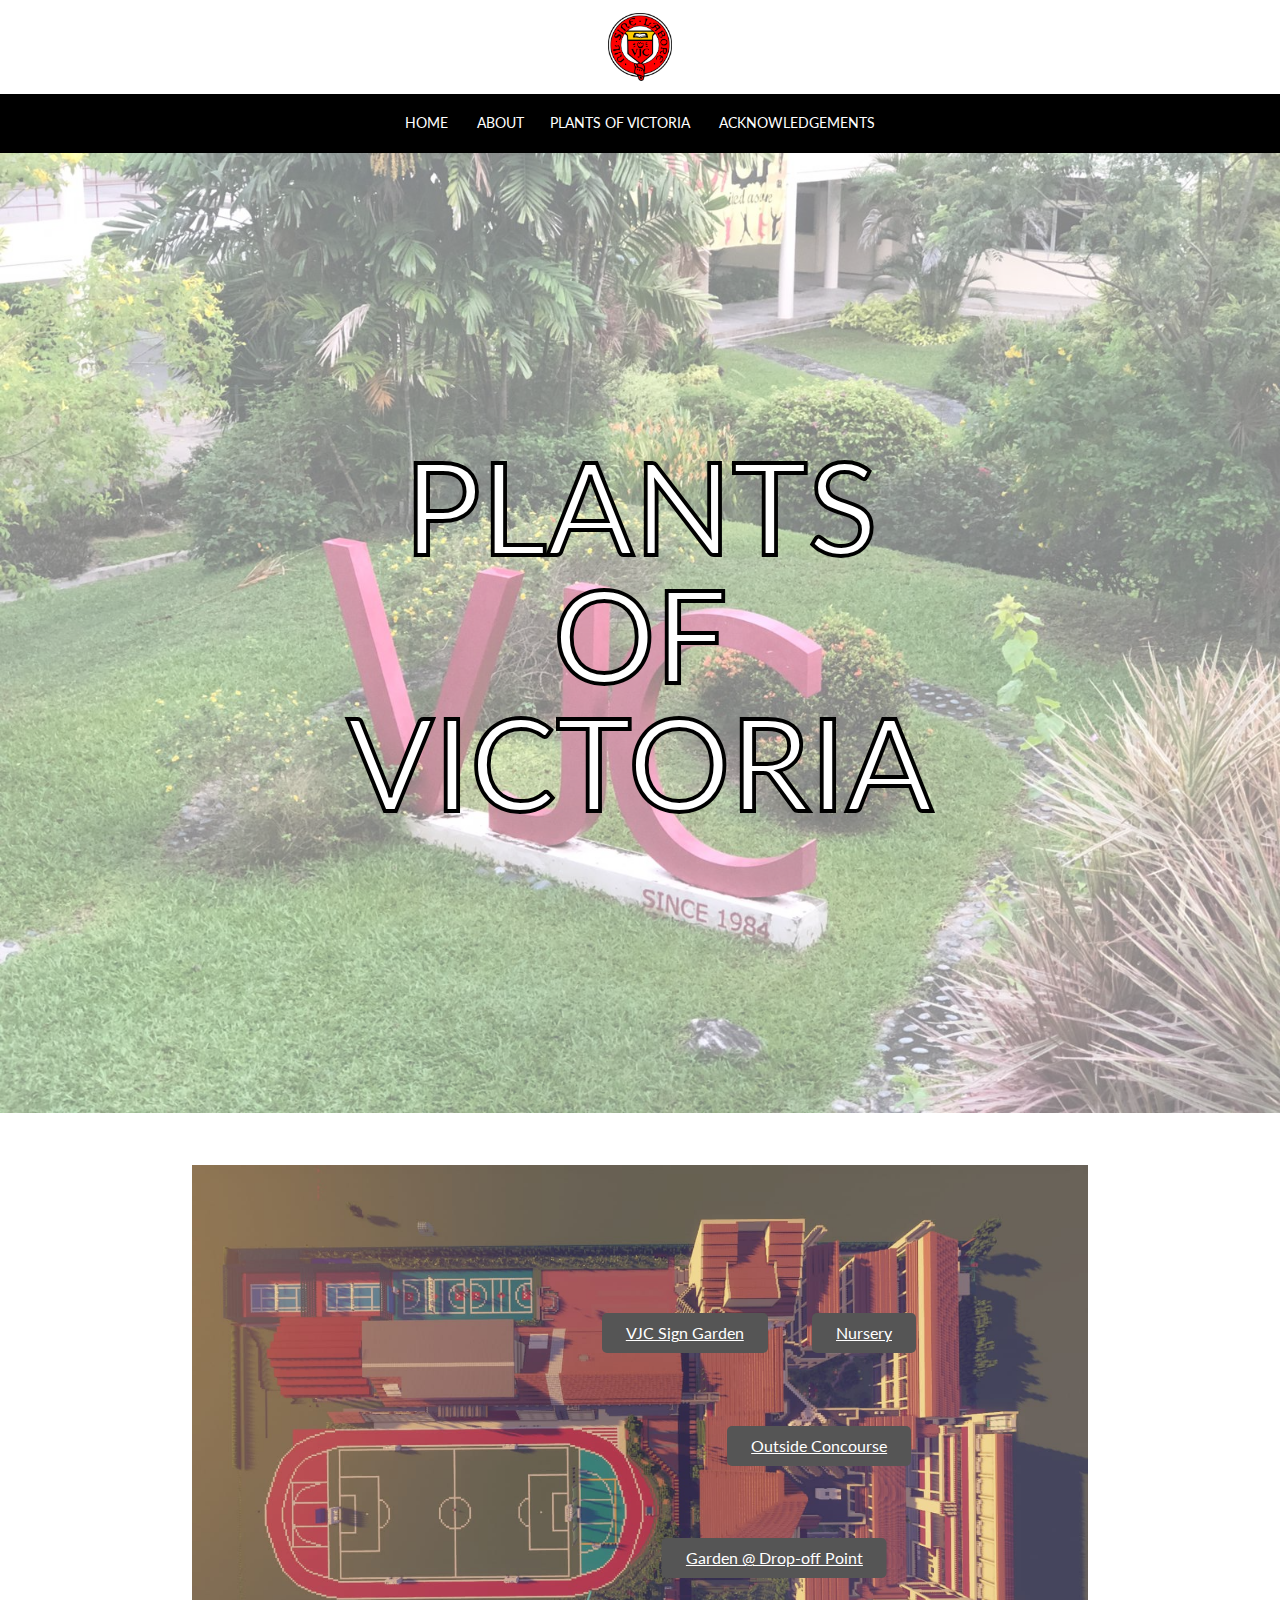
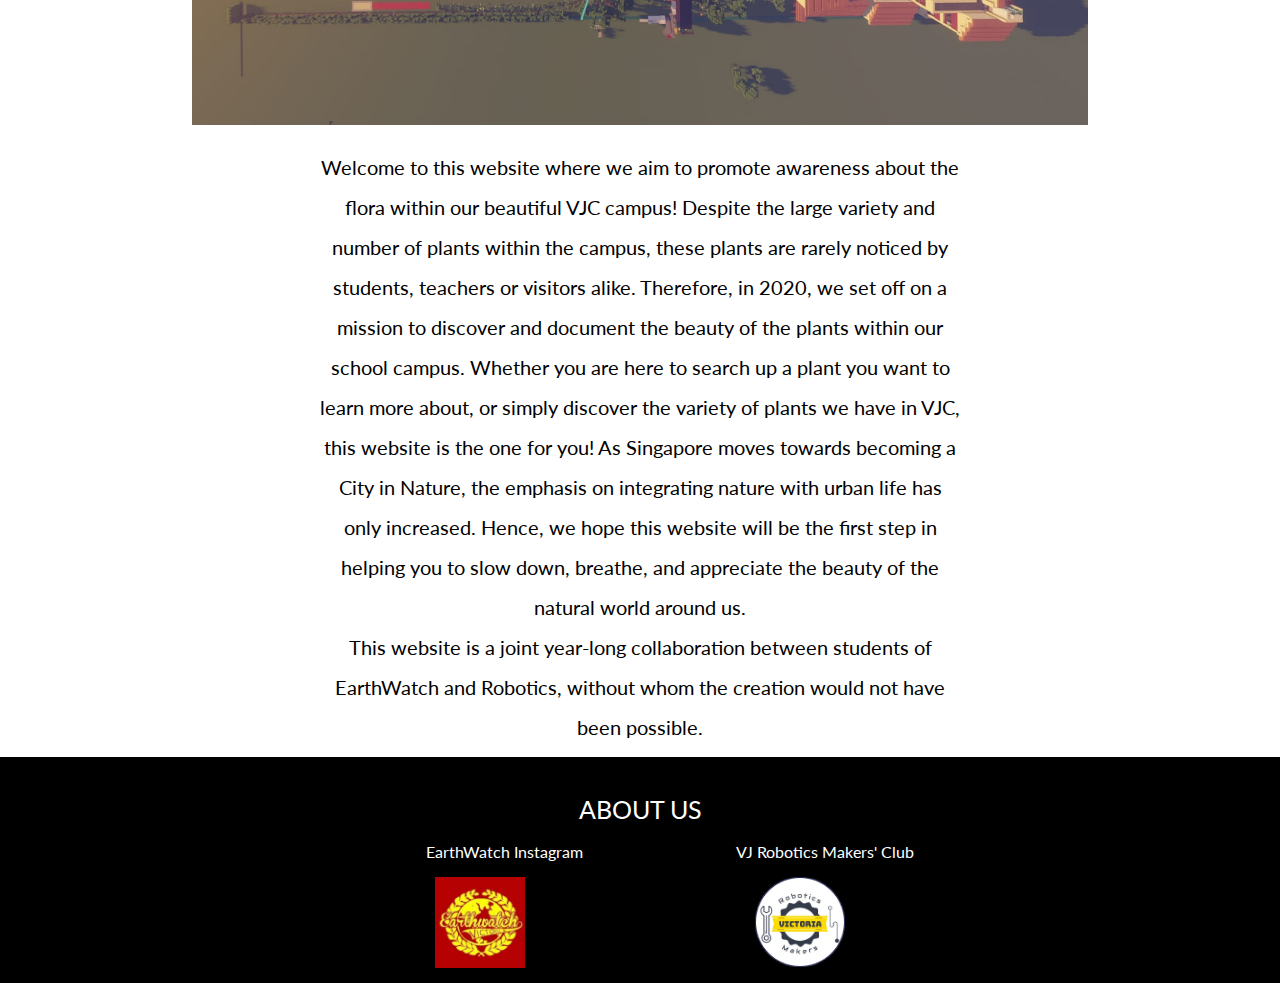
<file: index.html>
<!DOCTYPE html>
<html lang="en">
  <head>
    <meta charset="UTF-8">
    <meta name="viewport" content="width=device-width, initial-scale=1.0">
    <title>VJC EarthWatch</title>
    <script type="text/javascript" src="fullpage.js"></script>
    <link rel='stylesheet' type='text/css' href='http://fonts.googleapis.com/css?family=Lato&subset=latin,latin-ext' >
    <link rel="stylesheet" type="text/css" href="style.css">
    <link rel="stylesheet" type="text/css" href="raster.css">
    <link rel="stylesheet" type="text/css" href="fullpage.css">
 </head>

<body>
    <div id="fullpage">
        <div class="section fp-auto-height">
            <!-- Header -->
            <a href="index.html"><img src="assets/vjlogo.png" class="logo"></a>
            <!--Nav bar-->
            <nav class="navbar">
                <li><a href="index.html">HOME</a></li>
                <li><a href="about.html">ABOUT</a></il>

                <!-- The dropdown container -->
                <li><div class="dropdown">
                    <button class="dropbtn">PLANTS OF VICTORIA
                    </button>
                    <!-- Dropdown button -->
                    <div class="dropdown-content">
                        <a href="vjc_sign_garden.html">VJC Sign Garden</a>
                        <a href="nursery.html">Nursery</a>
                        <a href="garden_drop-off_point.html">Garden @ Drop-off Point</a>
                        <a href="outside_concourse.html">Outside Concourse</a>
                    </div>
                </div></li>
                <li><a href="acknowledgements.html">ACKNOWLEDGEMENTS</a></li>
            </nav>
        </div>

        <div class="section">
            <div class="headerimage">
                <img src="/assets/bannerimage.jpeg" style="width:100%">
                <div class="heading">PLANTS OF VICTORIA</div>
            </div>
        </div>

        <div class="selector"> <!-- Select location on map -->
            <img src="/assets/vj map minecraft.jpeg" class="map">
            <a href="vjc_sign_garden.html" class="btn-1">VJC Sign Garden</a>
            <a href="nursery.html" class="btn-2">Nursery</a>
            <a href="outside_concourse.html" class="btn-3">Outside Concourse</a>
            <a href="garden_drop-off_point.html" class="btn-4">Garden @ Drop-off Point</a>


        </div>

        <div class="section fp-auto-height scrollable-element">
            <div class="container">
                <p>
                  Welcome to this website where we aim to promote awareness about the flora within our beautiful VJC campus! Despite the large variety and
                  number of plants within the campus, these plants are rarely noticed by students, teachers or visitors alike. Therefore, in 2020, we set off
                  on a mission to discover and document the beauty of the plants within our school campus. Whether you are here to search up a plant you want
                  to learn more about, or simply discover the variety of plants we have in VJC, this website is the one for you! As Singapore moves towards
                  becoming a City in Nature, the emphasis on integrating nature with urban life has only increased. Hence, we hope this website will be the
                  first step in helping you to slow down, breathe, and appreciate the beauty of the natural world around us. <br>
                  This website is a joint year-long collaboration between students of EarthWatch and Robotics, without whom the creation would not have been possible.
                </p>
            </div>

            <footer>
                <p>ABOUT US</p>
                <div class="footer-container">
                    <div class="row">
                        <div class="column">
                            <img class="inlineimg" src="assets/instagram.png">
                            <a href="https://www.instagram.com/vjearthwatch/">EarthWatch Instagram</a><br>
                            <!-- Placeholder img -->
                            <img src="assets/resized_earthwatchlogo.jpg">
                        </div>

                        <div class="column">
                            <img class="inlineimg" src="assets/instagram.png">
                            <a href="https://instagram.com/vjrobotics">VJ Robotics Makers' Club</a><br>
                            <!-- Placeholder img -->
                            <img src="assets/vrmclogo.png">
                        </div>
                    </div>
                </div>
            </footer>
        </div>
    </div>
</body>
</file>
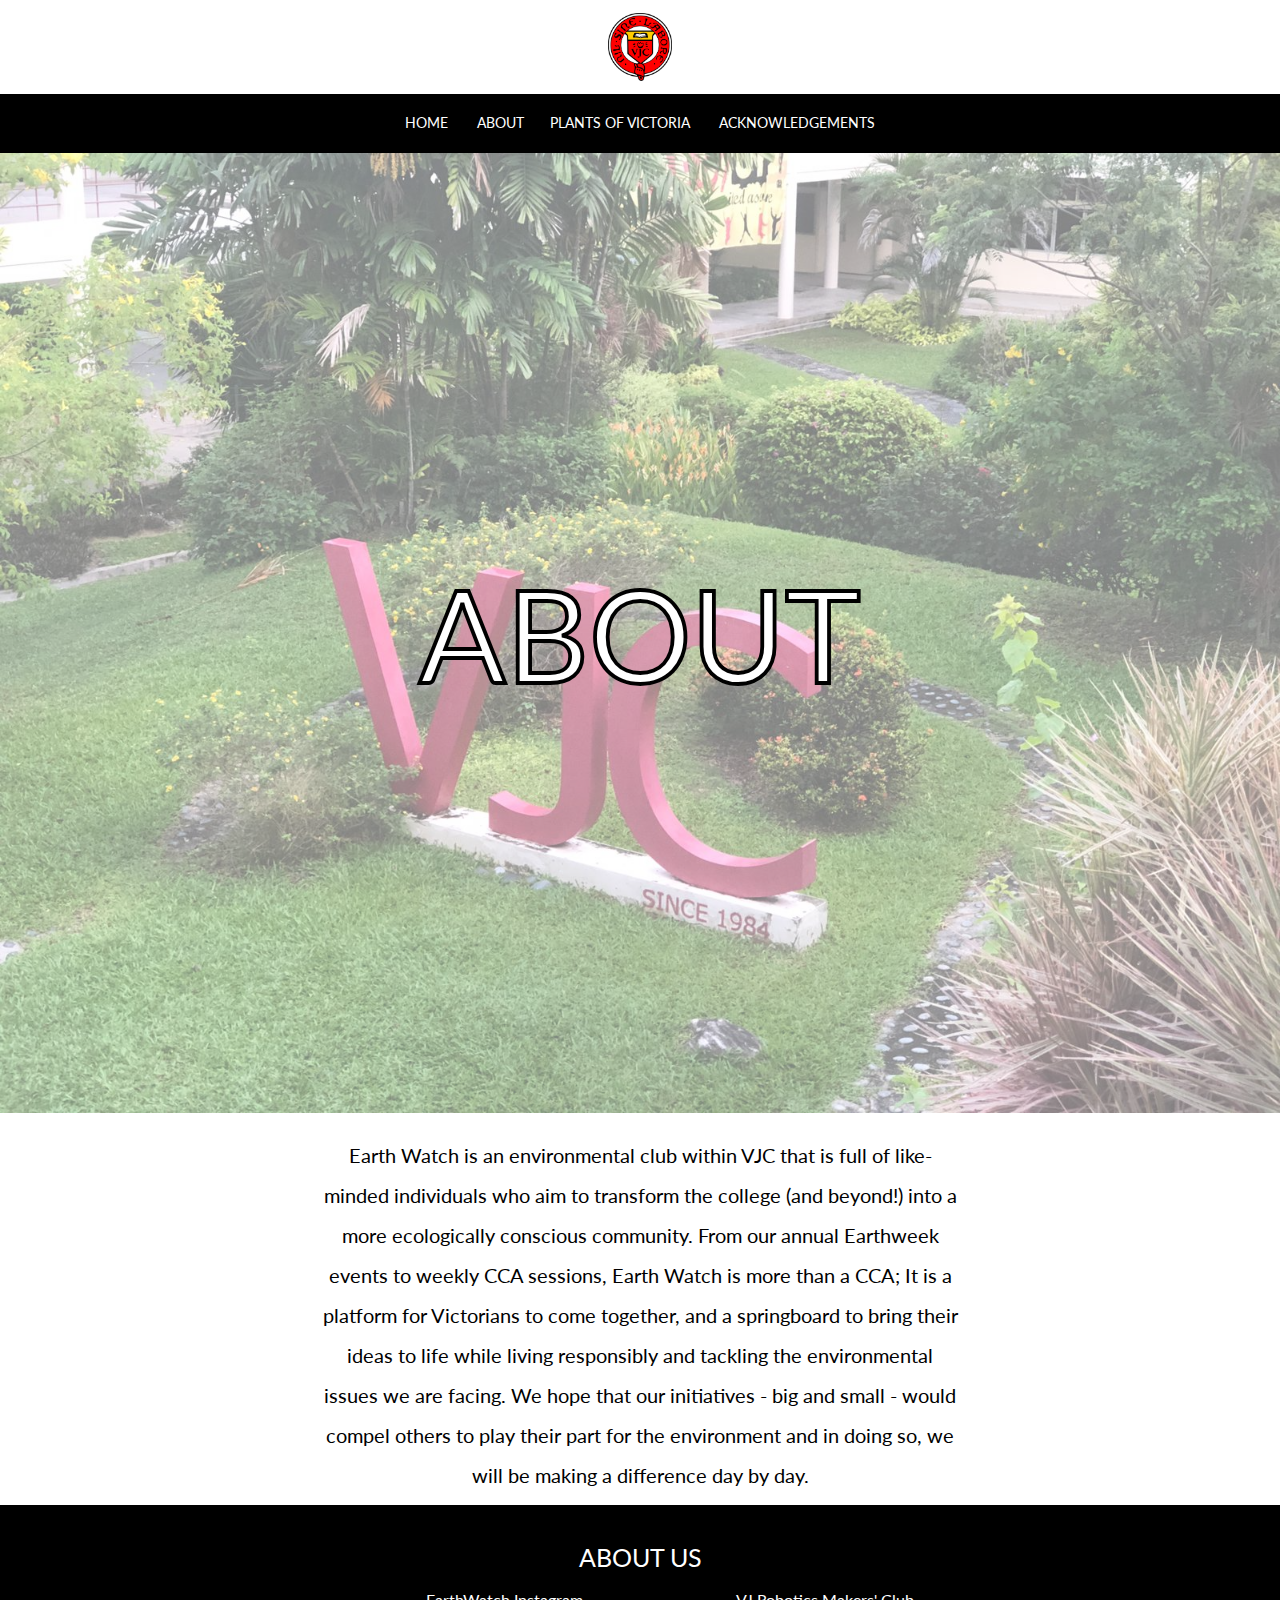
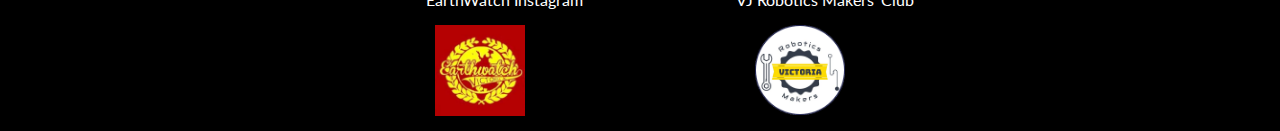
<file: about.html>
<!DOCTYPE html>
<html lang="en">
  <head>
    <meta charset="UTF-8">
    <meta name="viewport" content="width=device-width, initial-scale=1.0">
    <title>VJC EarthWatch</title>
    <script type="text/javascript" src="jquery.min.js"></script>
    <link rel='stylesheet' type='text/css' href='http://fonts.googleapis.com/css?family=Lato&subset=latin,latin-ext' >
    <link rel="stylesheet" type="text/css" href="style.css">
    <link rel="stylesheet" type="text/css" href="raster.css">
    <link rel="stylesheet" type="text/css" href="fullpage.css">
 </head>

<body>
    <!-- Header -->
    <a href="index.html"><img src="assets/vjlogo.png" class="logo"></a>
    <!--Nav bar-->
    <nav class="navbar">
        <li><a href="index.html">HOME</a></li>
        <li><a href="about.html">ABOUT</a></il>

        <!-- The dropdown container -->
        <li><div class="dropdown">
            <button class="dropbtn">PLANTS OF VICTORIA
            </button>
            <!-- Dropdown button -->
            <div class="dropdown-content">
                <a href="vjc_sign_garden.html">VJC Sign Garden</a>
                <a href="nursery.html">Nursery</a>
                <a href="garden_drop-off_point.html">Garden @ Drop-off Point</a>
                <a href="outside_concourse.html">Outside Concourse</a>
            </div>
        </div></li>
        <li><a href="acknowledgements.html">ACKNOWLEDGEMENTS</a></li>
    </nav>

    <div class="headerimage">
        <img src="/assets/bannerimage.jpeg" style="width:100%">
        <div class="heading">ABOUT</div>
    </div>

    <div class="container">
        <p>
          Earth Watch is an environmental club within VJC that is full of like-minded individuals who aim to transform the college (and beyond!) into a
          more ecologically conscious community. From our annual Earthweek events to weekly CCA sessions, Earth Watch is more than a CCA; It is a platform
          for Victorians to come together, and a springboard to bring their ideas to life while living responsibly and tackling the environmental issues we
          are facing. We hope that our initiatives - big and small - would compel others to play their part for the environment and in doing so, we will be
          making a difference day by day.
        </p>
    </div>

    <footer>
        <p>ABOUT US</p>
        <div class="footer-container">
            <div class="row">
                <div class="column">
                    <img class="inlineimg" src="assets/instagram.png">
                    <a href="https://www.instagram.com/vjearthwatch/">EarthWatch Instagram</a><br>
                    <!-- Placeholder img -->
                    <img src="assets/resized_earthwatchlogo.jpg">
                </div>

                <div class="column">
                    <img class="inlineimg" src="assets/instagram.png">
                    <a href="https://instagram.com/vjrobotics">VJ Robotics Makers' Club</a><br>
                    <!-- Placeholder img -->
                    <img src="assets/vrmclogo.png">
                </div>
            </div>
        </div>
    </footer>
</body>
</file>
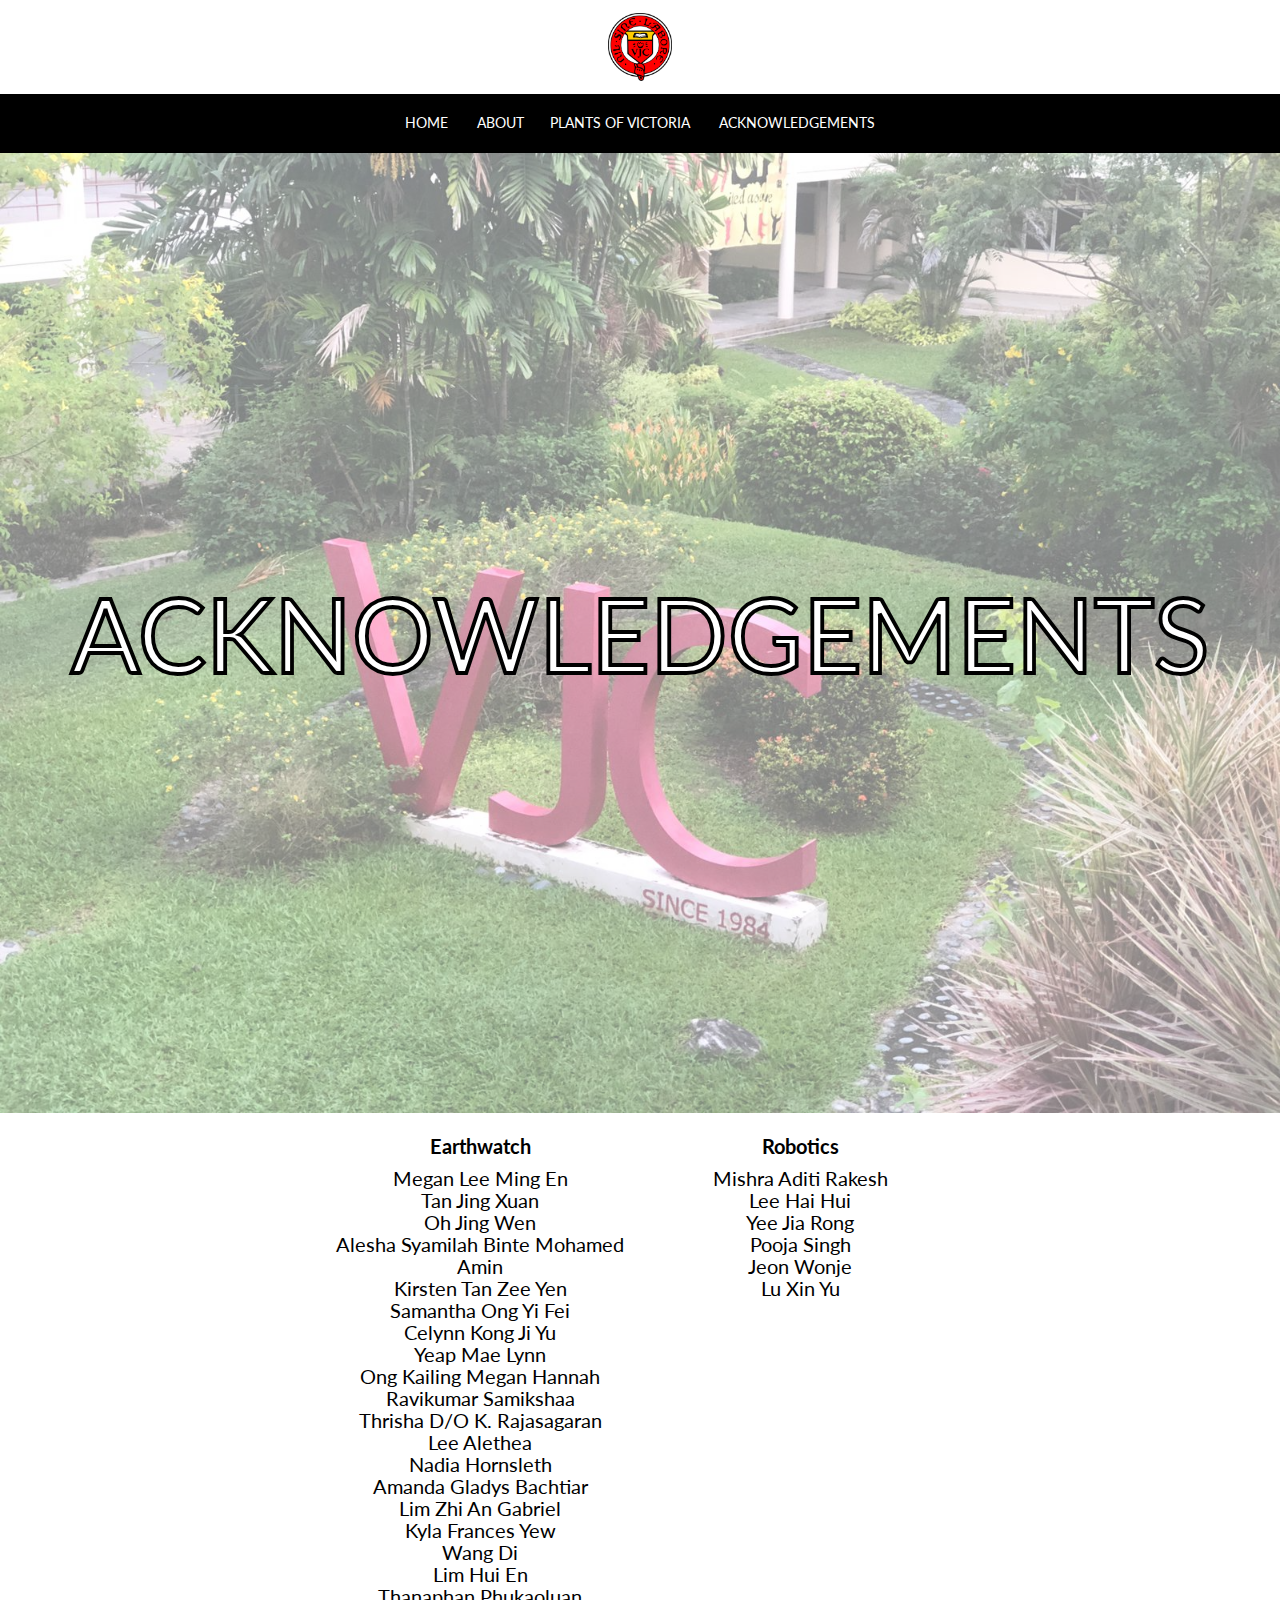
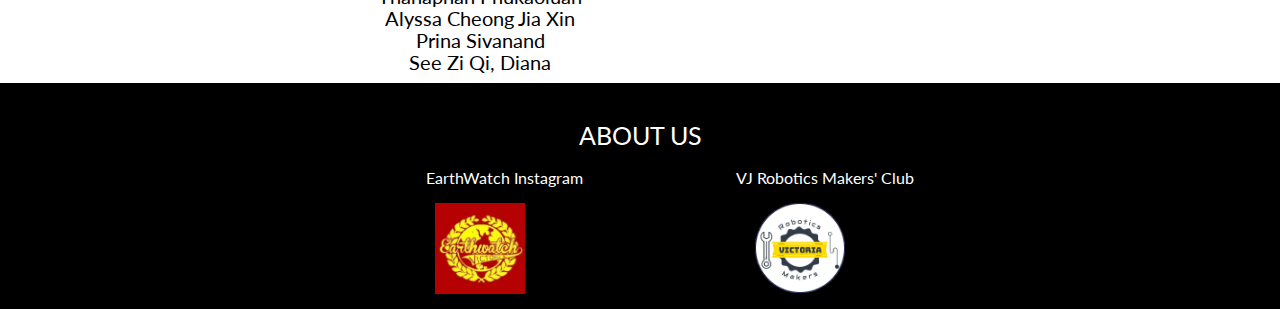
<file: acknowledgements.html>
<!DOCTYPE html>
<html lang="en">
<head>
    <meta charset="UTF-8">
    <meta name="viewport" content="width=device-width, initial-scale=1.0">
    <title>VJC EarthWatch</title>
    <link rel='stylesheet' type='text/css' href='http://fonts.googleapis.com/css?family=Lato&subset=latin,latin-ext' >
    <link rel="stylesheet" type="text/css" href="style.css">
    <link rel="stylesheet" type="text/css" href="raster.css">
</head>

<body>
    <header>
        <a href="index.html"><img src="assets/vjlogo.png" class="logo"></a>
        <!--Nav bar-->
        <nav class="navbar">
            <li><a href="index.html">HOME</a></li>
            <li><a href="about.html">ABOUT</a></il>
            
            <!-- The dropdown container -->
            <li><div class="dropdown">
                <button class="dropbtn">PLANTS OF VICTORIA
                </button>
                <!-- Dropdown button -->
                <div class="dropdown-content">
                    <a href="vjc_sign_garden.html">VJC Sign Garden</a>
                    <a href="nursery.html">Nursery</a>
                    <a href="garden_drop-off_point.html">Garden @ Drop-off Point</a>
                    <a href="outside_concourse.html">Outside Concourse</a>
                </div>
            </div></li>
            <li><a href="acknowledgements.html">ACKNOWLEDGEMENTS</a></li>
        </nav>

        <div class="headerimage">
            <img src="/assets/bannerimage.jpeg" style="width:100%">
            <div class="heading-acknowledgements">ACKNOWLEDGEMENTS</div>
        </div>
    </header>

    <div class="container-credits">
        <div class="row">
            <div class="column">
                <h2>Earthwatch</h2>
                <p>Megan Lee Ming En<br>
                    Tan Jing Xuan<br>
                    Oh Jing Wen<br>
                    Alesha Syamilah Binte Mohamed Amin<br>
                    Kirsten Tan Zee Yen<br>
                    Samantha Ong Yi Fei<br>
                    Celynn Kong Ji Yu<br>
                    Yeap Mae Lynn<br>
                    Ong Kailing Megan Hannah<br>
                    Ravikumar Samikshaa<br>
                    Thrisha D/O K. Rajasagaran<br>
                    Lee Alethea<br>
                    Nadia Hornsleth<br>
                    Amanda Gladys Bachtiar<br>
                    Lim Zhi An Gabriel<br>
                    Kyla Frances Yew<br>
                    Wang Di<br>
                    Lim Hui En<br>
                    Thanaphan Phukaoluan<br>
                    Alyssa Cheong Jia Xin<br>
                    Prina Sivanand<br>
                    See Zi Qi, Diana
                </p>
            </div>

            <div class="column">
                <h2>Robotics</h2>
                <p>Mishra Aditi Rakesh<br>
                    Lee Hai Hui<br>
                    Yee Jia Rong<br>
                    Pooja Singh<br>
                    Jeon Wonje<br>
                    Lu Xin Yu<br>
                </p>
            </div>
        </div>
    </div> 

    <footer>
        <p>ABOUT US</p>
        <div class="footer-container">
            <div class="row">
                <div class="column">
                    <img class="inlineimg" src="assets/instagram.png">
                    <a href="https://www.instagram.com/vjearthwatch/">EarthWatch Instagram</a><br>
                    <!-- Placeholder img -->
                    <img src="assets/resized_earthwatchlogo.jpg">
                </div>
                
                <div class="column">
                    <img class="inlineimg" src="assets/instagram.png">
                    <a href="https://instagram.com/vjrobotics">VJ Robotics Makers' Club</a><br>
                    <!-- Placeholder img -->
                    <img src="assets/vrmclogo.png">
                </div>
            </div>
        </div>
    </footer>
</body>
</file>
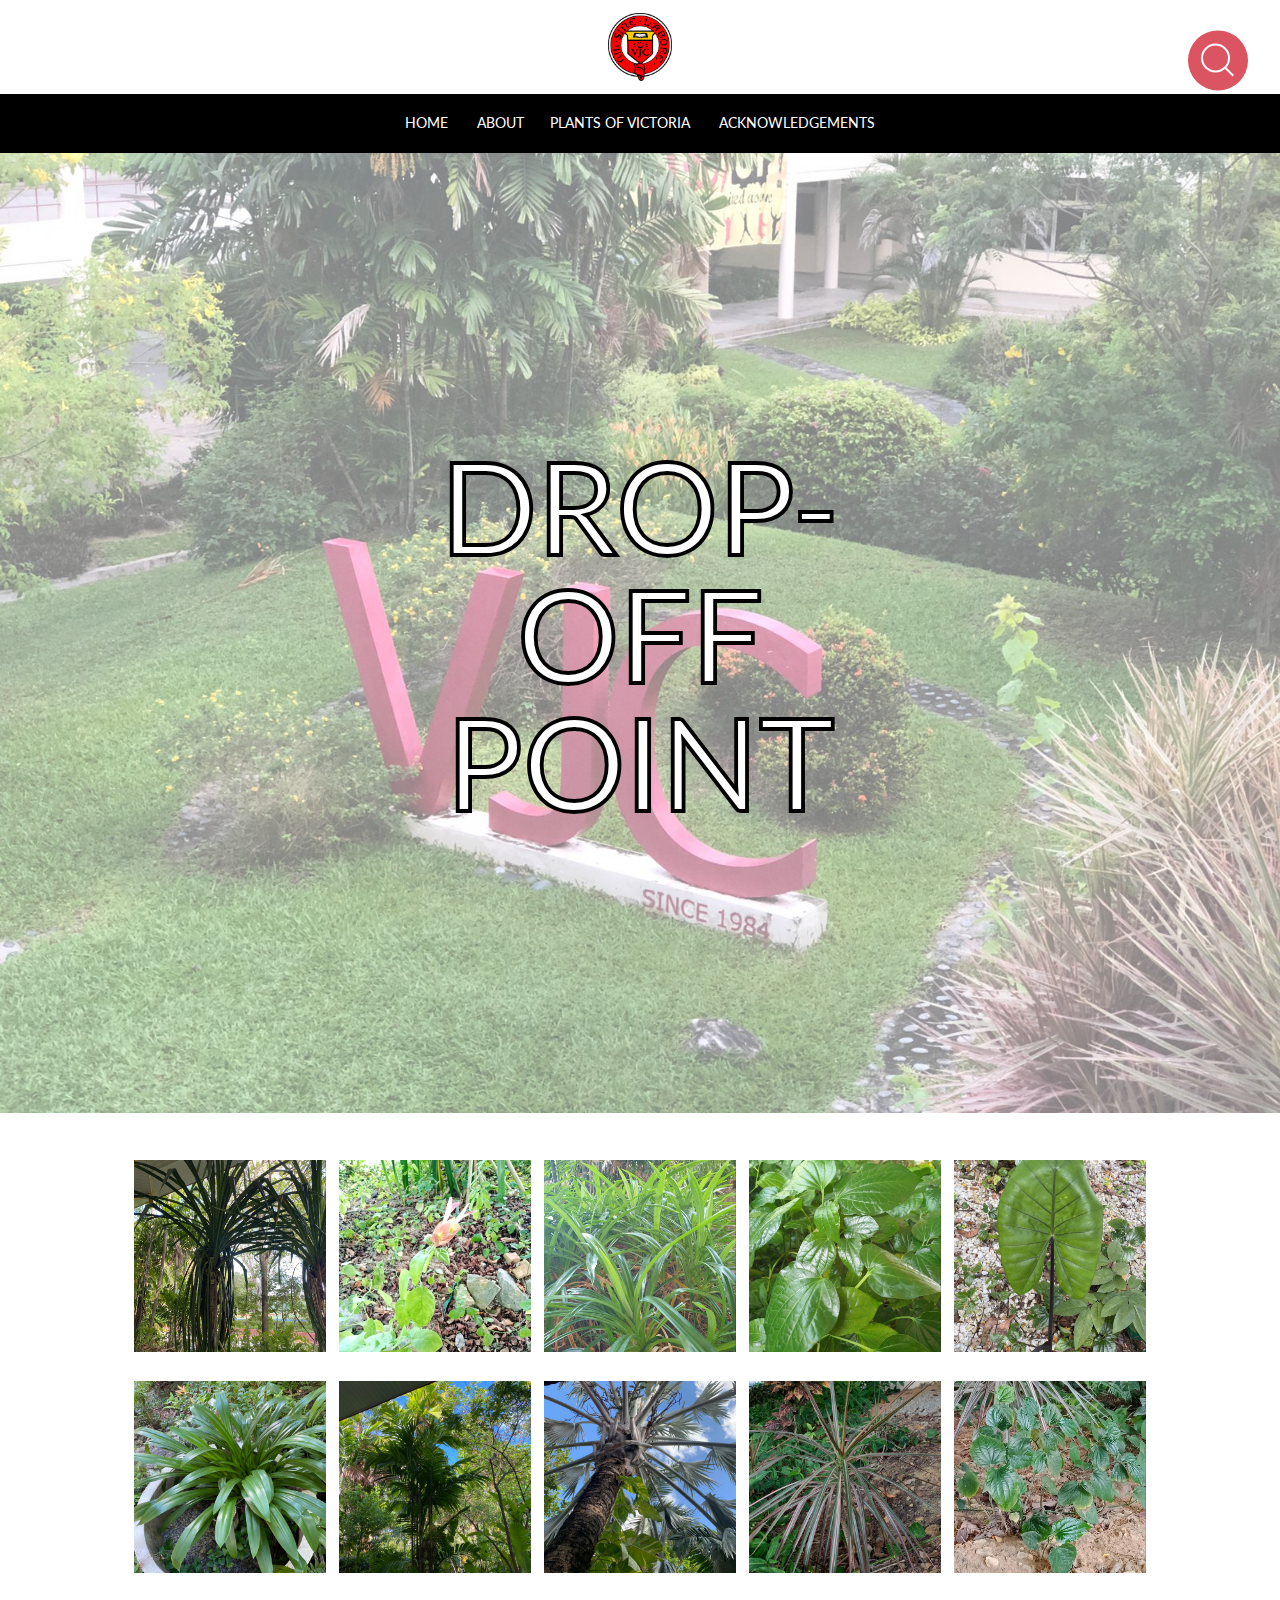
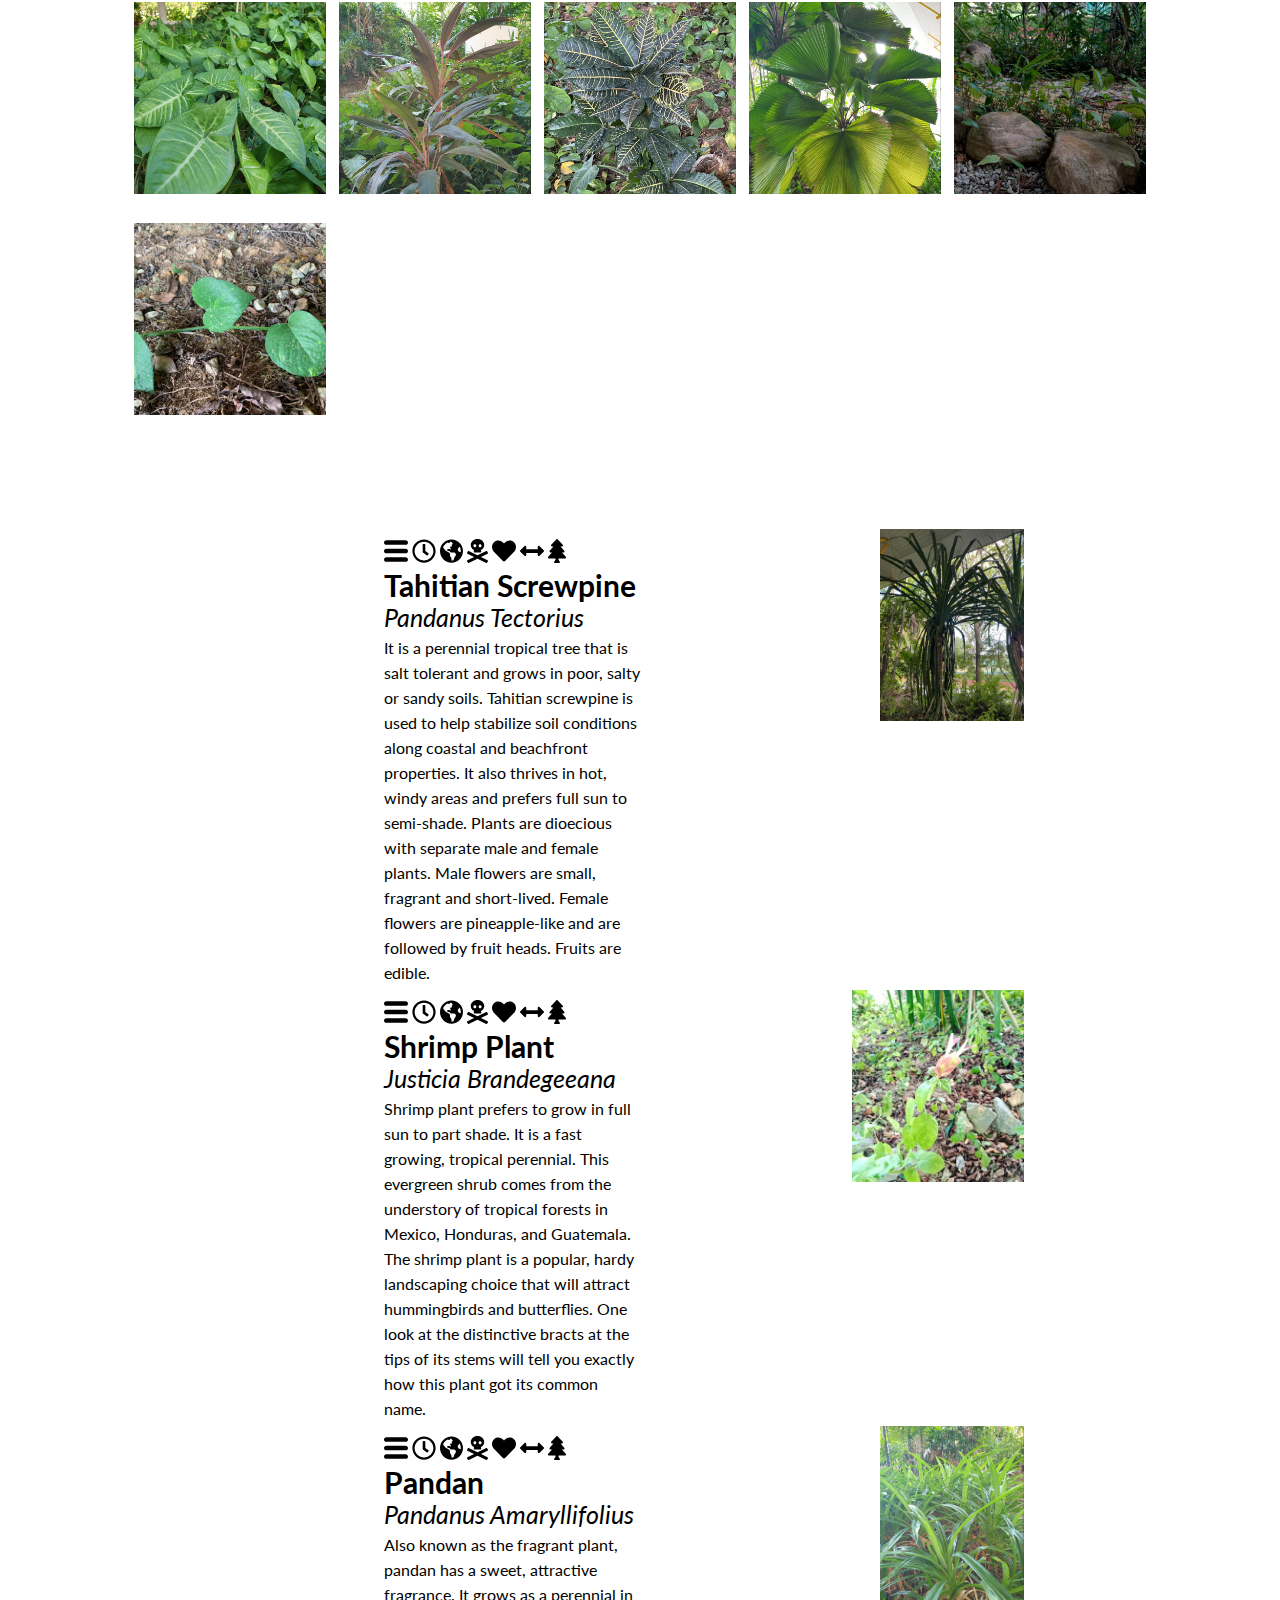
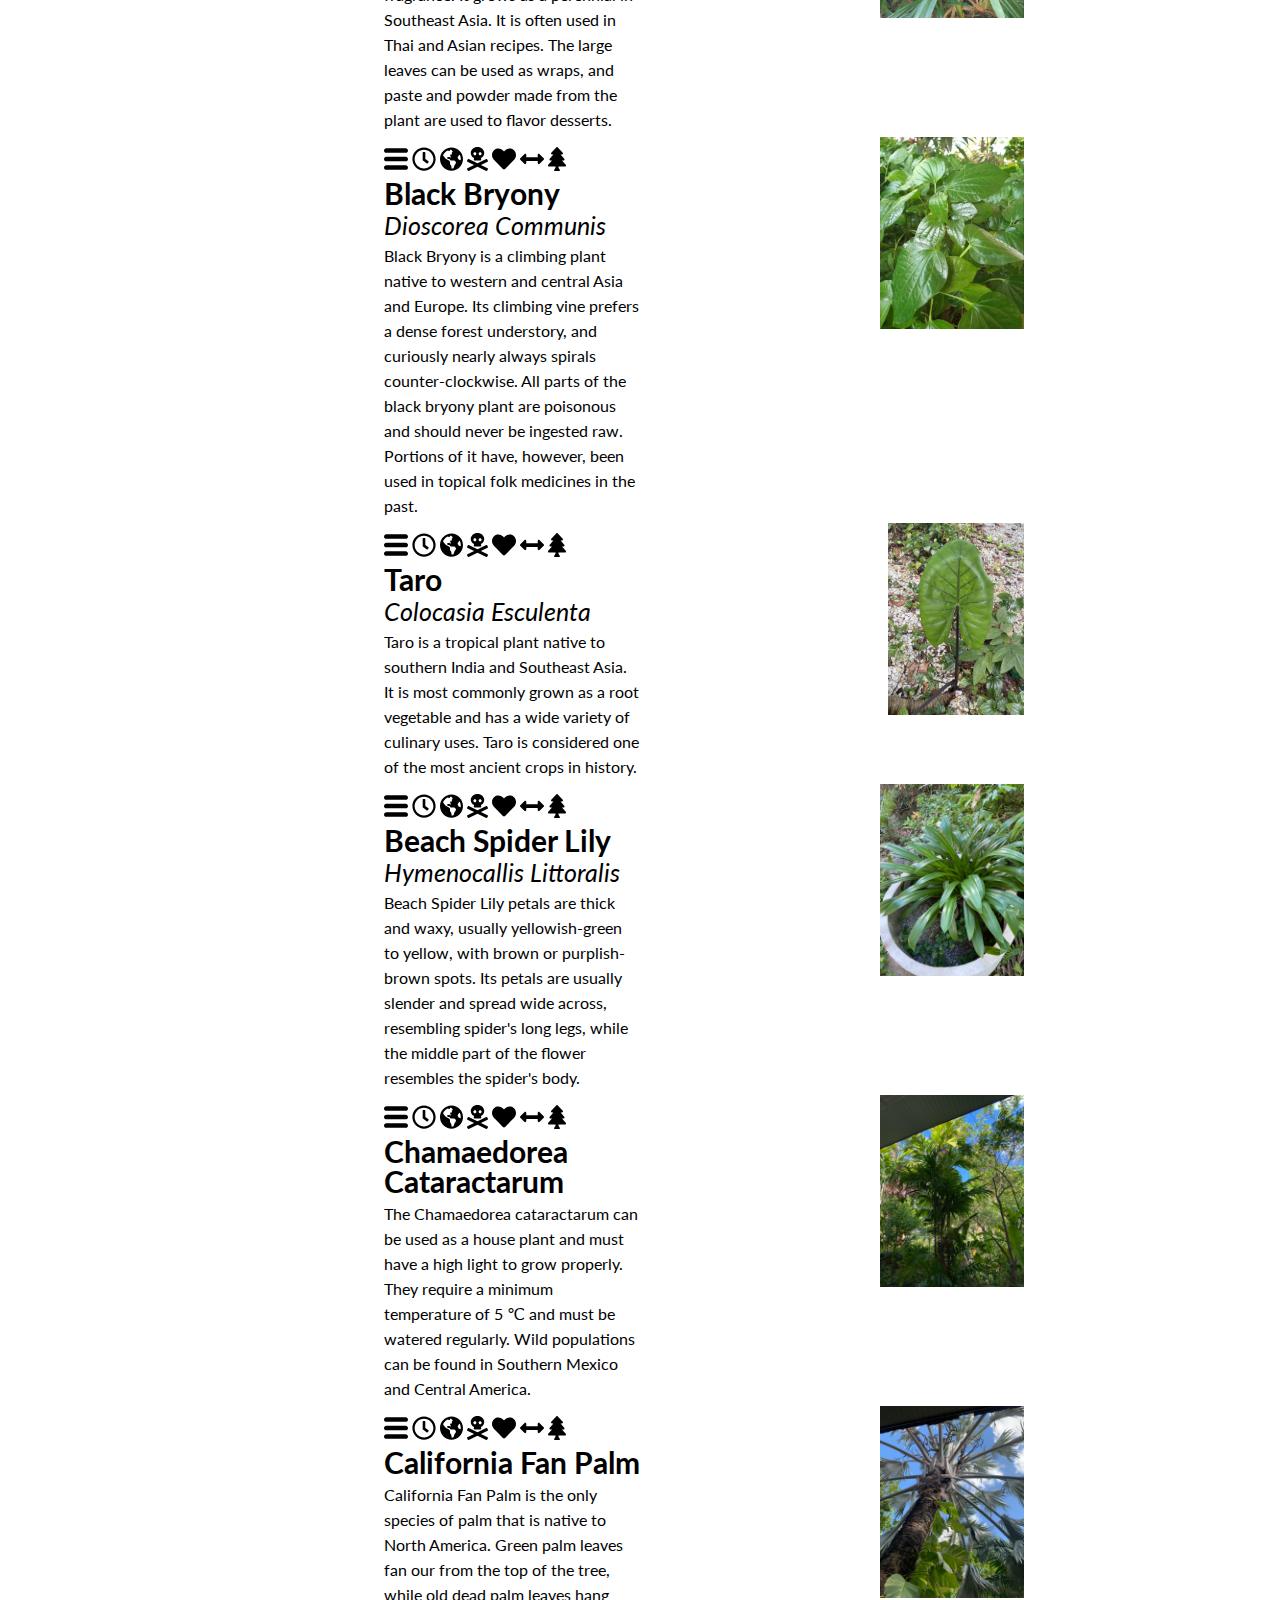
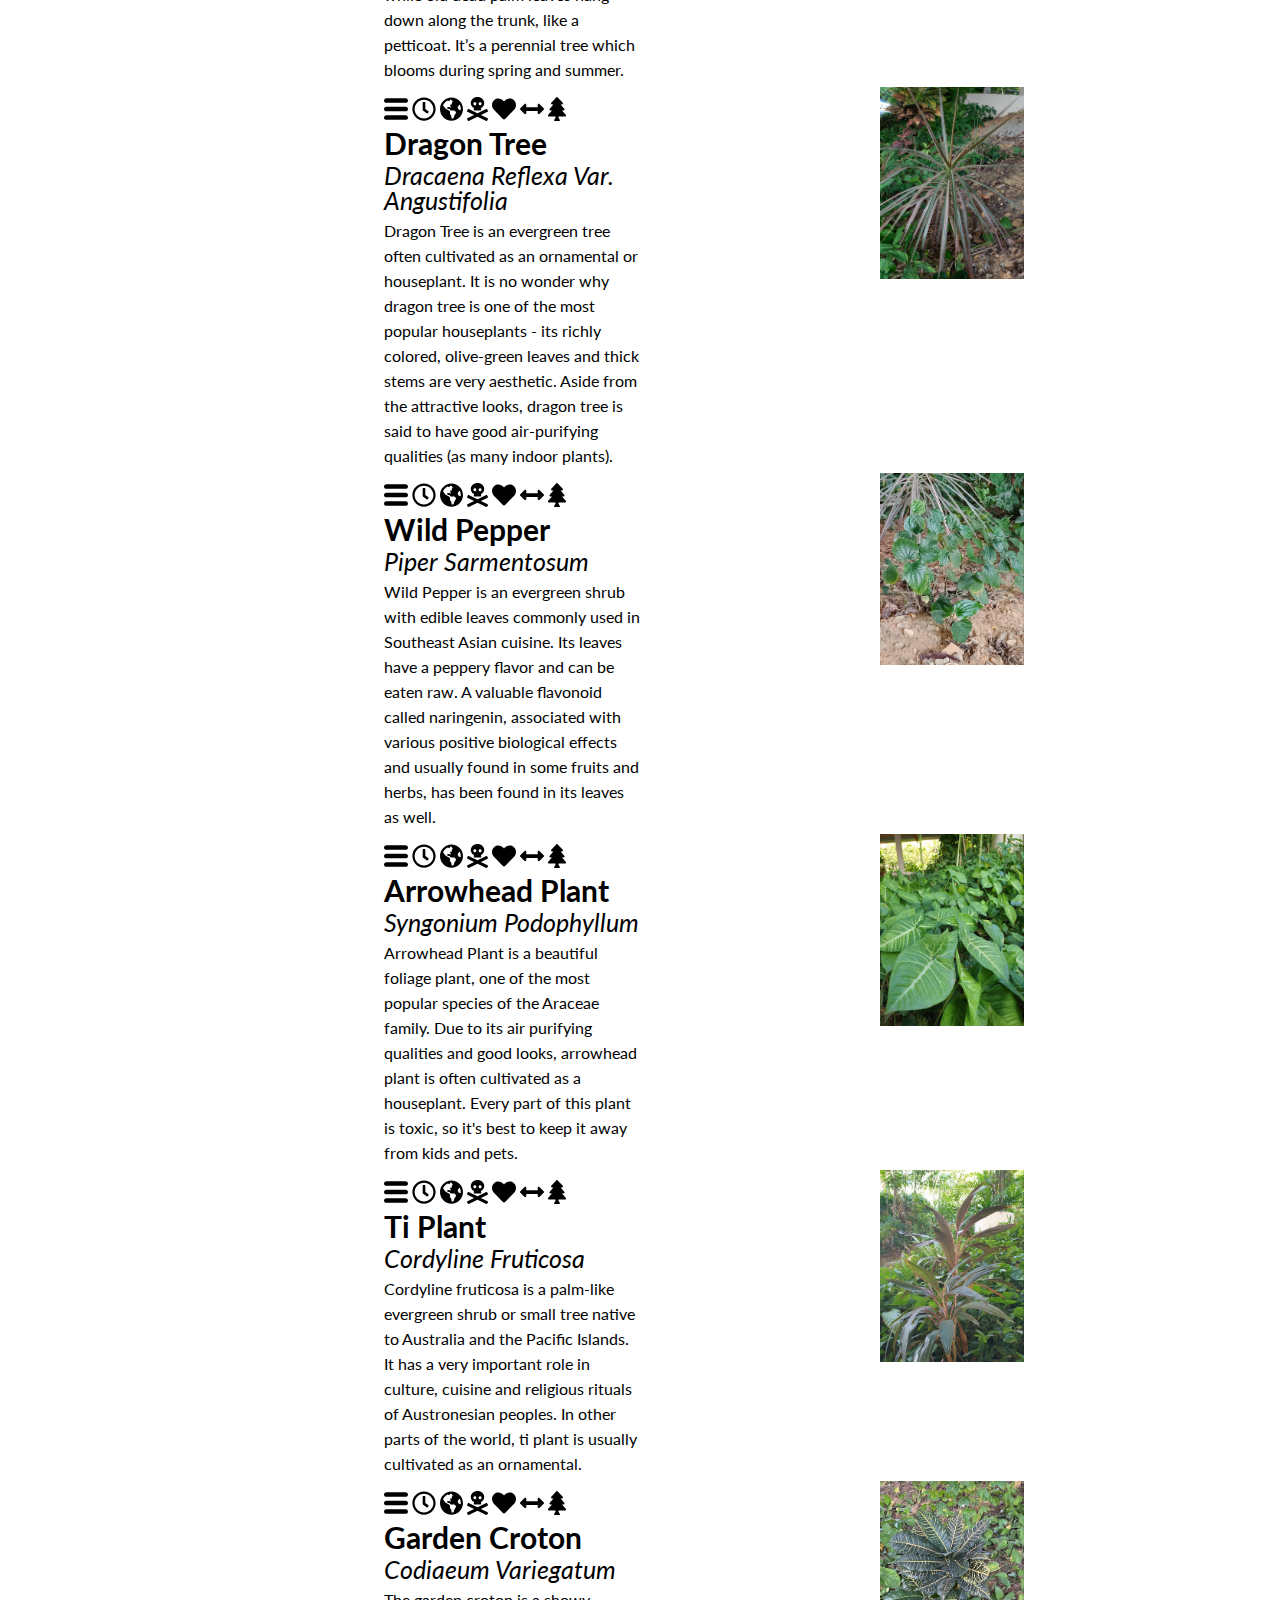
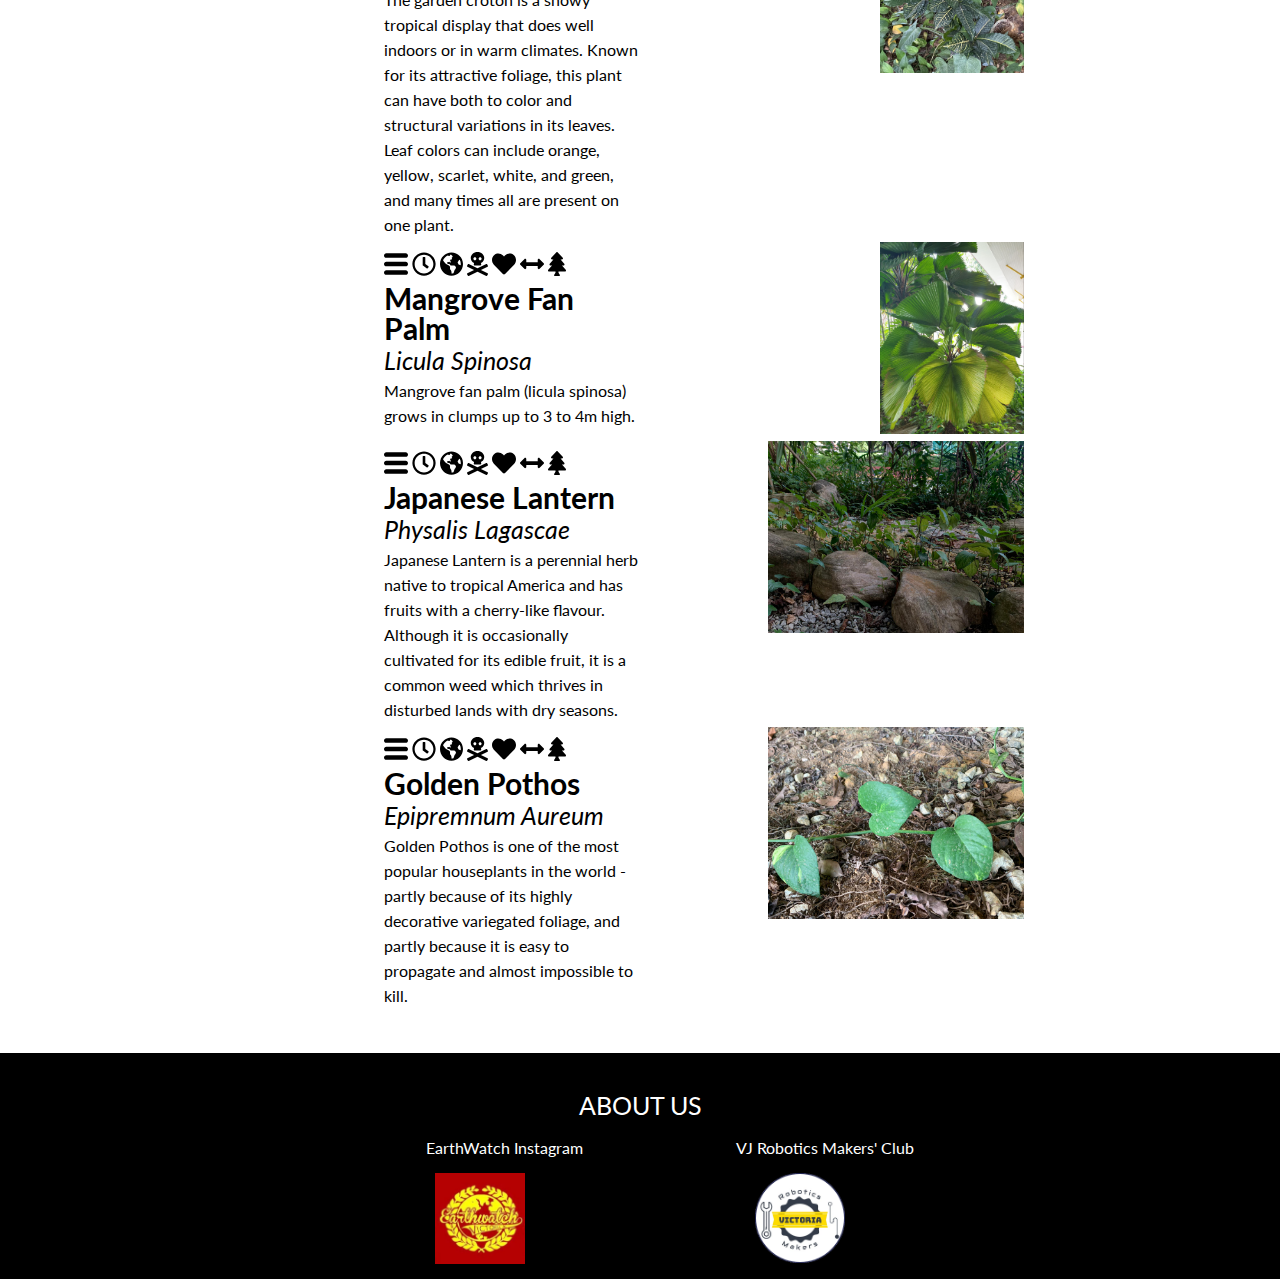
<file: garden_drop-off_point.html>
<!DOCTYPE html>
<html lang="en">
  <head>
    <meta charset="UTF-8">
    <meta name="viewport" content="width=device-width, initial-scale=1.0">
    <title>VJC EarthWatch</title>
    <script type="text/javascript" src="jquery.min.js"></script>
    <script type="text/javascript" src="script.js"></script>
    <script type="text/javascript" src="search.js"></script>
    <link rel='stylesheet' type='text/css' href='http://fonts.googleapis.com/css?family=Lato&subset=latin,latin-ext' >
    <link rel="stylesheet" type="text/css" href="style.css">
    <link rel="stylesheet" type="text/css" href="raster.css">
 </head>

<body>
    <!-- Header -->
    <a href="index.html"><img src="assets/vjlogo.png" class="logo"></a>
    <!--Nav bar-->
    <nav class="navbar">
        <li><a href="index.html">HOME</a></li>
        <li><a href="about.html">ABOUT</a></il>

        <!-- The dropdown container -->
        <li><div class="dropdown">
            <button class="dropbtn">PLANTS OF VICTORIA
            </button>
            <!-- Dropdown button -->
            <div class="dropdown-content">
                <a href="vjc_sign_garden.html">VJC Sign Garden</a>
                <a href="nursery.html">Nursery</a>
                <a href="garden_drop-off_point.html">Garden @ Drop-off Point</a>
                <a href="outside_concourse.html">Outside Concourse</a>
            </div>
        </div></li>
        <li><a href="acknowledgements.html">ACKNOWLEDGEMENTS</a></li>
    </nav>

    <div class="headerimage">
        <img src="/assets/bannerimage.jpeg" style="width:100%">
        <div class="heading">DROP-OFF POINT</div>
    </div>

    <!-- Search bar -->
    <div class="search__floater">
        <div class="search__anchor">
          <form id="search-form" onsubmit="return searchQuery()">
                <input type="text" class="search__bar" id="search__val" placeholder="Search">
                <input class="search__submit" type="submit">
            <div class="search__toggler"></div>
          </form>
        </div>
    </div>

    <!-- <<< START PLANT GRID >>> -->
<div class="plant-grid">
    <r-grid columns=5>
        <r-cell><a class="h-8" href="#plant-0"><img src="assets/garden_drop-off_point/0.jpg" class="hw-8 cover"></a></r-cell>
        <r-cell><a class="h-8" href="#plant-1"><img src="assets/garden_drop-off_point/1.jpg" class="hw-8 cover"></a></r-cell>
        <r-cell><a class="h-8" href="#plant-2"><img src="assets/garden_drop-off_point/2.jpg" class="hw-8 cover"></a></r-cell>
        <r-cell><a class="h-8" href="#plant-3"><img src="assets/garden_drop-off_point/3.jpg" class="hw-8 cover"></a></r-cell>
        <r-cell><a class="h-8" href="#plant-4"><img src="assets/garden_drop-off_point/4.jpg" class="hw-8 cover"></a></r-cell>
        <r-cell><a class="h-8" href="#plant-5"><img src="assets/garden_drop-off_point/5.jpg" class="hw-8 cover"></a></r-cell>
        <r-cell><a class="h-8" href="#plant-6"><img src="assets/garden_drop-off_point/6.jpg" class="hw-8 cover"></a></r-cell>
        <r-cell><a class="h-8" href="#plant-7"><img src="assets/garden_drop-off_point/7.jpg" class="hw-8 cover"></a></r-cell>
        <r-cell><a class="h-8" href="#plant-8"><img src="assets/garden_drop-off_point/8.jpg" class="hw-8 cover"></a></r-cell>
        <r-cell><a class="h-8" href="#plant-9"><img src="assets/garden_drop-off_point/9.jpg" class="hw-8 cover"></a></r-cell>
        <r-cell><a class="h-8" href="#plant-10"><img src="assets/garden_drop-off_point/10.jpg" class="hw-8 cover"></a></r-cell>
        <r-cell><a class="h-8" href="#plant-11"><img src="assets/garden_drop-off_point/11.jpg" class="hw-8 cover"></a></r-cell>
        <r-cell><a class="h-8" href="#plant-12"><img src="assets/garden_drop-off_point/12.jpg" class="hw-8 cover"></a></r-cell>
        <r-cell><a class="h-8" href="#plant-13"><img src="assets/garden_drop-off_point/13.jpg" class="hw-8 cover"></a></r-cell>
        <r-cell><a class="h-8" href="#plant-14"><img src="assets/garden_drop-off_point/14.jpg" class="hw-8 cover"></a></r-cell>
        <r-cell><a class="h-8" href="#plant-15"><img src="assets/garden_drop-off_point/15.jpg" class="hw-8 cover"></a></r-cell>
    </r-grid>
</div>

<div class="plant-information">
    <div class="plant-infobox" id="plant-0"> <r-grid columns="8"> <r-cell span="3-4"><div class="plant-menu-buttons"> <img class="h-1 clickable" onclick="showPlantInformation(0, 0);" src="assets/icons/description.svg"> <img class="h-1 clickable" onclick="showPlantInformation(0, 1);" src="assets/icons/bloom-time.svg"> <img class="h-1 clickable" onclick="showPlantInformation(0, 2);" src="assets/icons/country.svg"> <img class="h-1 clickable" onclick="showPlantInformation(0, 3);" src="assets/icons/toxicity.svg"> <img class="h-1 clickable" onclick="showPlantInformation(0, 4);" src="assets/icons/lifespan.svg"> <img class="h-1 clickable" onclick="showPlantInformation(0, 5);" src="assets/icons/spread.svg"> <img class="h-1 clickable" onclick="showPlantInformation(0, 6);" src="assets/icons/plant-height.svg"></div><div class="plant-menu"><p class="plant-name bold">Tahitian Screwpine</p><p class="sci-name italic">Pandanus Tectorius</p><div id="plant-menu-0-0" class="plant-description"><p>It is a perennial tropical tree that is salt tolerant and grows in poor, salty or sandy soils. Tahitian screwpine is used to help stabilize soil conditions along coastal and beachfront properties. It also thrives in hot, windy areas and prefers full sun to semi-shade. Plants are dioecious with separate male and female plants. Male flowers are small, fragrant and short-lived. Female flowers are pineapple-like and are followed by fruit heads. Fruits are edible.</p></div><div id="plant-menu-0-1" class="plant-description hidden"><p>Bloom Time: </p></div><div id="plant-menu-0-2" class="plant-description hidden"><p>Country of Origin: Malaysia, Eastern Australia, and the Pacific Islands</p></div><div id="plant-menu-0-3" class="plant-description hidden"><p>Toxicity: -</p></div><div id="plant-menu-0-4" class="plant-description hidden"><p>Lifespan: perennial</p></div><div id="plant-menu-0-5" class="plant-description hidden"><p>Spread: 0.75m</p></div><div id="plant-menu-0-6" class="plant-description hidden"><p>Height: 4-14 m</p></div></div> </r-cell> <r-cell span="5-7"><div style="text-align: right;"> <img src="assets/garden_drop-off_point/0.jpg" class="h-8 cover"><div class="plant-icons"></div></div> </r-cell> </r-grid></div>
    <div class="plant-infobox" id="plant-1"> <r-grid columns="8"> <r-cell span="3-4"><div class="plant-menu-buttons"> <img class="h-1 clickable" onclick="showPlantInformation(1, 0);" src="assets/icons/description.svg"> <img class="h-1 clickable" onclick="showPlantInformation(1, 1);" src="assets/icons/bloom-time.svg"> <img class="h-1 clickable" onclick="showPlantInformation(1, 2);" src="assets/icons/country.svg"> <img class="h-1 clickable" onclick="showPlantInformation(1, 3);" src="assets/icons/toxicity.svg"> <img class="h-1 clickable" onclick="showPlantInformation(1, 4);" src="assets/icons/lifespan.svg"> <img class="h-1 clickable" onclick="showPlantInformation(1, 5);" src="assets/icons/spread.svg"> <img class="h-1 clickable" onclick="showPlantInformation(1, 6);" src="assets/icons/plant-height.svg"></div><div class="plant-menu"><p class="plant-name bold">Shrimp Plant</p><p class="sci-name italic">Justicia Brandegeeana</p><div id="plant-menu-1-0" class="plant-description"><p>Shrimp plant prefers to grow in full sun to part shade. It is a fast growing, tropical perennial.
This evergreen shrub comes from the understory of tropical forests in Mexico, Honduras, and Guatemala. The shrimp plant is a popular, hardy landscaping choice that will attract hummingbirds and butterflies. One look at the distinctive bracts at the tips of its stems will tell you exactly how this plant got its common name.</p></div><div id="plant-menu-1-1" class="plant-description hidden"><p>Bloom Time: </p></div><div id="plant-menu-1-2" class="plant-description hidden"><p>Country of Origin: Mexico, Honduras, and Guatemala</p></div><div id="plant-menu-1-3" class="plant-description hidden"><p>Toxicity: -</p></div><div id="plant-menu-1-4" class="plant-description hidden"><p>Lifespan: perennial</p></div><div id="plant-menu-1-5" class="plant-description hidden"><p>Spread: 0.20m</p></div><div id="plant-menu-1-6" class="plant-description hidden"><p>Height: 1.5m</p></div></div> </r-cell> <r-cell span="5-7"><div style="text-align: right;"> <img src="assets/garden_drop-off_point/1.jpg" class="h-8 cover"><div class="plant-icons"></div></div> </r-cell> </r-grid></div>
    <div class="plant-infobox" id="plant-2"> <r-grid columns="8"> <r-cell span="3-4"><div class="plant-menu-buttons"> <img class="h-1 clickable" onclick="showPlantInformation(2, 0);" src="assets/icons/description.svg"> <img class="h-1 clickable" onclick="showPlantInformation(2, 1);" src="assets/icons/bloom-time.svg"> <img class="h-1 clickable" onclick="showPlantInformation(2, 2);" src="assets/icons/country.svg"> <img class="h-1 clickable" onclick="showPlantInformation(2, 3);" src="assets/icons/toxicity.svg"> <img class="h-1 clickable" onclick="showPlantInformation(2, 4);" src="assets/icons/lifespan.svg"> <img class="h-1 clickable" onclick="showPlantInformation(2, 5);" src="assets/icons/spread.svg"> <img class="h-1 clickable" onclick="showPlantInformation(2, 6);" src="assets/icons/plant-height.svg"></div><div class="plant-menu"><p class="plant-name bold">Pandan</p><p class="sci-name italic">Pandanus Amaryllifolius</p><div id="plant-menu-2-0" class="plant-description"><p>Also known as the fragrant plant, pandan has a sweet, attractive fragrance. It grows as a perennial in Southeast Asia. It is often used in Thai and Asian recipes. The large leaves can be used as wraps, and paste and powder made from the plant are used to flavor desserts.</p></div><div id="plant-menu-2-1" class="plant-description hidden"><p>Bloom Time: </p></div><div id="plant-menu-2-2" class="plant-description hidden"><p>Country of Origin: Southeast Asia</p></div><div id="plant-menu-2-3" class="plant-description hidden"><p>Toxicity: -</p></div><div id="plant-menu-2-4" class="plant-description hidden"><p>Lifespan: preennial</p></div><div id="plant-menu-2-5" class="plant-description hidden"><p>Spread: Its spread depends on species, can be as wide as 20 feet or more.</p></div><div id="plant-menu-2-6" class="plant-description hidden"><p>Height: 1-4.5m</p></div></div> </r-cell> <r-cell span="5-7"><div style="text-align: right;"> <img src="assets/garden_drop-off_point/2.jpg" class="h-8 cover"><div class="plant-icons"></div></div> </r-cell> </r-grid></div>
    <div class="plant-infobox" id="plant-3"> <r-grid columns="8"> <r-cell span="3-4"><div class="plant-menu-buttons"> <img class="h-1 clickable" onclick="showPlantInformation(3, 0);" src="assets/icons/description.svg"> <img class="h-1 clickable" onclick="showPlantInformation(3, 1);" src="assets/icons/bloom-time.svg"> <img class="h-1 clickable" onclick="showPlantInformation(3, 2);" src="assets/icons/country.svg"> <img class="h-1 clickable" onclick="showPlantInformation(3, 3);" src="assets/icons/toxicity.svg"> <img class="h-1 clickable" onclick="showPlantInformation(3, 4);" src="assets/icons/lifespan.svg"> <img class="h-1 clickable" onclick="showPlantInformation(3, 5);" src="assets/icons/spread.svg"> <img class="h-1 clickable" onclick="showPlantInformation(3, 6);" src="assets/icons/plant-height.svg"></div><div class="plant-menu"><p class="plant-name bold">Black Bryony</p><p class="sci-name italic">Dioscorea Communis</p><div id="plant-menu-3-0" class="plant-description"><p>Black Bryony is a climbing plant native to western and central Asia and Europe. Its climbing vine prefers a dense forest understory, and curiously nearly always spirals counter-clockwise. All parts of the black bryony plant are poisonous and should never be ingested raw. Portions of it have, however, been used in topical folk medicines in the past.</p></div><div id="plant-menu-3-1" class="plant-description hidden"><p>Bloom Time: autumn</p></div><div id="plant-menu-3-2" class="plant-description hidden"><p>Country of Origin: Southern and Central Europe</p></div><div id="plant-menu-3-3" class="plant-description hidden"><p>Toxicity: It is highly toxic, if ingested can cause servere irritation of the stomach and intestines, seizures, kidney failure and dangerously slow breathing.</p></div><div id="plant-menu-3-4" class="plant-description hidden"><p>Lifespan: perennial</p></div><div id="plant-menu-3-5" class="plant-description hidden"><p>Spread: 0.20m</p></div><div id="plant-menu-3-6" class="plant-description hidden"><p>Height: 2-4 m</p></div></div> </r-cell> <r-cell span="5-7"><div style="text-align: right;"> <img src="assets/garden_drop-off_point/3.jpg" class="h-8 cover"><div class="plant-icons"></div></div> </r-cell> </r-grid></div>
    <div class="plant-infobox" id="plant-4"> <r-grid columns="8"> <r-cell span="3-4"><div class="plant-menu-buttons"> <img class="h-1 clickable" onclick="showPlantInformation(4, 0);" src="assets/icons/description.svg"> <img class="h-1 clickable" onclick="showPlantInformation(4, 1);" src="assets/icons/bloom-time.svg"> <img class="h-1 clickable" onclick="showPlantInformation(4, 2);" src="assets/icons/country.svg"> <img class="h-1 clickable" onclick="showPlantInformation(4, 3);" src="assets/icons/toxicity.svg"> <img class="h-1 clickable" onclick="showPlantInformation(4, 4);" src="assets/icons/lifespan.svg"> <img class="h-1 clickable" onclick="showPlantInformation(4, 5);" src="assets/icons/spread.svg"> <img class="h-1 clickable" onclick="showPlantInformation(4, 6);" src="assets/icons/plant-height.svg"></div><div class="plant-menu"><p class="plant-name bold">Taro</p><p class="sci-name italic">Colocasia Esculenta</p><div id="plant-menu-4-0" class="plant-description"><p>Taro is a tropical plant native to southern India and Southeast Asia. It is most commonly grown as a root vegetable and has a wide variety of culinary uses. Taro is considered one of the most ancient crops in history.</p></div><div id="plant-menu-4-1" class="plant-description hidden"><p>Bloom Time: </p></div><div id="plant-menu-4-2" class="plant-description hidden"><p>Country of Origin: Southeast Asia</p></div><div id="plant-menu-4-3" class="plant-description hidden"><p>Toxicity: -</p></div><div id="plant-menu-4-4" class="plant-description hidden"><p>Lifespan: 200 days</p></div><div id="plant-menu-4-5" class="plant-description hidden"><p>Spread: 50.8m</p></div><div id="plant-menu-4-6" class="plant-description hidden"><p>Height: 1-2m</p></div></div> </r-cell> <r-cell span="5-7"><div style="text-align: right;"> <img src="assets/garden_drop-off_point/4.jpg" class="h-8 cover"><div class="plant-icons"></div></div> </r-cell> </r-grid></div>
    <div class="plant-infobox" id="plant-5"> <r-grid columns="8"> <r-cell span="3-4"><div class="plant-menu-buttons"> <img class="h-1 clickable" onclick="showPlantInformation(5, 0);" src="assets/icons/description.svg"> <img class="h-1 clickable" onclick="showPlantInformation(5, 1);" src="assets/icons/bloom-time.svg"> <img class="h-1 clickable" onclick="showPlantInformation(5, 2);" src="assets/icons/country.svg"> <img class="h-1 clickable" onclick="showPlantInformation(5, 3);" src="assets/icons/toxicity.svg"> <img class="h-1 clickable" onclick="showPlantInformation(5, 4);" src="assets/icons/lifespan.svg"> <img class="h-1 clickable" onclick="showPlantInformation(5, 5);" src="assets/icons/spread.svg"> <img class="h-1 clickable" onclick="showPlantInformation(5, 6);" src="assets/icons/plant-height.svg"></div><div class="plant-menu"><p class="plant-name bold">Beach Spider Lily</p><p class="sci-name italic">Hymenocallis Littoralis</p><div id="plant-menu-5-0" class="plant-description"><p>Beach Spider Lily petals are thick and waxy, usually yellowish-green to yellow, with brown or purplish-brown spots. Its petals are usually slender and spread wide across, resembling spider's long legs, while the middle part of the flower resembles the spider's body.</p></div><div id="plant-menu-5-1" class="plant-description hidden"><p>Bloom Time: mid summer ~ late fall</p></div><div id="plant-menu-5-2" class="plant-description hidden"><p>Country of Origin: South Mexico and Central America</p></div><div id="plant-menu-5-3" class="plant-description hidden"><p>Toxicity: Its stalk leaves and flowers of the spider lily are mildy poisonous, but the bulbs are very poisonous.</p></div><div id="plant-menu-5-4" class="plant-description hidden"><p>Lifespan: perennial</p></div><div id="plant-menu-5-5" class="plant-description hidden"><p>Spread: 0.7m</p></div><div id="plant-menu-5-6" class="plant-description hidden"><p>Height: 0.5-0.7m</p></div></div> </r-cell> <r-cell span="5-7"><div style="text-align: right;"> <img src="assets/garden_drop-off_point/5.jpg" class="h-8 cover"><div class="plant-icons"></div></div> </r-cell> </r-grid></div>
    <div class="plant-infobox" id="plant-6"> <r-grid columns="8"> <r-cell span="3-4"><div class="plant-menu-buttons"> <img class="h-1 clickable" onclick="showPlantInformation(6, 0);" src="assets/icons/description.svg"> <img class="h-1 clickable" onclick="showPlantInformation(6, 1);" src="assets/icons/bloom-time.svg"> <img class="h-1 clickable" onclick="showPlantInformation(6, 2);" src="assets/icons/country.svg"> <img class="h-1 clickable" onclick="showPlantInformation(6, 3);" src="assets/icons/toxicity.svg"> <img class="h-1 clickable" onclick="showPlantInformation(6, 4);" src="assets/icons/lifespan.svg"> <img class="h-1 clickable" onclick="showPlantInformation(6, 5);" src="assets/icons/spread.svg"> <img class="h-1 clickable" onclick="showPlantInformation(6, 6);" src="assets/icons/plant-height.svg"></div><div class="plant-menu"><p class="plant-name bold">Chamaedorea Cataractarum</p><p class="sci-name italic"></p><div id="plant-menu-6-0" class="plant-description"><p>The Chamaedorea cataractarum can be used as a house plant and must have a high light to grow properly. They require a minimum temperature of 5 ℃ and must be watered regularly. Wild populations can be found in Southern Mexico and Central America.</p></div><div id="plant-menu-6-1" class="plant-description hidden"><p>Bloom Time: </p></div><div id="plant-menu-6-2" class="plant-description hidden"><p>Country of Origin: </p></div><div id="plant-menu-6-3" class="plant-description hidden"><p>Toxicity: -</p></div><div id="plant-menu-6-4" class="plant-description hidden"><p>Lifespan: -</p></div><div id="plant-menu-6-5" class="plant-description hidden"><p>Spread: -</p></div><div id="plant-menu-6-6" class="plant-description hidden"><p>Height: -</p></div></div> </r-cell> <r-cell span="5-7"><div style="text-align: right;"> <img src="assets/garden_drop-off_point/6.jpg" class="h-8 cover"><div class="plant-icons"></div></div> </r-cell> </r-grid></div>
    <div class="plant-infobox" id="plant-7"> <r-grid columns="8"> <r-cell span="3-4"><div class="plant-menu-buttons"> <img class="h-1 clickable" onclick="showPlantInformation(7, 0);" src="assets/icons/description.svg"> <img class="h-1 clickable" onclick="showPlantInformation(7, 1);" src="assets/icons/bloom-time.svg"> <img class="h-1 clickable" onclick="showPlantInformation(7, 2);" src="assets/icons/country.svg"> <img class="h-1 clickable" onclick="showPlantInformation(7, 3);" src="assets/icons/toxicity.svg"> <img class="h-1 clickable" onclick="showPlantInformation(7, 4);" src="assets/icons/lifespan.svg"> <img class="h-1 clickable" onclick="showPlantInformation(7, 5);" src="assets/icons/spread.svg"> <img class="h-1 clickable" onclick="showPlantInformation(7, 6);" src="assets/icons/plant-height.svg"></div><div class="plant-menu"><p class="plant-name bold">California Fan Palm</p><p class="sci-name italic"></p><div id="plant-menu-7-0" class="plant-description"><p>California Fan Palm is the only species of palm that is native to North America. Green palm leaves fan our from the top of the tree, while old dead palm leaves hang down along the trunk, like a petticoat. It’s a perennial tree which blooms during spring and summer.</p></div><div id="plant-menu-7-1" class="plant-description hidden"><p>Bloom Time: </p></div><div id="plant-menu-7-2" class="plant-description hidden"><p>Country of Origin: North America</p></div><div id="plant-menu-7-3" class="plant-description hidden"><p>Toxicity: -</p></div><div id="plant-menu-7-4" class="plant-description hidden"><p>Lifespan: perennial</p></div><div id="plant-menu-7-5" class="plant-description hidden"><p>Spread: -</p></div><div id="plant-menu-7-6" class="plant-description hidden"><p>Height: -</p></div></div> </r-cell> <r-cell span="5-7"><div style="text-align: right;"> <img src="assets/garden_drop-off_point/7.jpg" class="h-8 cover"><div class="plant-icons"></div></div> </r-cell> </r-grid></div>
    <div class="plant-infobox" id="plant-8"> <r-grid columns="8"> <r-cell span="3-4"><div class="plant-menu-buttons"> <img class="h-1 clickable" onclick="showPlantInformation(8, 0);" src="assets/icons/description.svg"> <img class="h-1 clickable" onclick="showPlantInformation(8, 1);" src="assets/icons/bloom-time.svg"> <img class="h-1 clickable" onclick="showPlantInformation(8, 2);" src="assets/icons/country.svg"> <img class="h-1 clickable" onclick="showPlantInformation(8, 3);" src="assets/icons/toxicity.svg"> <img class="h-1 clickable" onclick="showPlantInformation(8, 4);" src="assets/icons/lifespan.svg"> <img class="h-1 clickable" onclick="showPlantInformation(8, 5);" src="assets/icons/spread.svg"> <img class="h-1 clickable" onclick="showPlantInformation(8, 6);" src="assets/icons/plant-height.svg"></div><div class="plant-menu"><p class="plant-name bold">Dragon Tree</p><p class="sci-name italic">Dracaena Reflexa Var. Angustifolia</p><div id="plant-menu-8-0" class="plant-description"><p>Dragon Tree is an evergreen tree often cultivated as an ornamental or houseplant. It is no wonder why dragon tree is one of the most popular houseplants - its richly colored, olive-green leaves and thick stems are very aesthetic. Aside from the attractive looks, dragon tree is said to have good air-purifying qualities (as many indoor plants).</p></div><div id="plant-menu-8-1" class="plant-description hidden"><p>Bloom Time: </p></div><div id="plant-menu-8-2" class="plant-description hidden"><p>Country of Origin: </p></div><div id="plant-menu-8-3" class="plant-description hidden"><p>Toxicity: -</p></div><div id="plant-menu-8-4" class="plant-description hidden"><p>Lifespan: -</p></div><div id="plant-menu-8-5" class="plant-description hidden"><p>Spread: -</p></div><div id="plant-menu-8-6" class="plant-description hidden"><p>Height: -</p></div></div> </r-cell> <r-cell span="5-7"><div style="text-align: right;"> <img src="assets/garden_drop-off_point/8.jpg" class="h-8 cover"><div class="plant-icons"></div></div> </r-cell> </r-grid></div>
    <div class="plant-infobox" id="plant-9"> <r-grid columns="8"> <r-cell span="3-4"><div class="plant-menu-buttons"> <img class="h-1 clickable" onclick="showPlantInformation(9, 0);" src="assets/icons/description.svg"> <img class="h-1 clickable" onclick="showPlantInformation(9, 1);" src="assets/icons/bloom-time.svg"> <img class="h-1 clickable" onclick="showPlantInformation(9, 2);" src="assets/icons/country.svg"> <img class="h-1 clickable" onclick="showPlantInformation(9, 3);" src="assets/icons/toxicity.svg"> <img class="h-1 clickable" onclick="showPlantInformation(9, 4);" src="assets/icons/lifespan.svg"> <img class="h-1 clickable" onclick="showPlantInformation(9, 5);" src="assets/icons/spread.svg"> <img class="h-1 clickable" onclick="showPlantInformation(9, 6);" src="assets/icons/plant-height.svg"></div><div class="plant-menu"><p class="plant-name bold">Wild Pepper</p><p class="sci-name italic">Piper Sarmentosum</p><div id="plant-menu-9-0" class="plant-description"><p>Wild Pepper is an evergreen shrub with edible leaves commonly used in Southeast Asian cuisine. Its leaves have a peppery flavor and can be eaten raw. A valuable flavonoid called naringenin, associated with various positive biological effects and usually found in some fruits and herbs, has been found in its leaves as well.</p></div><div id="plant-menu-9-1" class="plant-description hidden"><p>Bloom Time: </p></div><div id="plant-menu-9-2" class="plant-description hidden"><p>Country of Origin: </p></div><div id="plant-menu-9-3" class="plant-description hidden"><p>Toxicity: -</p></div><div id="plant-menu-9-4" class="plant-description hidden"><p>Lifespan: -</p></div><div id="plant-menu-9-5" class="plant-description hidden"><p>Spread: -</p></div><div id="plant-menu-9-6" class="plant-description hidden"><p>Height: -</p></div></div> </r-cell> <r-cell span="5-7"><div style="text-align: right;"> <img src="assets/garden_drop-off_point/9.jpg" class="h-8 cover"><div class="plant-icons"></div></div> </r-cell> </r-grid></div>
    <div class="plant-infobox" id="plant-10"> <r-grid columns="8"> <r-cell span="3-4"><div class="plant-menu-buttons"> <img class="h-1 clickable" onclick="showPlantInformation(10, 0);" src="assets/icons/description.svg"> <img class="h-1 clickable" onclick="showPlantInformation(10, 1);" src="assets/icons/bloom-time.svg"> <img class="h-1 clickable" onclick="showPlantInformation(10, 2);" src="assets/icons/country.svg"> <img class="h-1 clickable" onclick="showPlantInformation(10, 3);" src="assets/icons/toxicity.svg"> <img class="h-1 clickable" onclick="showPlantInformation(10, 4);" src="assets/icons/lifespan.svg"> <img class="h-1 clickable" onclick="showPlantInformation(10, 5);" src="assets/icons/spread.svg"> <img class="h-1 clickable" onclick="showPlantInformation(10, 6);" src="assets/icons/plant-height.svg"></div><div class="plant-menu"><p class="plant-name bold">Arrowhead Plant</p><p class="sci-name italic">Syngonium Podophyllum</p><div id="plant-menu-10-0" class="plant-description"><p>Arrowhead Plant is a beautiful foliage plant, one of the most popular species of the Araceae family. Due to its air purifying qualities and good looks, arrowhead plant is often cultivated as a houseplant. Every part of this plant is toxic, so it's best to keep it away from kids and pets.</p></div><div id="plant-menu-10-1" class="plant-description hidden"><p>Bloom Time: </p></div><div id="plant-menu-10-2" class="plant-description hidden"><p>Country of Origin: </p></div><div id="plant-menu-10-3" class="plant-description hidden"><p>Toxicity: -</p></div><div id="plant-menu-10-4" class="plant-description hidden"><p>Lifespan: -</p></div><div id="plant-menu-10-5" class="plant-description hidden"><p>Spread: -</p></div><div id="plant-menu-10-6" class="plant-description hidden"><p>Height: -</p></div></div> </r-cell> <r-cell span="5-7"><div style="text-align: right;"> <img src="assets/garden_drop-off_point/10.jpg" class="h-8 cover"><div class="plant-icons"></div></div> </r-cell> </r-grid></div>
    <div class="plant-infobox" id="plant-11"> <r-grid columns="8"> <r-cell span="3-4"><div class="plant-menu-buttons"> <img class="h-1 clickable" onclick="showPlantInformation(11, 0);" src="assets/icons/description.svg"> <img class="h-1 clickable" onclick="showPlantInformation(11, 1);" src="assets/icons/bloom-time.svg"> <img class="h-1 clickable" onclick="showPlantInformation(11, 2);" src="assets/icons/country.svg"> <img class="h-1 clickable" onclick="showPlantInformation(11, 3);" src="assets/icons/toxicity.svg"> <img class="h-1 clickable" onclick="showPlantInformation(11, 4);" src="assets/icons/lifespan.svg"> <img class="h-1 clickable" onclick="showPlantInformation(11, 5);" src="assets/icons/spread.svg"> <img class="h-1 clickable" onclick="showPlantInformation(11, 6);" src="assets/icons/plant-height.svg"></div><div class="plant-menu"><p class="plant-name bold">Ti Plant</p><p class="sci-name italic">Cordyline Fruticosa</p><div id="plant-menu-11-0" class="plant-description"><p>Cordyline fruticosa is a palm-like evergreen shrub or small tree native to Australia and the Pacific Islands. It has a very important role in culture, cuisine and religious rituals of Austronesian peoples. In other parts of the world, ti plant is usually cultivated as an ornamental.</p></div><div id="plant-menu-11-1" class="plant-description hidden"><p>Bloom Time: summer</p></div><div id="plant-menu-11-2" class="plant-description hidden"><p>Country of Origin: Australia and the Pacific Islands</p></div><div id="plant-menu-11-3" class="plant-description hidden"><p>Toxicity: -</p></div><div id="plant-menu-11-4" class="plant-description hidden"><p>Lifespan: perennial</p></div><div id="plant-menu-11-5" class="plant-description hidden"><p>Spread: 90-240cm</p></div><div id="plant-menu-11-6" class="plant-description hidden"><p>Height: 1-5m</p></div></div> </r-cell> <r-cell span="5-7"><div style="text-align: right;"> <img src="assets/garden_drop-off_point/11.jpg" class="h-8 cover"><div class="plant-icons"></div></div> </r-cell> </r-grid></div>
    <div class="plant-infobox" id="plant-12"> <r-grid columns="8"> <r-cell span="3-4"><div class="plant-menu-buttons"> <img class="h-1 clickable" onclick="showPlantInformation(12, 0);" src="assets/icons/description.svg"> <img class="h-1 clickable" onclick="showPlantInformation(12, 1);" src="assets/icons/bloom-time.svg"> <img class="h-1 clickable" onclick="showPlantInformation(12, 2);" src="assets/icons/country.svg"> <img class="h-1 clickable" onclick="showPlantInformation(12, 3);" src="assets/icons/toxicity.svg"> <img class="h-1 clickable" onclick="showPlantInformation(12, 4);" src="assets/icons/lifespan.svg"> <img class="h-1 clickable" onclick="showPlantInformation(12, 5);" src="assets/icons/spread.svg"> <img class="h-1 clickable" onclick="showPlantInformation(12, 6);" src="assets/icons/plant-height.svg"></div><div class="plant-menu"><p class="plant-name bold">Garden Croton</p><p class="sci-name italic">Codiaeum Variegatum</p><div id="plant-menu-12-0" class="plant-description"><p>The garden croton is a showy tropical display that does well indoors or in warm climates. Known for its attractive foliage, this plant can have both to color and structural variations in its leaves. Leaf colors can include orange, yellow, scarlet, white, and green, and many times all are present on one plant.</p></div><div id="plant-menu-12-1" class="plant-description hidden"><p>Bloom Time: autumn</p></div><div id="plant-menu-12-2" class="plant-description hidden"><p>Country of Origin: </p></div><div id="plant-menu-12-3" class="plant-description hidden"><p>Toxicity: -</p></div><div id="plant-menu-12-4" class="plant-description hidden"><p>Lifespan: perennial</p></div><div id="plant-menu-12-5" class="plant-description hidden"><p>Spread: 1m</p></div><div id="plant-menu-12-6" class="plant-description hidden"><p>Height: 1-3m</p></div></div> </r-cell> <r-cell span="5-7"><div style="text-align: right;"> <img src="assets/garden_drop-off_point/12.jpg" class="h-8 cover"><div class="plant-icons"></div></div> </r-cell> </r-grid></div>
    <div class="plant-infobox" id="plant-13"> <r-grid columns="8"> <r-cell span="3-4"><div class="plant-menu-buttons"> <img class="h-1 clickable" onclick="showPlantInformation(13, 0);" src="assets/icons/description.svg"> <img class="h-1 clickable" onclick="showPlantInformation(13, 1);" src="assets/icons/bloom-time.svg"> <img class="h-1 clickable" onclick="showPlantInformation(13, 2);" src="assets/icons/country.svg"> <img class="h-1 clickable" onclick="showPlantInformation(13, 3);" src="assets/icons/toxicity.svg"> <img class="h-1 clickable" onclick="showPlantInformation(13, 4);" src="assets/icons/lifespan.svg"> <img class="h-1 clickable" onclick="showPlantInformation(13, 5);" src="assets/icons/spread.svg"> <img class="h-1 clickable" onclick="showPlantInformation(13, 6);" src="assets/icons/plant-height.svg"></div><div class="plant-menu"><p class="plant-name bold">Mangrove Fan Palm</p><p class="sci-name italic">Licula Spinosa</p><div id="plant-menu-13-0" class="plant-description"><p>Mangrove fan palm (licula spinosa) grows in clumps up to 3 to 4m high.</p></div><div id="plant-menu-13-1" class="plant-description hidden"><p>Bloom Time: spring ~ summer</p></div><div id="plant-menu-13-2" class="plant-description hidden"><p>Country of Origin: </p></div><div id="plant-menu-13-3" class="plant-description hidden"><p>Toxicity: -</p></div><div id="plant-menu-13-4" class="plant-description hidden"><p>Lifespan: perennial</p></div><div id="plant-menu-13-5" class="plant-description hidden"><p>Spread: 1.8-3.5m</p></div><div id="plant-menu-13-6" class="plant-description hidden"><p>Height: 1.8-2.5m</p></div></div> </r-cell> <r-cell span="5-7"><div style="text-align: right;"> <img src="assets/garden_drop-off_point/13.jpg" class="h-8 cover"><div class="plant-icons"></div></div> </r-cell> </r-grid></div>
    <div class="plant-infobox" id="plant-14"> <r-grid columns="8"> <r-cell span="3-4"><div class="plant-menu-buttons"> <img class="h-1 clickable" onclick="showPlantInformation(14, 0);" src="assets/icons/description.svg"> <img class="h-1 clickable" onclick="showPlantInformation(14, 1);" src="assets/icons/bloom-time.svg"> <img class="h-1 clickable" onclick="showPlantInformation(14, 2);" src="assets/icons/country.svg"> <img class="h-1 clickable" onclick="showPlantInformation(14, 3);" src="assets/icons/toxicity.svg"> <img class="h-1 clickable" onclick="showPlantInformation(14, 4);" src="assets/icons/lifespan.svg"> <img class="h-1 clickable" onclick="showPlantInformation(14, 5);" src="assets/icons/spread.svg"> <img class="h-1 clickable" onclick="showPlantInformation(14, 6);" src="assets/icons/plant-height.svg"></div><div class="plant-menu"><p class="plant-name bold">Japanese Lantern</p><p class="sci-name italic">Physalis Lagascae</p><div id="plant-menu-14-0" class="plant-description"><p>Japanese Lantern is a perennial herb native to tropical America and has fruits with a cherry-like flavour. Although it is occasionally cultivated for its edible fruit, it is a common weed which thrives in disturbed lands with dry seasons.</p></div><div id="plant-menu-14-1" class="plant-description hidden"><p>Bloom Time: spring</p></div><div id="plant-menu-14-2" class="plant-description hidden"><p>Country of Origin: </p></div><div id="plant-menu-14-3" class="plant-description hidden"><p>Toxicity: -</p></div><div id="plant-menu-14-4" class="plant-description hidden"><p>Lifespan: perennial</p></div><div id="plant-menu-14-5" class="plant-description hidden"><p>Spread: -</p></div><div id="plant-menu-14-6" class="plant-description hidden"><p>Height: 1m</p></div></div> </r-cell> <r-cell span="5-7"><div style="text-align: right;"> <img src="assets/garden_drop-off_point/14.jpg" class="h-8 cover"><div class="plant-icons"></div></div> </r-cell> </r-grid></div>
    <div class="plant-infobox" id="plant-15"> <r-grid columns="8"> <r-cell span="3-4"><div class="plant-menu-buttons"> <img class="h-1 clickable" onclick="showPlantInformation(15, 0);" src="assets/icons/description.svg"> <img class="h-1 clickable" onclick="showPlantInformation(15, 1);" src="assets/icons/bloom-time.svg"> <img class="h-1 clickable" onclick="showPlantInformation(15, 2);" src="assets/icons/country.svg"> <img class="h-1 clickable" onclick="showPlantInformation(15, 3);" src="assets/icons/toxicity.svg"> <img class="h-1 clickable" onclick="showPlantInformation(15, 4);" src="assets/icons/lifespan.svg"> <img class="h-1 clickable" onclick="showPlantInformation(15, 5);" src="assets/icons/spread.svg"> <img class="h-1 clickable" onclick="showPlantInformation(15, 6);" src="assets/icons/plant-height.svg"></div><div class="plant-menu"><p class="plant-name bold">Golden Pothos</p><p class="sci-name italic">Epipremnum Aureum</p><div id="plant-menu-15-0" class="plant-description"><p>Golden Pothos is one of the most popular houseplants in the world - partly because of its highly decorative variegated foliage, and partly because it is easy to propagate and almost impossible to kill.</p></div><div id="plant-menu-15-1" class="plant-description hidden"><p>Bloom Time: </p></div><div id="plant-menu-15-2" class="plant-description hidden"><p>Country of Origin: Moorea Island of French Polynesia</p></div><div id="plant-menu-15-3" class="plant-description hidden"><p>Toxicity: It is toxic to dogs and cats. Ingestion of any part of the plant may cause vomiting, oral irritation and difficulty swallowing.</p></div><div id="plant-menu-15-4" class="plant-description hidden"><p>Lifespan: 5-10years</p></div><div id="plant-menu-15-5" class="plant-description hidden"><p>Spread: -</p></div><div id="plant-menu-15-6" class="plant-description hidden"><p>Height: 20m</p></div></div> </r-cell> <r-cell span="5-7"><div style="text-align: right;"> <img src="assets/garden_drop-off_point/15.jpg" class="h-8 cover"><div class="plant-icons"></div></div> </r-cell> </r-grid></div>
</div>
    <!-- <<< END PLANT GRID >>> -->
    <footer>
        <p>ABOUT US</p>
        <div class="footer-container">
            <div class="row">
                <div class="column">
                    <img class="inlineimg" src="assets/instagram.png">
                    <a href="https://www.instagram.com/vjearthwatch/">EarthWatch Instagram</a><br>
                    <!-- Placeholder img -->
                    <img src="assets/resized_earthwatchlogo.jpg">
                </div>

                <div class="column">
                    <img class="inlineimg" src="assets/instagram.png">
                    <a href="https://instagram.com/vjrobotics">VJ Robotics Makers' Club</a><br>
                    <!-- Placeholder img -->
                    <img src="assets/vrmclogo.png">
                </div>
            </div>
        </div>
    </footer>
</file>
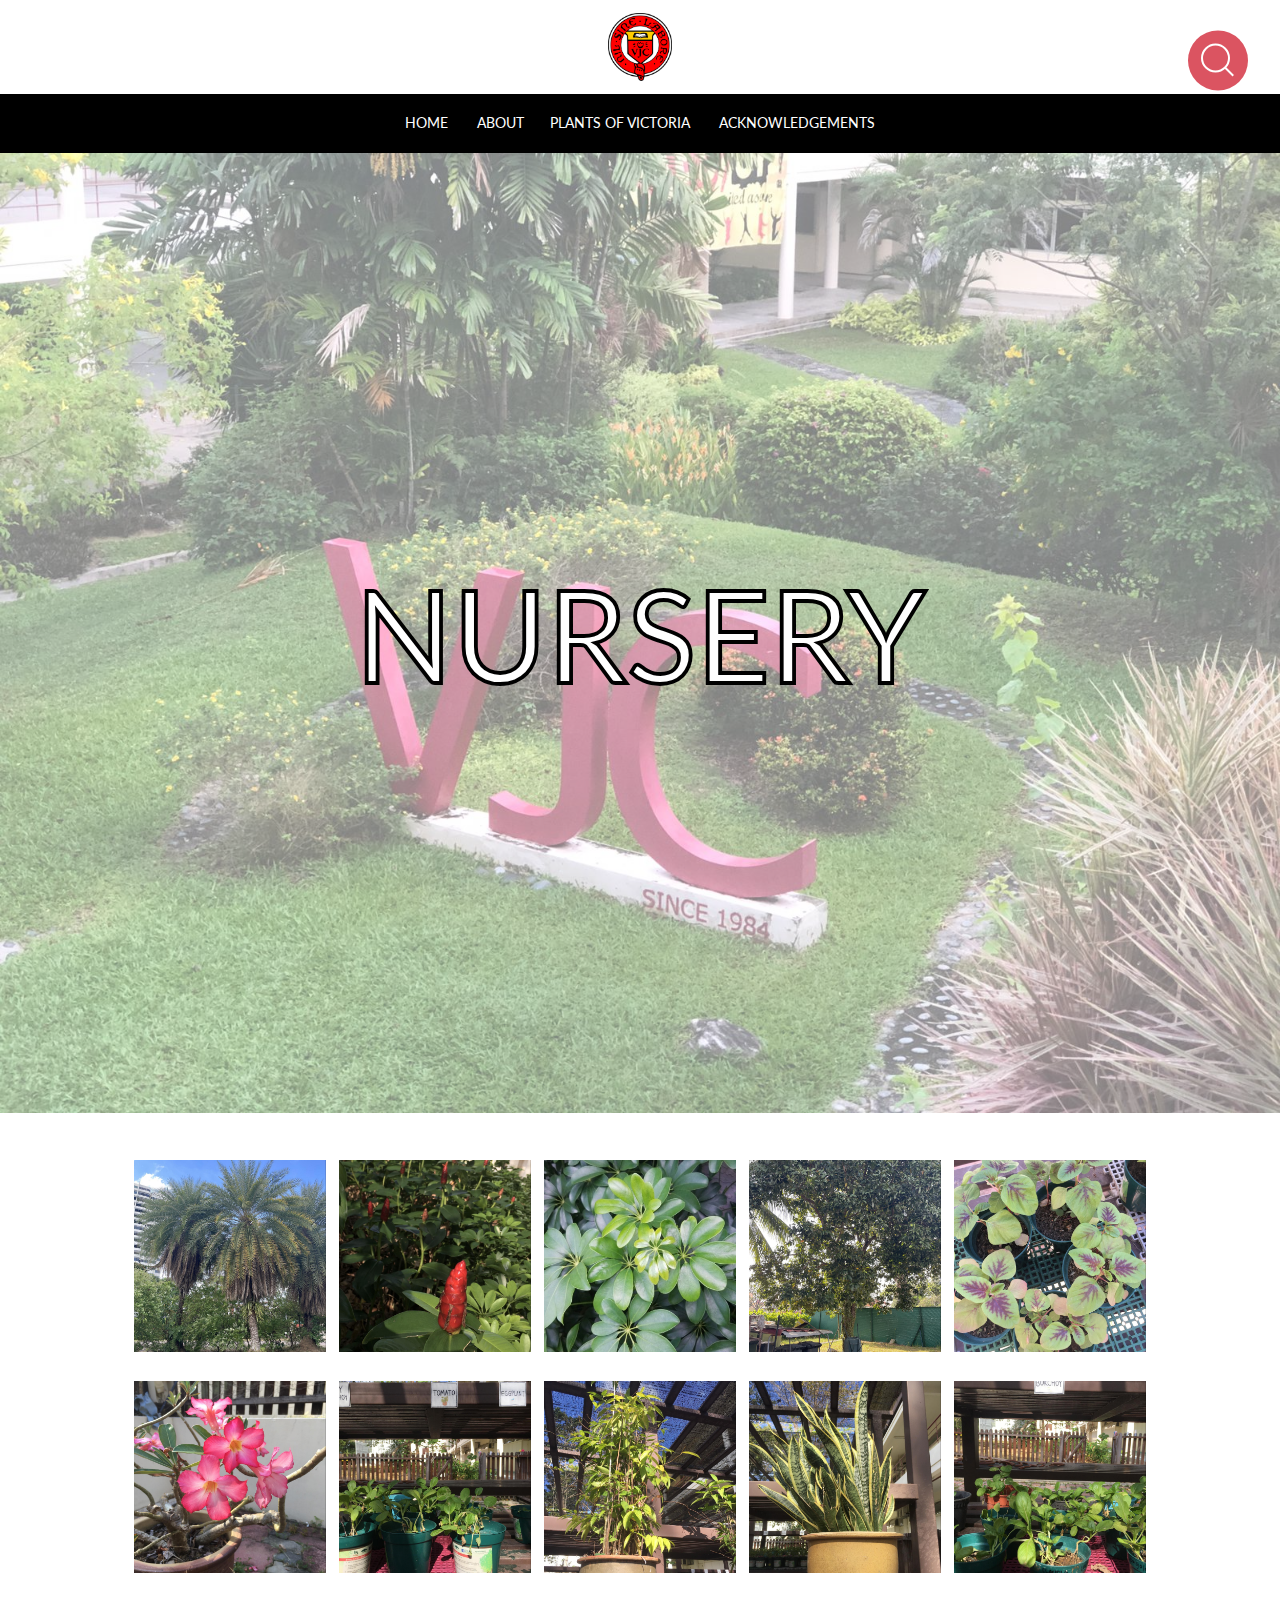
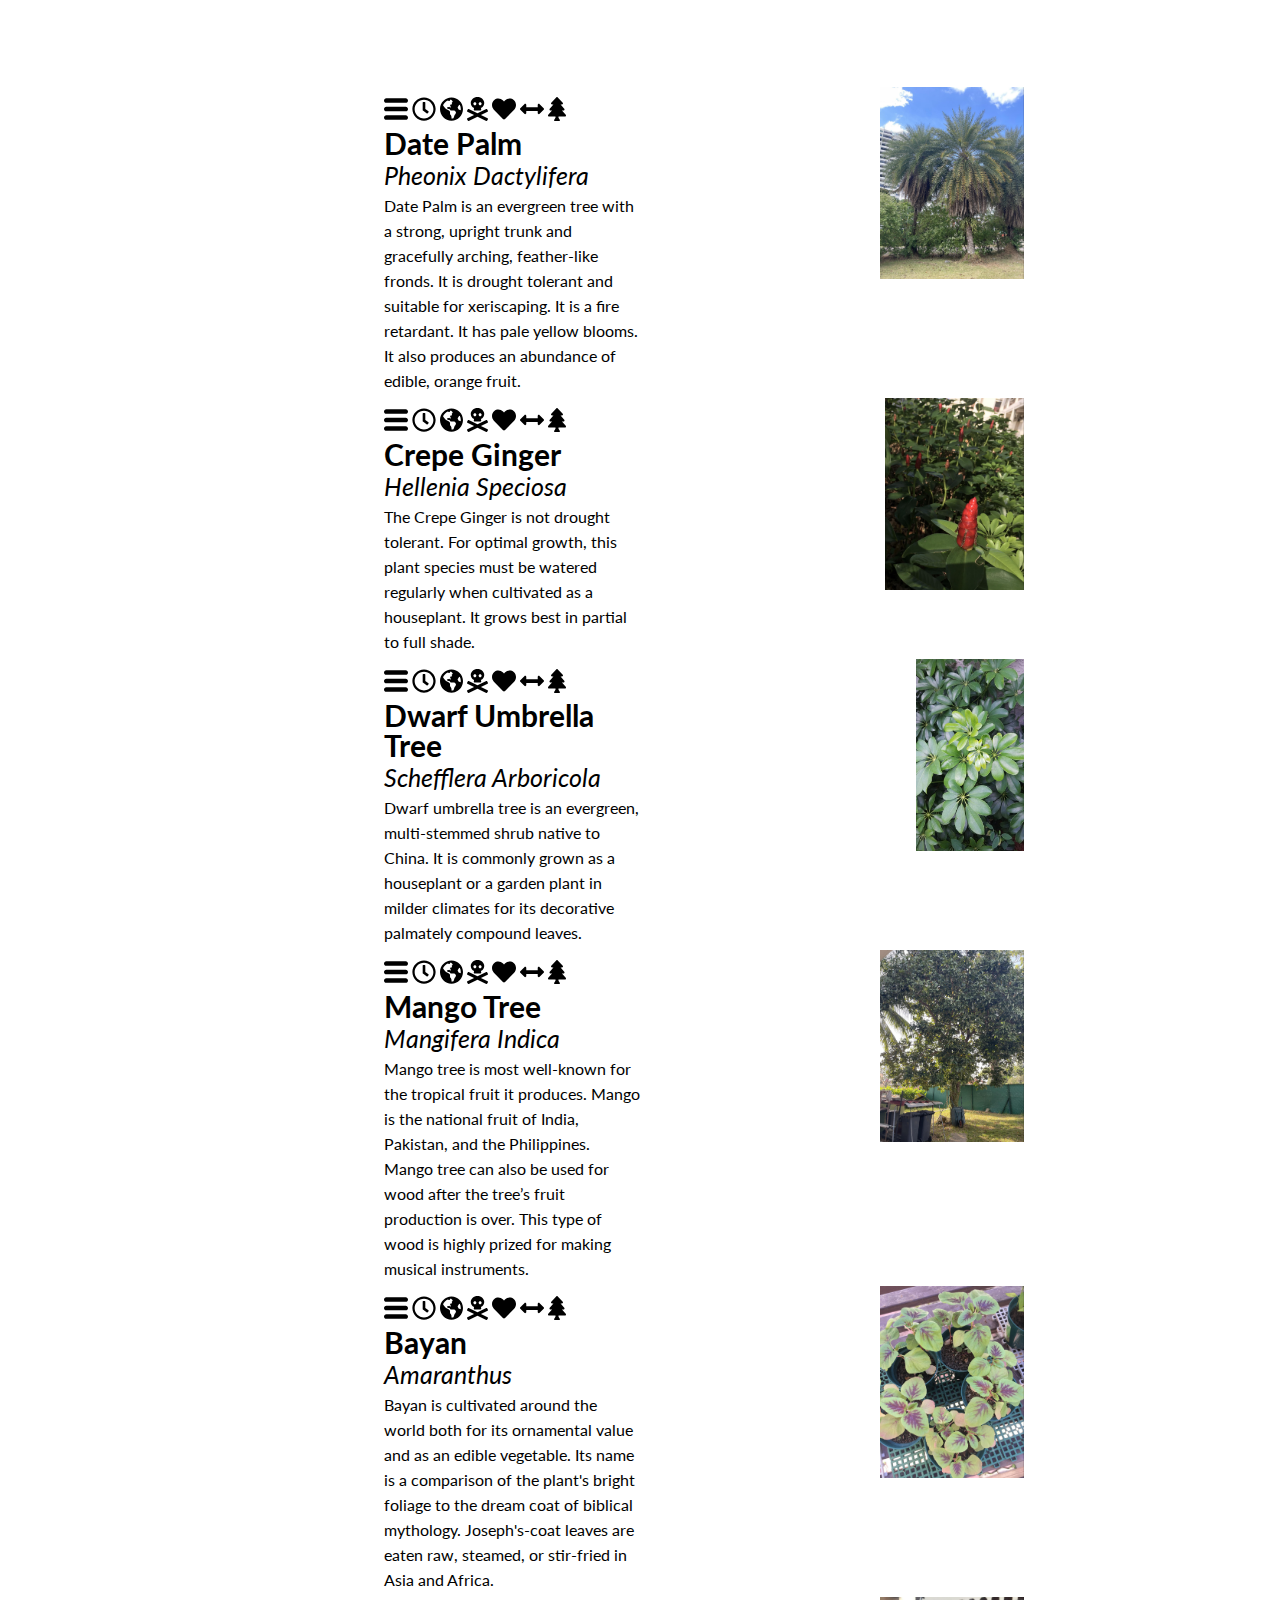
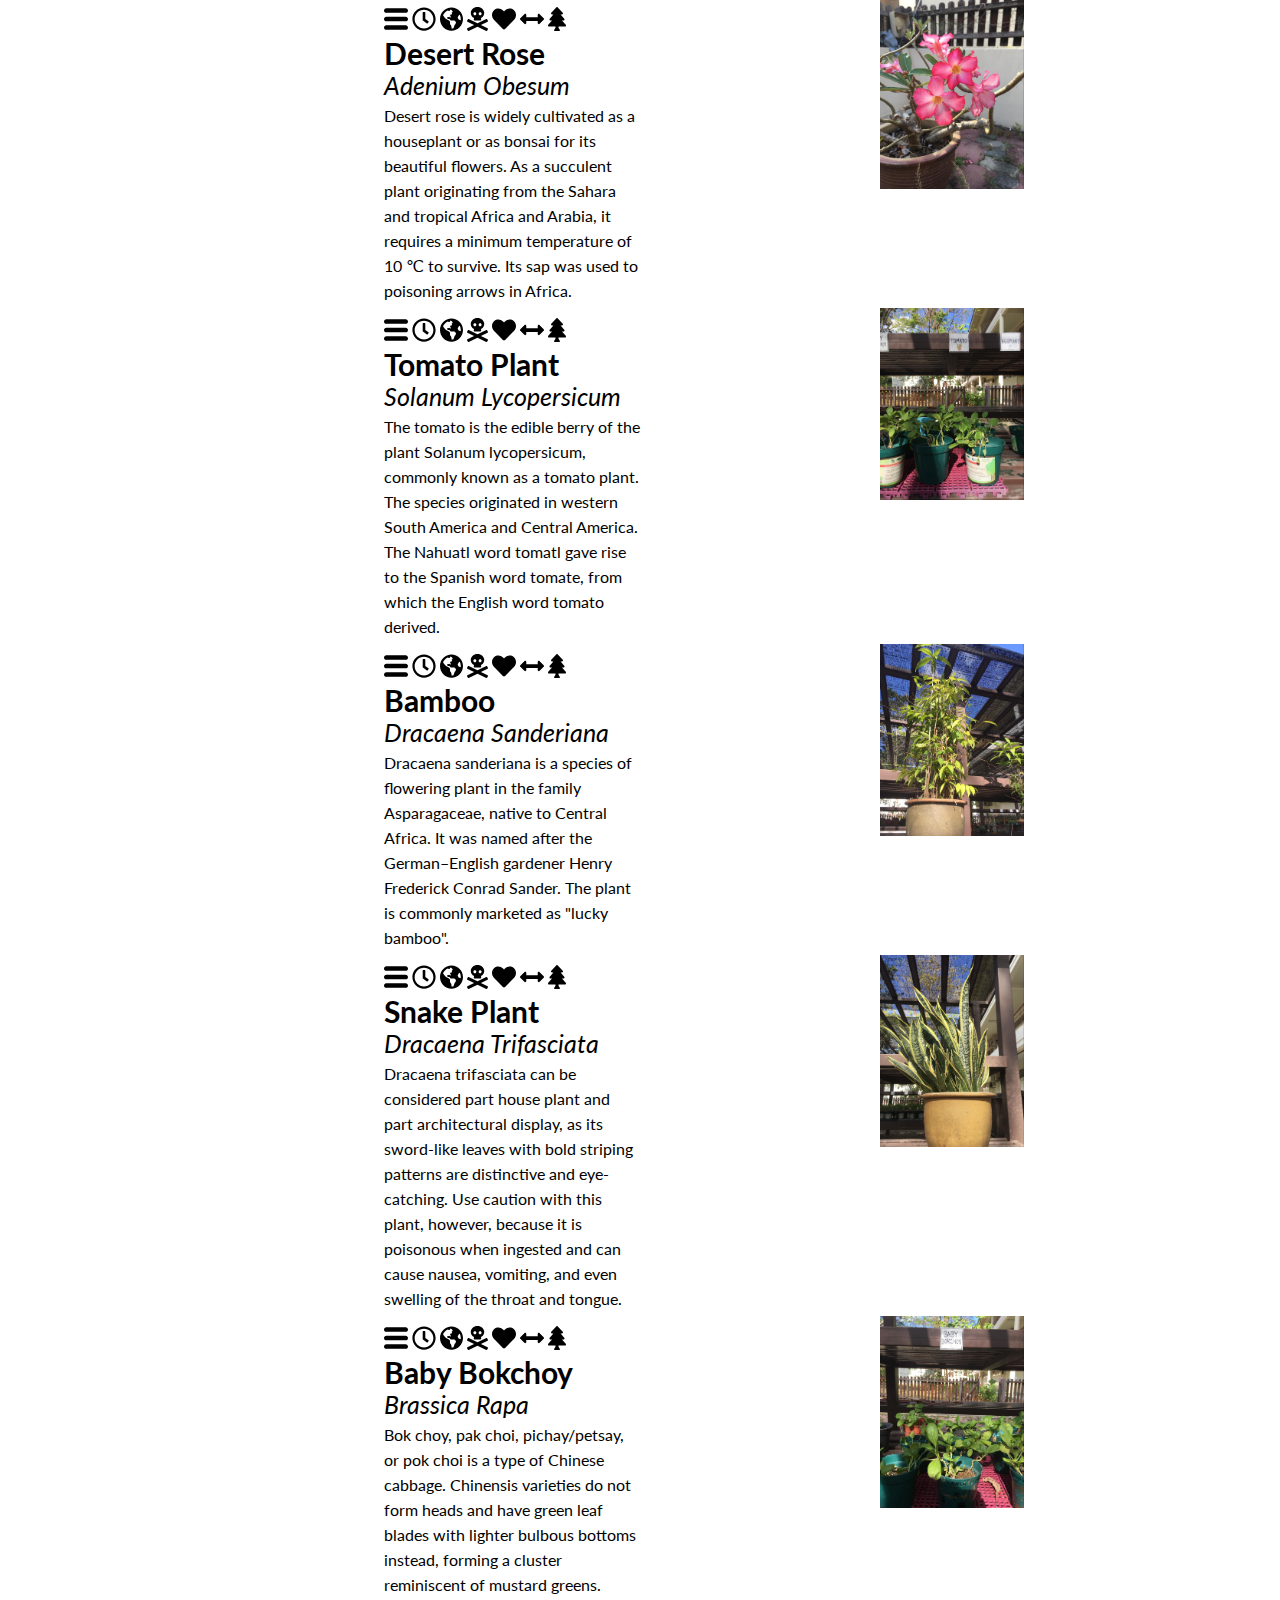
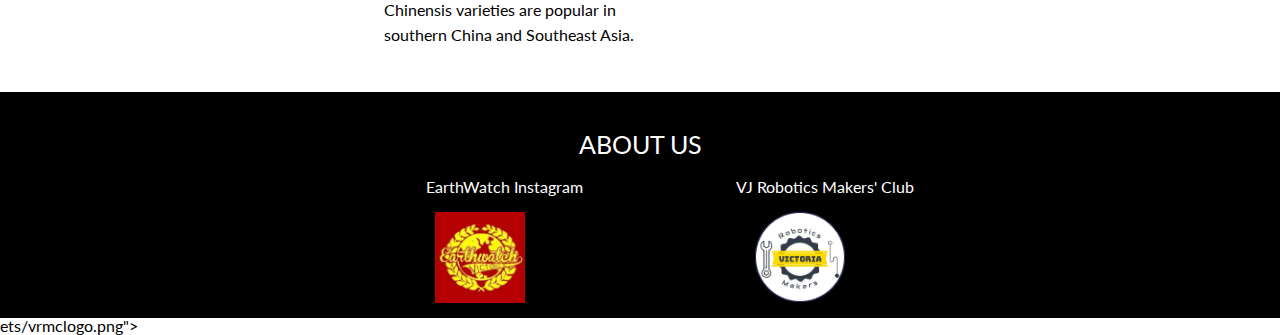
<file: nursery.html>
<!DOCTYPE html>
<html lang="en">
<head>
    <meta charset="UTF-8">
    <meta name="viewport" content="width=device-width, initial-scale=1.0">
    <title>VJC EarthWatch</title>
    <script type="text/javascript" src="jquery.min.js"></script>
    <script type="text/javascript" src="script.js"></script>
    <script type="text/javascript" src="search.js"></script>
    <link rel='stylesheet' type='text/css' href='http://fonts.googleapis.com/css?family=Lato&subset=latin,latin-ext' >
    <link rel="stylesheet" type="text/css" href="style.css">
    <link rel="stylesheet" type="text/css" href="raster.css">
</head>

<body>
    <!-- Header -->
    <a href="index.html"><img src="assets/vjlogo.png" class="logo"></a>
    <!--Nav bar-->
    <nav class="navbar"">
        <li><a href="index.html">HOME</a></li>
        <li><a href="about.html">ABOUT</a></il>

        <!-- The dropdown container -->
        <li><div class="dropdown">
            <button class="dropbtn">PLANTS OF VICTORIA
            </button>
            <!-- Dropdown button -->
            <div class="dropdown-content">
                <a href="vjc_sign_garden.html">VJC Sign Garden</a>
                <a href="nursery.html">Nursery</a>
                <a href="garden_drop-off_point.html">Garden @ Drop-off Point</a>
                <a href="outside_concourse.html">Outside Concourse</a>
            </div>
        </div></li>
        <li><a href="acknowledgements.html">ACKNOWLEDGEMENTS</a></li>
    </nav>

    <div class="headerimage">
        <img src="/assets/bannerimage.jpeg" style="width:100%">
        <div class="heading">NURSERY</div>
    </div>

    <!-- Search bar -->
    <div class="search__floater">
        <div class="search__anchor">
          <form id="search-form" onsubmit="return searchQuery()">
                <input type="text" class="search__bar" id="search__val" placeholder="Search">
                <input class="search__submit" type="submit">
            <div class="search__toggler"></div>
          </form>
        </div>
    </div>

    <!-- Gallery -->
    <!-- <<< START PLANT GRID >>> -->
<div class="plant-grid">
    <r-grid columns=5>
        <r-cell><a class="h-8" href="#plant-0"><img src="assets/nursery/0.jpg" class="hw-8 cover"></a></r-cell>
        <r-cell><a class="h-8" href="#plant-1"><img src="assets/nursery/1.jpg" class="hw-8 cover"></a></r-cell>
        <r-cell><a class="h-8" href="#plant-2"><img src="assets/nursery/2.jpg" class="hw-8 cover"></a></r-cell>
        <r-cell><a class="h-8" href="#plant-3"><img src="assets/nursery/3.jpg" class="hw-8 cover"></a></r-cell>
        <r-cell><a class="h-8" href="#plant-4"><img src="assets/nursery/4.jpg" class="hw-8 cover"></a></r-cell>
        <r-cell><a class="h-8" href="#plant-5"><img src="assets/nursery/5.jpg" class="hw-8 cover"></a></r-cell>
        <r-cell><a class="h-8" href="#plant-6"><img src="assets/nursery/6.jpg" class="hw-8 cover"></a></r-cell>
        <r-cell><a class="h-8" href="#plant-7"><img src="assets/nursery/7.jpg" class="hw-8 cover"></a></r-cell>
        <r-cell><a class="h-8" href="#plant-8"><img src="assets/nursery/8.jpg" class="hw-8 cover"></a></r-cell>
        <r-cell><a class="h-8" href="#plant-9"><img src="assets/nursery/9.jpg" class="hw-8 cover"></a></r-cell>
    </r-grid>
</div>

<div class="plant-information">
    <div class="plant-infobox" id="plant-0"> <r-grid columns="8"> <r-cell span="3-4"><div class="plant-menu-buttons"> <img class="h-1 clickable" onclick="showPlantInformation(0, 0);" src="assets/icons/description.svg"> <img class="h-1 clickable" onclick="showPlantInformation(0, 1);" src="assets/icons/bloom-time.svg"> <img class="h-1 clickable" onclick="showPlantInformation(0, 2);" src="assets/icons/country.svg"> <img class="h-1 clickable" onclick="showPlantInformation(0, 3);" src="assets/icons/toxicity.svg"> <img class="h-1 clickable" onclick="showPlantInformation(0, 4);" src="assets/icons/lifespan.svg"> <img class="h-1 clickable" onclick="showPlantInformation(0, 5);" src="assets/icons/spread.svg"> <img class="h-1 clickable" onclick="showPlantInformation(0, 6);" src="assets/icons/plant-height.svg"></div><div class="plant-menu"><p class="plant-name bold">Date Palm</p><p class="sci-name italic">Pheonix Dactylifera</p><div id="plant-menu-0-0" class="plant-description"><p>Date Palm is an evergreen tree with a strong, upright trunk and gracefully arching, feather-like fronds. It is drought tolerant and suitable for xeriscaping. It is a fire retardant. It has pale yellow blooms. It also produces an abundance of edible, orange fruit.</p></div><div id="plant-menu-0-1" class="plant-description hidden"><p>Bloom Time: It initiates after a cold period, when temperatures become high enough to reach flowering zero.</p></div><div id="plant-menu-0-2" class="plant-description hidden"><p>Country of Origin: Southern Iraq</p></div><div id="plant-menu-0-3" class="plant-description hidden"><p>Toxicity: It is extremely toxic</p></div><div id="plant-menu-0-4" class="plant-description hidden"><p>Lifespan: 75 years</p></div><div id="plant-menu-0-5" class="plant-description hidden"><p>Spread: 5 m</p></div><div id="plant-menu-0-6" class="plant-description hidden"><p>Height: 24m</p></div></div> </r-cell> <r-cell span="5-7"><div style="text-align: right;"> <img src="assets/nursery/0.jpg" class="h-8 cover"><div class="plant-icons"></div></div> </r-cell> </r-grid></div>
    <div class="plant-infobox" id="plant-1"> <r-grid columns="8"> <r-cell span="3-4"><div class="plant-menu-buttons"> <img class="h-1 clickable" onclick="showPlantInformation(1, 0);" src="assets/icons/description.svg"> <img class="h-1 clickable" onclick="showPlantInformation(1, 1);" src="assets/icons/bloom-time.svg"> <img class="h-1 clickable" onclick="showPlantInformation(1, 2);" src="assets/icons/country.svg"> <img class="h-1 clickable" onclick="showPlantInformation(1, 3);" src="assets/icons/toxicity.svg"> <img class="h-1 clickable" onclick="showPlantInformation(1, 4);" src="assets/icons/lifespan.svg"> <img class="h-1 clickable" onclick="showPlantInformation(1, 5);" src="assets/icons/spread.svg"> <img class="h-1 clickable" onclick="showPlantInformation(1, 6);" src="assets/icons/plant-height.svg"></div><div class="plant-menu"><p class="plant-name bold">Crepe Ginger</p><p class="sci-name italic">Hellenia Speciosa</p><div id="plant-menu-1-0" class="plant-description"><p>The Crepe Ginger is not drought tolerant. For optimal growth, this plant species must be watered regularly when cultivated as a houseplant. It grows best in partial to full shade.</p></div><div id="plant-menu-1-1" class="plant-description hidden"><p>Bloom Time: late winter ~ early spring</p></div><div id="plant-menu-1-2" class="plant-description hidden"><p>Country of Origin: Southeast Asia and surrounding regions, from India to China to Queensland</p></div><div id="plant-menu-1-3" class="plant-description hidden"><p>Toxicity: Overdose of the rhizome or consuming fresh rhizome can lead to toxic symptoms of the gastrointestinal tract namely vomiting, diarrhea and giddiness</p></div><div id="plant-menu-1-4" class="plant-description hidden"><p>Lifespan: -</p></div><div id="plant-menu-1-5" class="plant-description hidden"><p>Spread: -</p></div><div id="plant-menu-1-6" class="plant-description hidden"><p>Height: 2m</p></div></div> </r-cell> <r-cell span="5-7"><div style="text-align: right;"> <img src="assets/nursery/1.jpg" class="h-8 cover"><div class="plant-icons"></div></div> </r-cell> </r-grid></div>
    <div class="plant-infobox" id="plant-2"> <r-grid columns="8"> <r-cell span="3-4"><div class="plant-menu-buttons"> <img class="h-1 clickable" onclick="showPlantInformation(2, 0);" src="assets/icons/description.svg"> <img class="h-1 clickable" onclick="showPlantInformation(2, 1);" src="assets/icons/bloom-time.svg"> <img class="h-1 clickable" onclick="showPlantInformation(2, 2);" src="assets/icons/country.svg"> <img class="h-1 clickable" onclick="showPlantInformation(2, 3);" src="assets/icons/toxicity.svg"> <img class="h-1 clickable" onclick="showPlantInformation(2, 4);" src="assets/icons/lifespan.svg"> <img class="h-1 clickable" onclick="showPlantInformation(2, 5);" src="assets/icons/spread.svg"> <img class="h-1 clickable" onclick="showPlantInformation(2, 6);" src="assets/icons/plant-height.svg"></div><div class="plant-menu"><p class="plant-name bold">Dwarf Umbrella Tree</p><p class="sci-name italic">Schefflera Arboricola</p><div id="plant-menu-2-0" class="plant-description"><p>Dwarf umbrella tree is an evergreen, multi-stemmed shrub native to China. It is commonly grown as a houseplant or a garden plant in milder climates for its decorative palmately compound leaves.</p></div><div id="plant-menu-2-1" class="plant-description hidden"><p>Bloom Time: Warmer climates</p></div><div id="plant-menu-2-2" class="plant-description hidden"><p>Country of Origin: China</p></div><div id="plant-menu-2-3" class="plant-description hidden"><p>Toxicity: It is mildly toxic when ingested by cats and dogs</p></div><div id="plant-menu-2-4" class="plant-description hidden"><p>Lifespan: -</p></div><div id="plant-menu-2-5" class="plant-description hidden"><p>Spread: 75 cm</p></div><div id="plant-menu-2-6" class="plant-description hidden"><p>Height: >15m</p></div></div> </r-cell> <r-cell span="5-7"><div style="text-align: right;"> <img src="assets/nursery/2.jpg" class="h-8 cover"><div class="plant-icons"></div></div> </r-cell> </r-grid></div>
    <div class="plant-infobox" id="plant-3"> <r-grid columns="8"> <r-cell span="3-4"><div class="plant-menu-buttons"> <img class="h-1 clickable" onclick="showPlantInformation(3, 0);" src="assets/icons/description.svg"> <img class="h-1 clickable" onclick="showPlantInformation(3, 1);" src="assets/icons/bloom-time.svg"> <img class="h-1 clickable" onclick="showPlantInformation(3, 2);" src="assets/icons/country.svg"> <img class="h-1 clickable" onclick="showPlantInformation(3, 3);" src="assets/icons/toxicity.svg"> <img class="h-1 clickable" onclick="showPlantInformation(3, 4);" src="assets/icons/lifespan.svg"> <img class="h-1 clickable" onclick="showPlantInformation(3, 5);" src="assets/icons/spread.svg"> <img class="h-1 clickable" onclick="showPlantInformation(3, 6);" src="assets/icons/plant-height.svg"></div><div class="plant-menu"><p class="plant-name bold">Mango Tree</p><p class="sci-name italic">Mangifera Indica</p><div id="plant-menu-3-0" class="plant-description"><p>Mango tree is most well-known for the tropical fruit it produces. Mango is the national fruit of India, Pakistan, and the Philippines. Mango tree can also be used for wood after the tree’s fruit production is over. This type of wood is highly prized for making musical instruments.</p></div><div id="plant-menu-3-1" class="plant-description hidden"><p>Bloom Time: Warmer climates</p></div><div id="plant-menu-3-2" class="plant-description hidden"><p>Country of Origin: India, Indochina</p></div><div id="plant-menu-3-3" class="plant-description hidden"><p>Toxicity: Its toxicity level varies between different individuals. Sap of mango's stems, leaves and fruit skins contain a toxic irritant that causes dermatitis.</p></div><div id="plant-menu-3-4" class="plant-description hidden"><p>Lifespan: 100-200 years</p></div><div id="plant-menu-3-5" class="plant-description hidden"><p>Spread: 10 m</p></div><div id="plant-menu-3-6" class="plant-description hidden"><p>Height: 30-35m</p></div></div> </r-cell> <r-cell span="5-7"><div style="text-align: right;"> <img src="assets/nursery/3.jpg" class="h-8 cover"><div class="plant-icons"></div></div> </r-cell> </r-grid></div>
    <div class="plant-infobox" id="plant-4"> <r-grid columns="8"> <r-cell span="3-4"><div class="plant-menu-buttons"> <img class="h-1 clickable" onclick="showPlantInformation(4, 0);" src="assets/icons/description.svg"> <img class="h-1 clickable" onclick="showPlantInformation(4, 1);" src="assets/icons/bloom-time.svg"> <img class="h-1 clickable" onclick="showPlantInformation(4, 2);" src="assets/icons/country.svg"> <img class="h-1 clickable" onclick="showPlantInformation(4, 3);" src="assets/icons/toxicity.svg"> <img class="h-1 clickable" onclick="showPlantInformation(4, 4);" src="assets/icons/lifespan.svg"> <img class="h-1 clickable" onclick="showPlantInformation(4, 5);" src="assets/icons/spread.svg"> <img class="h-1 clickable" onclick="showPlantInformation(4, 6);" src="assets/icons/plant-height.svg"></div><div class="plant-menu"><p class="plant-name bold">Bayan</p><p class="sci-name italic">Amaranthus</p><div id="plant-menu-4-0" class="plant-description"><p>Bayan is cultivated around the world both for its ornamental value and as an edible vegetable. Its name is a comparison of the plant's bright foliage to the dream coat of biblical mythology. Joseph's-coat leaves are eaten raw, steamed, or stir-fried in Asia and Africa.</p></div><div id="plant-menu-4-1" class="plant-description hidden"><p>Bloom Time: summer ~ autumn</p></div><div id="plant-menu-4-2" class="plant-description hidden"><p>Country of Origin: North America</p></div><div id="plant-menu-4-3" class="plant-description hidden"><p>Toxicity: -</p></div><div id="plant-menu-4-4" class="plant-description hidden"><p>Lifespan: perennial</p></div><div id="plant-menu-4-5" class="plant-description hidden"><p>Spread: 3-6 cm</p></div><div id="plant-menu-4-6" class="plant-description hidden"><p>Height: 0.5-1m</p></div></div> </r-cell> <r-cell span="5-7"><div style="text-align: right;"> <img src="assets/nursery/4.jpg" class="h-8 cover"><div class="plant-icons"></div></div> </r-cell> </r-grid></div>
    <div class="plant-infobox" id="plant-5"> <r-grid columns="8"> <r-cell span="3-4"><div class="plant-menu-buttons"> <img class="h-1 clickable" onclick="showPlantInformation(5, 0);" src="assets/icons/description.svg"> <img class="h-1 clickable" onclick="showPlantInformation(5, 1);" src="assets/icons/bloom-time.svg"> <img class="h-1 clickable" onclick="showPlantInformation(5, 2);" src="assets/icons/country.svg"> <img class="h-1 clickable" onclick="showPlantInformation(5, 3);" src="assets/icons/toxicity.svg"> <img class="h-1 clickable" onclick="showPlantInformation(5, 4);" src="assets/icons/lifespan.svg"> <img class="h-1 clickable" onclick="showPlantInformation(5, 5);" src="assets/icons/spread.svg"> <img class="h-1 clickable" onclick="showPlantInformation(5, 6);" src="assets/icons/plant-height.svg"></div><div class="plant-menu"><p class="plant-name bold">Desert Rose</p><p class="sci-name italic">Adenium Obesum</p><div id="plant-menu-5-0" class="plant-description"><p>Desert rose is widely cultivated as a houseplant or as bonsai for its beautiful flowers. As a succulent plant originating from the Sahara and tropical Africa and Arabia, it requires a minimum temperature of 10 ℃ to survive. Its sap was used to poisoning arrows in Africa.</p></div><div id="plant-menu-5-1" class="plant-description hidden"><p>Bloom Time: spring ~ summer</p></div><div id="plant-menu-5-2" class="plant-description hidden"><p>Country of Origin: South America</p></div><div id="plant-menu-5-3" class="plant-description hidden"><p>Toxicity: -</p></div><div id="plant-menu-5-4" class="plant-description hidden"><p>Lifespan: perennial</p></div><div id="plant-menu-5-5" class="plant-description hidden"><p>Spread: 5-15 cm</p></div><div id="plant-menu-5-6" class="plant-description hidden"><p>Height: 1-3m</p></div></div> </r-cell> <r-cell span="5-7"><div style="text-align: right;"> <img src="assets/nursery/5.jpg" class="h-8 cover"><div class="plant-icons"></div></div> </r-cell> </r-grid></div>
    <div class="plant-infobox" id="plant-6"> <r-grid columns="8"> <r-cell span="3-4"><div class="plant-menu-buttons"> <img class="h-1 clickable" onclick="showPlantInformation(6, 0);" src="assets/icons/description.svg"> <img class="h-1 clickable" onclick="showPlantInformation(6, 1);" src="assets/icons/bloom-time.svg"> <img class="h-1 clickable" onclick="showPlantInformation(6, 2);" src="assets/icons/country.svg"> <img class="h-1 clickable" onclick="showPlantInformation(6, 3);" src="assets/icons/toxicity.svg"> <img class="h-1 clickable" onclick="showPlantInformation(6, 4);" src="assets/icons/lifespan.svg"> <img class="h-1 clickable" onclick="showPlantInformation(6, 5);" src="assets/icons/spread.svg"> <img class="h-1 clickable" onclick="showPlantInformation(6, 6);" src="assets/icons/plant-height.svg"></div><div class="plant-menu"><p class="plant-name bold">Tomato Plant</p><p class="sci-name italic">Solanum Lycopersicum</p><div id="plant-menu-6-0" class="plant-description"><p>The tomato is the edible berry of the plant Solanum lycopersicum, commonly known as a tomato plant. The species originated in western South America and Central America. The Nahuatl word tomatl gave rise to the Spanish word tomate, from which the English word tomato derived.</p></div><div id="plant-menu-6-1" class="plant-description hidden"><p>Bloom Time: Warm climates</p></div><div id="plant-menu-6-2" class="plant-description hidden"><p>Country of Origin: </p></div><div id="plant-menu-6-3" class="plant-description hidden"><p>Toxicity: -</p></div><div id="plant-menu-6-4" class="plant-description hidden"><p>Lifespan: 6 months</p></div><div id="plant-menu-6-5" class="plant-description hidden"><p>Spread: 60-180 cm</p></div><div id="plant-menu-6-6" class="plant-description hidden"><p>Height: 1-3m</p></div></div> </r-cell> <r-cell span="5-7"><div style="text-align: right;"> <img src="assets/nursery/6.jpg" class="h-8 cover"><div class="plant-icons"></div></div> </r-cell> </r-grid></div>
    <div class="plant-infobox" id="plant-7"> <r-grid columns="8"> <r-cell span="3-4"><div class="plant-menu-buttons"> <img class="h-1 clickable" onclick="showPlantInformation(7, 0);" src="assets/icons/description.svg"> <img class="h-1 clickable" onclick="showPlantInformation(7, 1);" src="assets/icons/bloom-time.svg"> <img class="h-1 clickable" onclick="showPlantInformation(7, 2);" src="assets/icons/country.svg"> <img class="h-1 clickable" onclick="showPlantInformation(7, 3);" src="assets/icons/toxicity.svg"> <img class="h-1 clickable" onclick="showPlantInformation(7, 4);" src="assets/icons/lifespan.svg"> <img class="h-1 clickable" onclick="showPlantInformation(7, 5);" src="assets/icons/spread.svg"> <img class="h-1 clickable" onclick="showPlantInformation(7, 6);" src="assets/icons/plant-height.svg"></div><div class="plant-menu"><p class="plant-name bold">Bamboo</p><p class="sci-name italic">Dracaena Sanderiana</p><div id="plant-menu-7-0" class="plant-description"><p>Dracaena sanderiana is a species of flowering plant in the family Asparagaceae, native to Central Africa. It was named after the German–English gardener Henry Frederick Conrad Sander. The plant is commonly marketed as "lucky bamboo".</p></div><div id="plant-menu-7-1" class="plant-description hidden"><p>Bloom Time: Warm/cool climates</p></div><div id="plant-menu-7-2" class="plant-description hidden"><p>Country of Origin: West Africa</p></div><div id="plant-menu-7-3" class="plant-description hidden"><p>Toxicity: -</p></div><div id="plant-menu-7-4" class="plant-description hidden"><p>Lifespan: 1-2 years</p></div><div id="plant-menu-7-5" class="plant-description hidden"><p>Spread: 1.5-4 cm</p></div><div id="plant-menu-7-6" class="plant-description hidden"><p>Height: ≤ 45m</p></div></div> </r-cell> <r-cell span="5-7"><div style="text-align: right;"> <img src="assets/nursery/7.jpg" class="h-8 cover"><div class="plant-icons"></div></div> </r-cell> </r-grid></div>
    <div class="plant-infobox" id="plant-8"> <r-grid columns="8"> <r-cell span="3-4"><div class="plant-menu-buttons"> <img class="h-1 clickable" onclick="showPlantInformation(8, 0);" src="assets/icons/description.svg"> <img class="h-1 clickable" onclick="showPlantInformation(8, 1);" src="assets/icons/bloom-time.svg"> <img class="h-1 clickable" onclick="showPlantInformation(8, 2);" src="assets/icons/country.svg"> <img class="h-1 clickable" onclick="showPlantInformation(8, 3);" src="assets/icons/toxicity.svg"> <img class="h-1 clickable" onclick="showPlantInformation(8, 4);" src="assets/icons/lifespan.svg"> <img class="h-1 clickable" onclick="showPlantInformation(8, 5);" src="assets/icons/spread.svg"> <img class="h-1 clickable" onclick="showPlantInformation(8, 6);" src="assets/icons/plant-height.svg"></div><div class="plant-menu"><p class="plant-name bold">Snake Plant</p><p class="sci-name italic">Dracaena Trifasciata</p><div id="plant-menu-8-0" class="plant-description"><p>Dracaena trifasciata can be considered part house plant and part architectural display, as its sword-like leaves with bold striping patterns are distinctive and eye-catching. Use caution with this plant, however, because it is poisonous when ingested and can cause nausea, vomiting, and even swelling of the throat and tongue.</p></div><div id="plant-menu-8-1" class="plant-description hidden"><p>Bloom Time: </p></div><div id="plant-menu-8-2" class="plant-description hidden"><p>Country of Origin: West Africa</p></div><div id="plant-menu-8-3" class="plant-description hidden"><p>Toxicity: It contains poison that can cause swelling in mouth, nausea and vomiting</p></div><div id="plant-menu-8-4" class="plant-description hidden"><p>Lifespan: perennial</p></div><div id="plant-menu-8-5" class="plant-description hidden"><p>Spread: 15-90 cm</p></div><div id="plant-menu-8-6" class="plant-description hidden"><p>Height: ≤ 2m</p></div></div> </r-cell> <r-cell span="5-7"><div style="text-align: right;"> <img src="assets/nursery/8.jpg" class="h-8 cover"><div class="plant-icons"></div></div> </r-cell> </r-grid></div>
    <div class="plant-infobox" id="plant-9"> <r-grid columns="8"> <r-cell span="3-4"><div class="plant-menu-buttons"> <img class="h-1 clickable" onclick="showPlantInformation(9, 0);" src="assets/icons/description.svg"> <img class="h-1 clickable" onclick="showPlantInformation(9, 1);" src="assets/icons/bloom-time.svg"> <img class="h-1 clickable" onclick="showPlantInformation(9, 2);" src="assets/icons/country.svg"> <img class="h-1 clickable" onclick="showPlantInformation(9, 3);" src="assets/icons/toxicity.svg"> <img class="h-1 clickable" onclick="showPlantInformation(9, 4);" src="assets/icons/lifespan.svg"> <img class="h-1 clickable" onclick="showPlantInformation(9, 5);" src="assets/icons/spread.svg"> <img class="h-1 clickable" onclick="showPlantInformation(9, 6);" src="assets/icons/plant-height.svg"></div><div class="plant-menu"><p class="plant-name bold">Baby Bokchoy</p><p class="sci-name italic">Brassica Rapa</p><div id="plant-menu-9-0" class="plant-description"><p>Bok choy, pak choi, pichay/petsay, or pok choi is a type of Chinese cabbage. Chinensis varieties do not form heads and have green leaf blades with lighter bulbous bottoms instead, forming a cluster reminiscent of mustard greens. Chinensis varieties are popular in southern China and Southeast Asia.</p></div><div id="plant-menu-9-1" class="plant-description hidden"><p>Bloom Time: spring</p></div><div id="plant-menu-9-2" class="plant-description hidden"><p>Country of Origin: China</p></div><div id="plant-menu-9-3" class="plant-description hidden"><p>Toxicity: -</p></div><div id="plant-menu-9-4" class="plant-description hidden"><p>Lifespan: perennial</p></div><div id="plant-menu-9-5" class="plant-description hidden"><p>Spread: 5 cm</p></div><div id="plant-menu-9-6" class="plant-description hidden"><p>Height: 10-12cm</p></div></div> </r-cell> <r-cell span="5-7"><div style="text-align: right;"> <img src="assets/nursery/9.jpg" class="h-8 cover"><div class="plant-icons"></div></div> </r-cell> </r-grid></div>
</div>
    <!-- <<< END PLANT GRID >>> -->
    <footer>
        <p>ABOUT US</p>
        <div class="footer-container">
            <div class="row">
                <div class="column">
                    <img class="inlineimg" src="assets/instagram.png">
                    <a href="https://www.instagram.com/vjearthwatch/">EarthWatch Instagram</a><br>
                    <!-- Placeholder img -->
                    <img src="assets/resized_earthwatchlogo.jpg">
                </div>

                <div class="column">
                    <img class="inlineimg" src="assets/instagram.png">
                    <a href="https://instagram.com/vjrobotics">VJ Robotics Makers' Club</a><br>
                    <!-- Placeholder img -->
                    <img src="assets/vrmclogo.png">
                </div>
            </div>
        </div>
    </footer>
</body>ets/vrmclogo.png">
                </div>
            </div>
        </div>
    </footer>
</body>
</file>
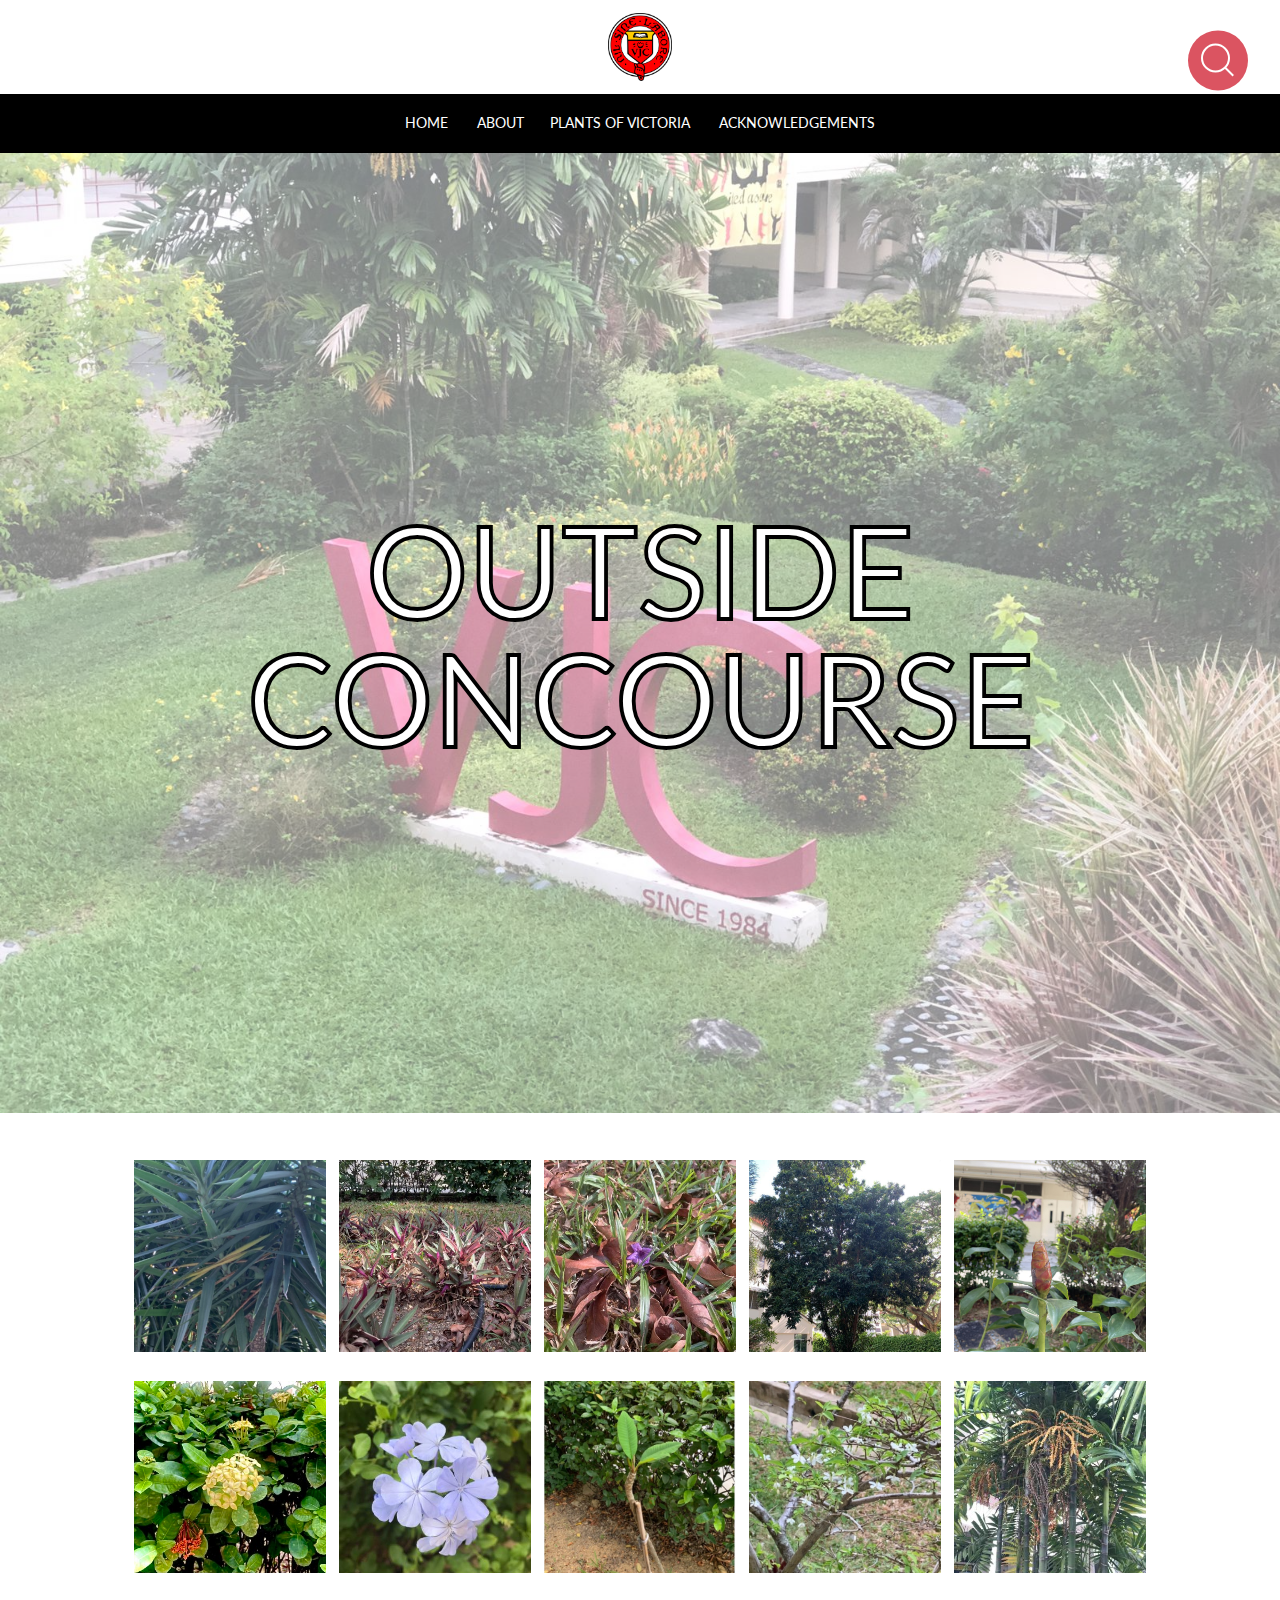
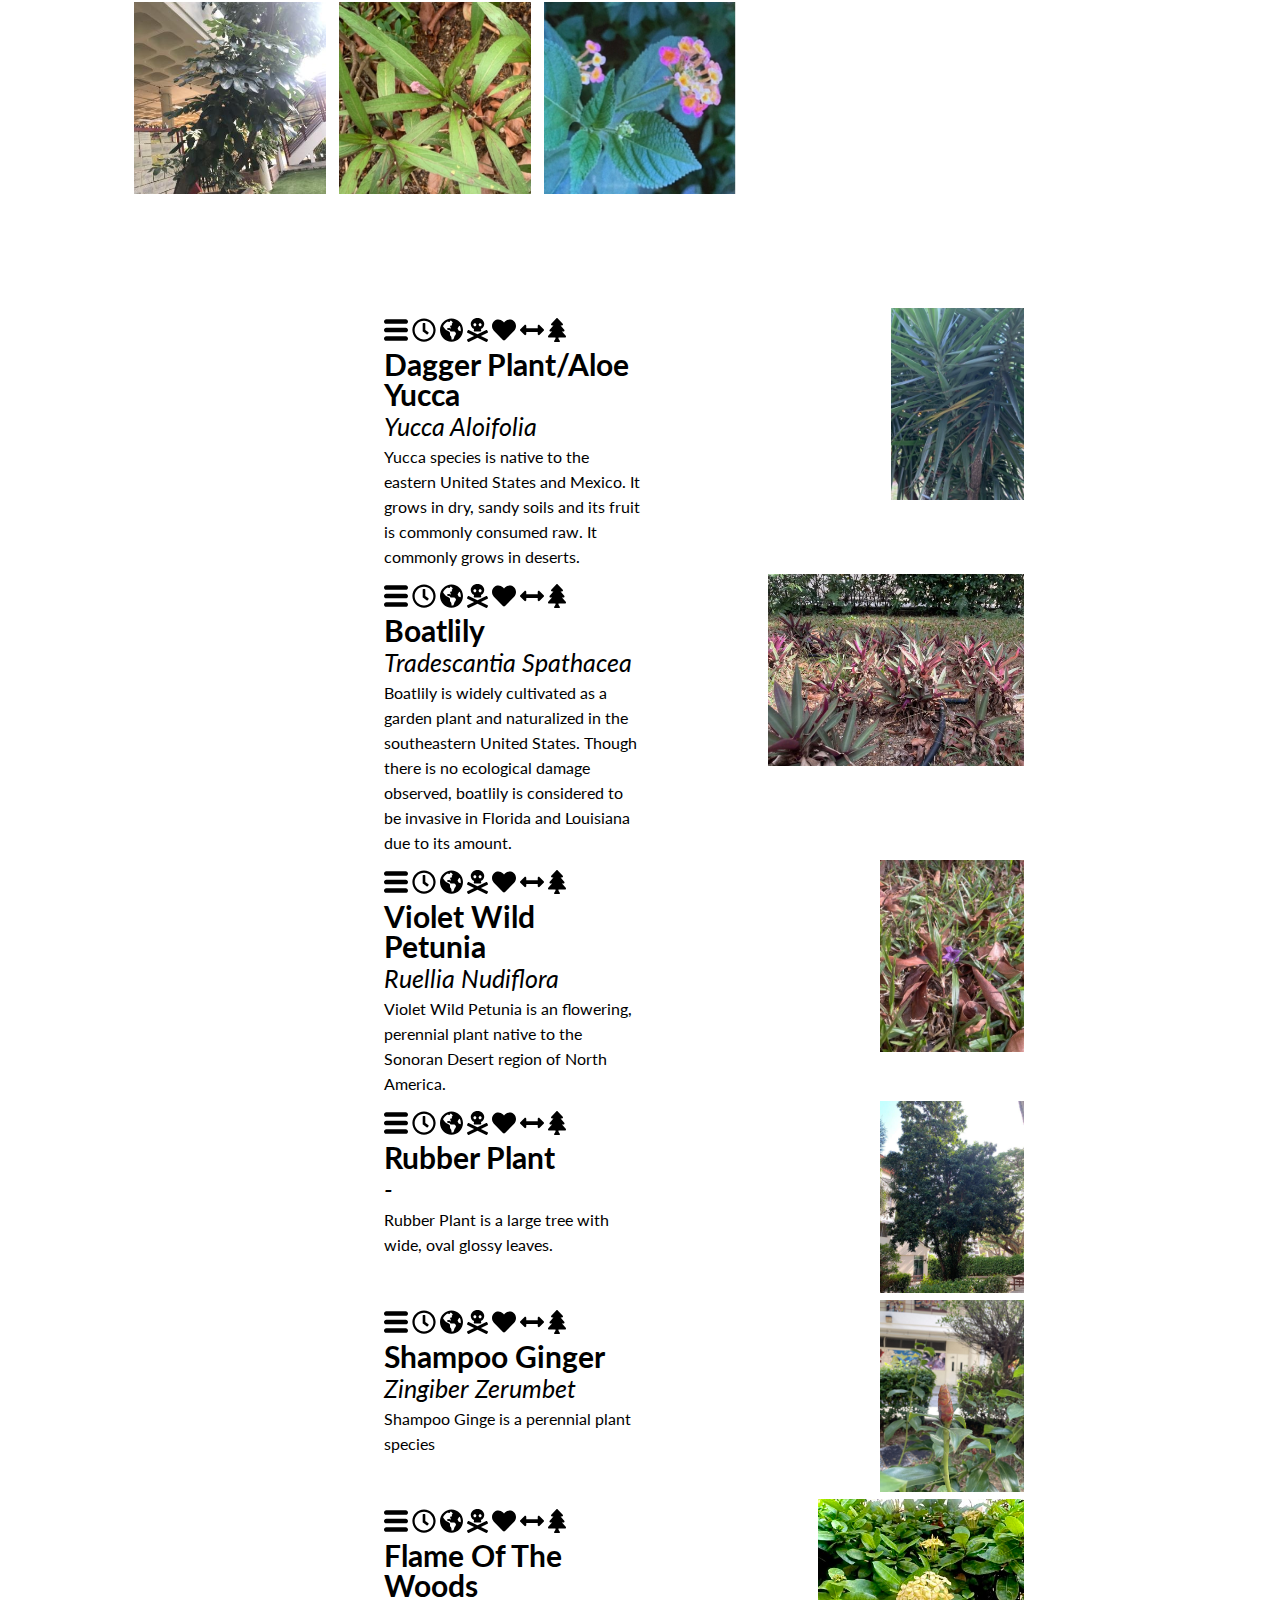
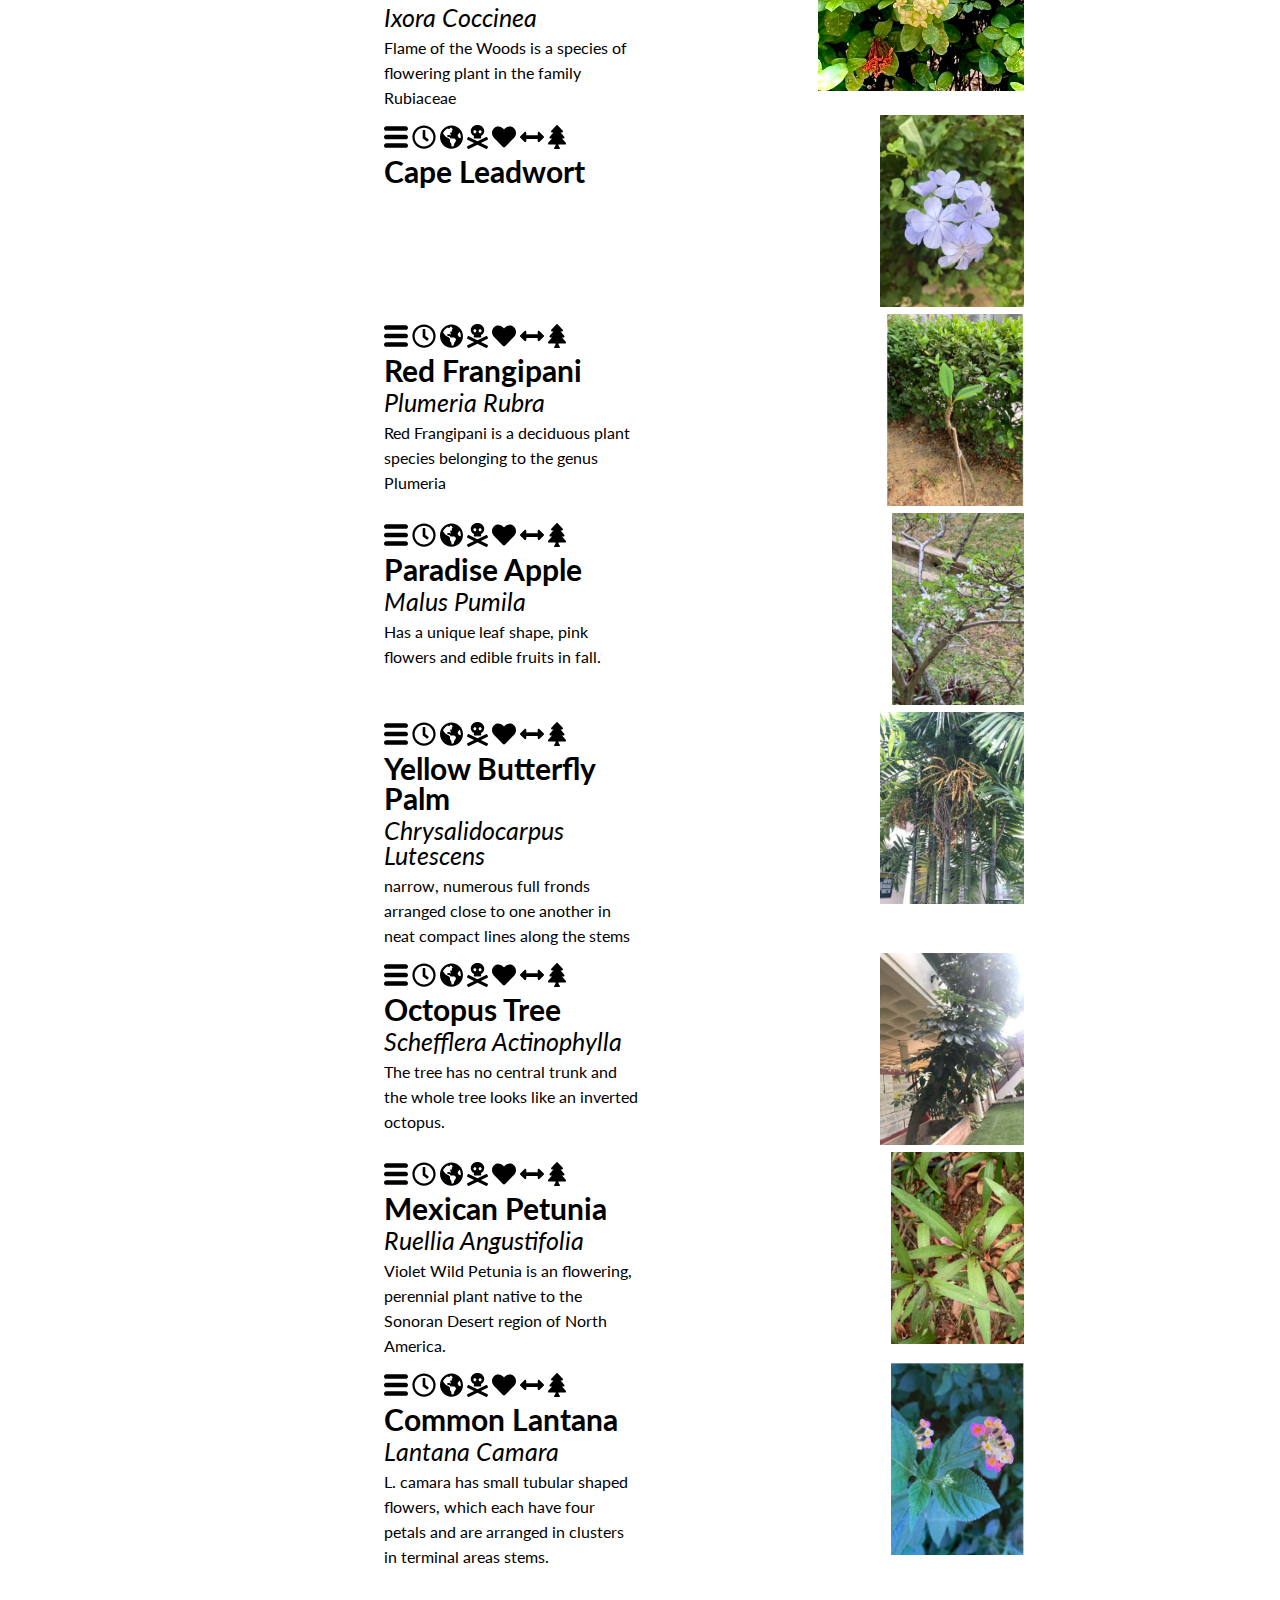
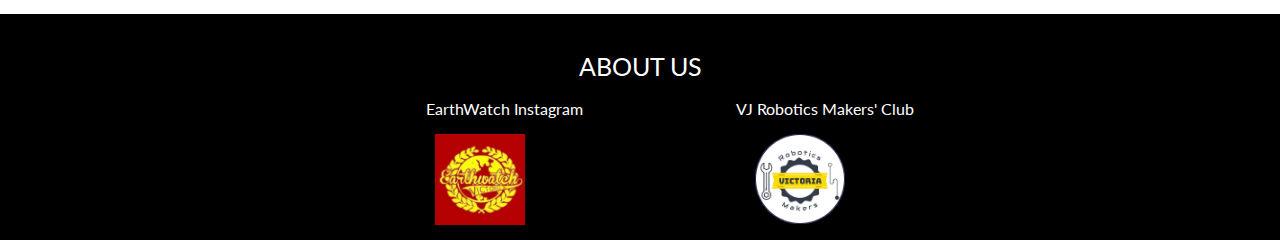
<file: outside_concourse.html>
<!DOCTYPE html>
<html lang="en">
<head>
    <meta charset="UTF-8">
    <meta name="viewport" content="width=device-width, initial-scale=1.0">
    <title>VJC EarthWatch</title>
    <script type="text/javascript" src="jquery.min.js"></script>
    <script type="text/javascript" src="script.js"></script>
    <script type="text/javascript" src="search.js"></script>
    <link rel='stylesheet' type='text/css' href='http://fonts.googleapis.com/css?family=Lato&subset=latin,latin-ext' >
    <link rel="stylesheet" type="text/css" href="style.css">
    <link rel="stylesheet" type="text/css" href="raster.css">
</head>

<body>
    <!-- Header -->
    <a href="index.html"><img src="assets/vjlogo.png" class="logo"></a>
    <!--Nav bar-->
    <nav class="navbar">
        <li><a href="/">HOME</a></li>
        <li><a href="/about">ABOUT</a></il>

        <!-- The dropdown container -->
        <li><div class="dropdown">
            <button class="dropbtn">PLANTS OF VICTORIA
            </button>
            <!-- Dropdown button -->
            <div class="dropdown-content">
                <a href="vjc_sign_garden.html">VJC Sign Garden</a>
                <a href="nursery.html">Nursery</a>
                <a href="garden_drop-off_points.html">Garden @ Drop-off Point</a>
                <a href="outside_concourse.html">Outside Concourse</a>
            </div>
        </div></li>
        <li><a href="/acknowledgements">ACKNOWLEDGEMENTS</a></li>
    </nav>

    <div class="headerimage">
        <img src="/assets/bannerimage.jpeg" style="width:100%">
        <div class="heading">OUTSIDE CONCOURSE</div>
    </div>

    <!-- Search bar -->
    <div class="search__floater">
        <div class="search__anchor">
          <form id="search-form" onsubmit="return searchQuery()">
                <input type="text" class="search__bar" id="search__val" placeholder="Search">
                <input class="search__submit" type="submit">
            <div class="search__toggler"></div>
          </form>
        </div>
    </div>

    <!-- <<< START PLANT GRID >>> -->
<div class="plant-grid">
    <r-grid columns=5>
        <r-cell><a class="h-8" href="#plant-0"><img src="assets/outside_concourse/0.jpg" class="hw-8 cover"></a></r-cell>
        <r-cell><a class="h-8" href="#plant-1"><img src="assets/outside_concourse/1.jpg" class="hw-8 cover"></a></r-cell>
        <r-cell><a class="h-8" href="#plant-2"><img src="assets/outside_concourse/2.jpg" class="hw-8 cover"></a></r-cell>
        <r-cell><a class="h-8" href="#plant-3"><img src="assets/outside_concourse/3.jpg" class="hw-8 cover"></a></r-cell>
        <r-cell><a class="h-8" href="#plant-4"><img src="assets/outside_concourse/4.jpg" class="hw-8 cover"></a></r-cell>
        <r-cell><a class="h-8" href="#plant-5"><img src="assets/outside_concourse/5.jpg" class="hw-8 cover"></a></r-cell>
        <r-cell><a class="h-8" href="#plant-6"><img src="assets/outside_concourse/6.jpg" class="hw-8 cover"></a></r-cell>
        <r-cell><a class="h-8" href="#plant-7"><img src="assets/outside_concourse/7.jpg" class="hw-8 cover"></a></r-cell>
        <r-cell><a class="h-8" href="#plant-8"><img src="assets/outside_concourse/8.jpg" class="hw-8 cover"></a></r-cell>
        <r-cell><a class="h-8" href="#plant-9"><img src="assets/outside_concourse/9.jpg" class="hw-8 cover"></a></r-cell>
        <r-cell><a class="h-8" href="#plant-10"><img src="assets/outside_concourse/10.jpg" class="hw-8 cover"></a></r-cell>
        <r-cell><a class="h-8" href="#plant-11"><img src="assets/outside_concourse/11.jpg" class="hw-8 cover"></a></r-cell>
        <r-cell><a class="h-8" href="#plant-12"><img src="assets/outside_concourse/12.jpg" class="hw-8 cover"></a></r-cell>
    </r-grid>
</div>

<div class="plant-information">
    <div class="plant-infobox" id="plant-0"> <r-grid columns="8"> <r-cell span="3-4"><div class="plant-menu-buttons"> <img class="h-1 clickable" onclick="showPlantInformation(0, 0);" src="assets/icons/description.svg"> <img class="h-1 clickable" onclick="showPlantInformation(0, 1);" src="assets/icons/bloom-time.svg"> <img class="h-1 clickable" onclick="showPlantInformation(0, 2);" src="assets/icons/country.svg"> <img class="h-1 clickable" onclick="showPlantInformation(0, 3);" src="assets/icons/toxicity.svg"> <img class="h-1 clickable" onclick="showPlantInformation(0, 4);" src="assets/icons/lifespan.svg"> <img class="h-1 clickable" onclick="showPlantInformation(0, 5);" src="assets/icons/spread.svg"> <img class="h-1 clickable" onclick="showPlantInformation(0, 6);" src="assets/icons/plant-height.svg"></div><div class="plant-menu"><p class="plant-name bold">Dagger Plant/Aloe Yucca</p><p class="sci-name italic">Yucca Aloifolia</p><div id="plant-menu-0-0" class="plant-description"><p>Yucca species is native to the eastern United States and Mexico. It grows in dry, sandy soils and its fruit is commonly consumed raw. It commonly grows in deserts.</p></div><div id="plant-menu-0-1" class="plant-description hidden"><p>Bloom Time: summer ~ autumn (June to July)</p></div><div id="plant-menu-0-2" class="plant-description hidden"><p>Country of Origin: Southwestern USA and Mexico</p></div><div id="plant-menu-0-3" class="plant-description hidden"><p>Toxicity: It contains steroidal saponins. When ingested by animals, clinical signs of drooling, vomiting, weakness, incoordination and dilated pupils (cats) may be seen. This plant is more dangerous to large animals that are chronically grazing (eating) on this plant. Typically, when dogs and cats ingest yucca, it results in mild vomiting and diarrhea.</p></div><div id="plant-menu-0-4" class="plant-description hidden"><p>Lifespan: ≥ 5 years</p></div><div id="plant-menu-0-5" class="plant-description hidden"><p>Spread: </p></div><div id="plant-menu-0-6" class="plant-description hidden"><p>Height: 3-4.6m</p></div></div> </r-cell> <r-cell span="5-7"><div style="text-align: right;"> <img src="assets/outside_concourse/0.jpg" class="h-8 cover"><div class="plant-icons"></div></div> </r-cell> </r-grid></div>
    <div class="plant-infobox" id="plant-1"> <r-grid columns="8"> <r-cell span="3-4"><div class="plant-menu-buttons"> <img class="h-1 clickable" onclick="showPlantInformation(1, 0);" src="assets/icons/description.svg"> <img class="h-1 clickable" onclick="showPlantInformation(1, 1);" src="assets/icons/bloom-time.svg"> <img class="h-1 clickable" onclick="showPlantInformation(1, 2);" src="assets/icons/country.svg"> <img class="h-1 clickable" onclick="showPlantInformation(1, 3);" src="assets/icons/toxicity.svg"> <img class="h-1 clickable" onclick="showPlantInformation(1, 4);" src="assets/icons/lifespan.svg"> <img class="h-1 clickable" onclick="showPlantInformation(1, 5);" src="assets/icons/spread.svg"> <img class="h-1 clickable" onclick="showPlantInformation(1, 6);" src="assets/icons/plant-height.svg"></div><div class="plant-menu"><p class="plant-name bold">Boatlily</p><p class="sci-name italic">Tradescantia Spathacea</p><div id="plant-menu-1-0" class="plant-description"><p>Boatlily is widely cultivated as a garden plant and naturalized in the southeastern United States. Though there is no ecological damage observed, boatlily is considered to be invasive in Florida and Louisiana due to its amount.</p></div><div id="plant-menu-1-1" class="plant-description hidden"><p>Bloom Time: All year</p></div><div id="plant-menu-1-2" class="plant-description hidden"><p>Country of Origin: Belize, Guatemala, and Mexico</p></div><div id="plant-menu-1-3" class="plant-description hidden"><p>Toxicity: Touching the plant can cause contact dermatitis, itching and stinging sensations. Symptoms include abdominal pain and irritation of the mouth, tongue and throat, and pain can become severe if enough of the plant is eaten.</p></div><div id="plant-menu-1-4" class="plant-description hidden"><p>Lifespan: perennial</p></div><div id="plant-menu-1-5" class="plant-description hidden"><p>Spread: 8cm</p></div><div id="plant-menu-1-6" class="plant-description hidden"><p>Height: 20-40cm</p></div></div> </r-cell> <r-cell span="5-7"><div style="text-align: right;"> <img src="assets/outside_concourse/1.jpg" class="h-8 cover"><div class="plant-icons"></div></div> </r-cell> </r-grid></div>
    <div class="plant-infobox" id="plant-2"> <r-grid columns="8"> <r-cell span="3-4"><div class="plant-menu-buttons"> <img class="h-1 clickable" onclick="showPlantInformation(2, 0);" src="assets/icons/description.svg"> <img class="h-1 clickable" onclick="showPlantInformation(2, 1);" src="assets/icons/bloom-time.svg"> <img class="h-1 clickable" onclick="showPlantInformation(2, 2);" src="assets/icons/country.svg"> <img class="h-1 clickable" onclick="showPlantInformation(2, 3);" src="assets/icons/toxicity.svg"> <img class="h-1 clickable" onclick="showPlantInformation(2, 4);" src="assets/icons/lifespan.svg"> <img class="h-1 clickable" onclick="showPlantInformation(2, 5);" src="assets/icons/spread.svg"> <img class="h-1 clickable" onclick="showPlantInformation(2, 6);" src="assets/icons/plant-height.svg"></div><div class="plant-menu"><p class="plant-name bold">Violet Wild Petunia</p><p class="sci-name italic">Ruellia Nudiflora</p><div id="plant-menu-2-0" class="plant-description"><p>Violet Wild Petunia is an flowering, perennial plant native to the Sonoran Desert region of North America.</p></div><div id="plant-menu-2-1" class="plant-description hidden"><p>Bloom Time: spring ~ summer</p></div><div id="plant-menu-2-2" class="plant-description hidden"><p>Country of Origin: Sonoran desert region of North America</p></div><div id="plant-menu-2-3" class="plant-description hidden"><p>Toxicity: NIL</p></div><div id="plant-menu-2-4" class="plant-description hidden"><p>Lifespan: perennial</p></div><div id="plant-menu-2-5" class="plant-description hidden"><p>Spread: 5cm</p></div><div id="plant-menu-2-6" class="plant-description hidden"><p>Height: 30-61cm</p></div></div> </r-cell> <r-cell span="5-7"><div style="text-align: right;"> <img src="assets/outside_concourse/2.jpg" class="h-8 cover"><div class="plant-icons"></div></div> </r-cell> </r-grid></div>
    <div class="plant-infobox" id="plant-3"> <r-grid columns="8"> <r-cell span="3-4"><div class="plant-menu-buttons"> <img class="h-1 clickable" onclick="showPlantInformation(3, 0);" src="assets/icons/description.svg"> <img class="h-1 clickable" onclick="showPlantInformation(3, 1);" src="assets/icons/bloom-time.svg"> <img class="h-1 clickable" onclick="showPlantInformation(3, 2);" src="assets/icons/country.svg"> <img class="h-1 clickable" onclick="showPlantInformation(3, 3);" src="assets/icons/toxicity.svg"> <img class="h-1 clickable" onclick="showPlantInformation(3, 4);" src="assets/icons/lifespan.svg"> <img class="h-1 clickable" onclick="showPlantInformation(3, 5);" src="assets/icons/spread.svg"> <img class="h-1 clickable" onclick="showPlantInformation(3, 6);" src="assets/icons/plant-height.svg"></div><div class="plant-menu"><p class="plant-name bold">Rubber Plant</p><p class="sci-name italic">-</p><div id="plant-menu-3-0" class="plant-description"><p>Rubber Plant is a large tree with wide, oval glossy leaves.</p></div><div id="plant-menu-3-1" class="plant-description hidden"><p>Bloom Time: spring ~ summer</p></div><div id="plant-menu-3-2" class="plant-description hidden"><p>Country of Origin: South America (the Brazilian and Bolivian region covering Amazon and Orinoco river basins)</p></div><div id="plant-menu-3-3" class="plant-description hidden"><p>Toxicity: It is harmful to cats and dogs</p></div><div id="plant-menu-3-4" class="plant-description hidden"><p>Lifespan: ≤ 100 years</p></div><div id="plant-menu-3-5" class="plant-description hidden"><p>Spread: 3.2m</p></div><div id="plant-menu-3-6" class="plant-description hidden"><p>Height: 10m</p></div></div> </r-cell> <r-cell span="5-7"><div style="text-align: right;"> <img src="assets/outside_concourse/3.jpg" class="h-8 cover"><div class="plant-icons"></div></div> </r-cell> </r-grid></div>
    <div class="plant-infobox" id="plant-4"> <r-grid columns="8"> <r-cell span="3-4"><div class="plant-menu-buttons"> <img class="h-1 clickable" onclick="showPlantInformation(4, 0);" src="assets/icons/description.svg"> <img class="h-1 clickable" onclick="showPlantInformation(4, 1);" src="assets/icons/bloom-time.svg"> <img class="h-1 clickable" onclick="showPlantInformation(4, 2);" src="assets/icons/country.svg"> <img class="h-1 clickable" onclick="showPlantInformation(4, 3);" src="assets/icons/toxicity.svg"> <img class="h-1 clickable" onclick="showPlantInformation(4, 4);" src="assets/icons/lifespan.svg"> <img class="h-1 clickable" onclick="showPlantInformation(4, 5);" src="assets/icons/spread.svg"> <img class="h-1 clickable" onclick="showPlantInformation(4, 6);" src="assets/icons/plant-height.svg"></div><div class="plant-menu"><p class="plant-name bold">Shampoo Ginger</p><p class="sci-name italic">Zingiber Zerumbet</p><div id="plant-menu-4-0" class="plant-description"><p>Shampoo Ginge is a perennial plant species</p></div><div id="plant-menu-4-1" class="plant-description hidden"><p>Bloom Time: summer ~ autumn</p></div><div id="plant-menu-4-2" class="plant-description hidden"><p>Country of Origin: India and the Malay penisula</p></div><div id="plant-menu-4-3" class="plant-description hidden"><p>Toxicity: NIL</p></div><div id="plant-menu-4-4" class="plant-description hidden"><p>Lifespan: perennial</p></div><div id="plant-menu-4-5" class="plant-description hidden"><p>Spread: 1.8m</p></div><div id="plant-menu-4-6" class="plant-description hidden"><p>Height: 1.2m</p></div></div> </r-cell> <r-cell span="5-7"><div style="text-align: right;"> <img src="assets/outside_concourse/4.jpg" class="h-8 cover"><div class="plant-icons"></div></div> </r-cell> </r-grid></div>
    <div class="plant-infobox" id="plant-5"> <r-grid columns="8"> <r-cell span="3-4"><div class="plant-menu-buttons"> <img class="h-1 clickable" onclick="showPlantInformation(5, 0);" src="assets/icons/description.svg"> <img class="h-1 clickable" onclick="showPlantInformation(5, 1);" src="assets/icons/bloom-time.svg"> <img class="h-1 clickable" onclick="showPlantInformation(5, 2);" src="assets/icons/country.svg"> <img class="h-1 clickable" onclick="showPlantInformation(5, 3);" src="assets/icons/toxicity.svg"> <img class="h-1 clickable" onclick="showPlantInformation(5, 4);" src="assets/icons/lifespan.svg"> <img class="h-1 clickable" onclick="showPlantInformation(5, 5);" src="assets/icons/spread.svg"> <img class="h-1 clickable" onclick="showPlantInformation(5, 6);" src="assets/icons/plant-height.svg"></div><div class="plant-menu"><p class="plant-name bold">Flame Of The Woods</p><p class="sci-name italic">Ixora Coccinea</p><div id="plant-menu-5-0" class="plant-description"><p>Flame of the Woods is a species of flowering plant in the family Rubiaceae</p></div><div id="plant-menu-5-1" class="plant-description hidden"><p>Bloom Time: spring ~ summer</p></div><div id="plant-menu-5-2" class="plant-description hidden"><p>Country of Origin: Southern India, Bangladesh, and Sri Lanka.</p></div><div id="plant-menu-5-3" class="plant-description hidden"><p>Toxicity: NIL</p></div><div id="plant-menu-5-4" class="plant-description hidden"><p>Lifespan: perennial</p></div><div id="plant-menu-5-5" class="plant-description hidden"><p>Spread: 91-152cm</p></div><div id="plant-menu-5-6" class="plant-description hidden"><p>Height: 1.2-3.5m</p></div></div> </r-cell> <r-cell span="5-7"><div style="text-align: right;"> <img src="assets/outside_concourse/5.jpg" class="h-8 cover"><div class="plant-icons"></div></div> </r-cell> </r-grid></div>
    <div class="plant-infobox" id="plant-6"> <r-grid columns="8"> <r-cell span="3-4"><div class="plant-menu-buttons"> <img class="h-1 clickable" onclick="showPlantInformation(6, 0);" src="assets/icons/description.svg"> <img class="h-1 clickable" onclick="showPlantInformation(6, 1);" src="assets/icons/bloom-time.svg"> <img class="h-1 clickable" onclick="showPlantInformation(6, 2);" src="assets/icons/country.svg"> <img class="h-1 clickable" onclick="showPlantInformation(6, 3);" src="assets/icons/toxicity.svg"> <img class="h-1 clickable" onclick="showPlantInformation(6, 4);" src="assets/icons/lifespan.svg"> <img class="h-1 clickable" onclick="showPlantInformation(6, 5);" src="assets/icons/spread.svg"> <img class="h-1 clickable" onclick="showPlantInformation(6, 6);" src="assets/icons/plant-height.svg"></div><div class="plant-menu"><p class="plant-name bold">Cape Leadwort</p><p class="sci-name italic"></p><div id="plant-menu-6-0" class="plant-description"><p></p></div><div id="plant-menu-6-1" class="plant-description hidden"><p>Bloom Time: </p></div><div id="plant-menu-6-2" class="plant-description hidden"><p>Country of Origin: </p></div><div id="plant-menu-6-3" class="plant-description hidden"><p>Toxicity: </p></div><div id="plant-menu-6-4" class="plant-description hidden"><p>Lifespan: </p></div><div id="plant-menu-6-5" class="plant-description hidden"><p>Spread: </p></div><div id="plant-menu-6-6" class="plant-description hidden"><p>Height: </p></div></div> </r-cell> <r-cell span="5-7"><div style="text-align: right;"> <img src="assets/outside_concourse/6.jpg" class="h-8 cover"><div class="plant-icons"></div></div> </r-cell> </r-grid></div>
    <div class="plant-infobox" id="plant-7"> <r-grid columns="8"> <r-cell span="3-4"><div class="plant-menu-buttons"> <img class="h-1 clickable" onclick="showPlantInformation(7, 0);" src="assets/icons/description.svg"> <img class="h-1 clickable" onclick="showPlantInformation(7, 1);" src="assets/icons/bloom-time.svg"> <img class="h-1 clickable" onclick="showPlantInformation(7, 2);" src="assets/icons/country.svg"> <img class="h-1 clickable" onclick="showPlantInformation(7, 3);" src="assets/icons/toxicity.svg"> <img class="h-1 clickable" onclick="showPlantInformation(7, 4);" src="assets/icons/lifespan.svg"> <img class="h-1 clickable" onclick="showPlantInformation(7, 5);" src="assets/icons/spread.svg"> <img class="h-1 clickable" onclick="showPlantInformation(7, 6);" src="assets/icons/plant-height.svg"></div><div class="plant-menu"><p class="plant-name bold">Red Frangipani</p><p class="sci-name italic">Plumeria Rubra</p><div id="plant-menu-7-0" class="plant-description"><p>Red Frangipani is a deciduous plant species belonging to the genus Plumeria</p></div><div id="plant-menu-7-1" class="plant-description hidden"><p>Bloom Time: November ~ April</p></div><div id="plant-menu-7-2" class="plant-description hidden"><p>Country of Origin: Mexico, Central America, Colombia and Venezuela</p></div><div id="plant-menu-7-3" class="plant-description hidden"><p>Toxicity: NIL</p></div><div id="plant-menu-7-4" class="plant-description hidden"><p>Lifespan: perennial</p></div><div id="plant-menu-7-5" class="plant-description hidden"><p>Spread: 8-10m</p></div><div id="plant-menu-7-6" class="plant-description hidden"><p>Height: 8m</p></div></div> </r-cell> <r-cell span="5-7"><div style="text-align: right;"> <img src="assets/outside_concourse/7.jpg" class="h-8 cover"><div class="plant-icons"></div></div> </r-cell> </r-grid></div>
    <div class="plant-infobox" id="plant-8"> <r-grid columns="8"> <r-cell span="3-4"><div class="plant-menu-buttons"> <img class="h-1 clickable" onclick="showPlantInformation(8, 0);" src="assets/icons/description.svg"> <img class="h-1 clickable" onclick="showPlantInformation(8, 1);" src="assets/icons/bloom-time.svg"> <img class="h-1 clickable" onclick="showPlantInformation(8, 2);" src="assets/icons/country.svg"> <img class="h-1 clickable" onclick="showPlantInformation(8, 3);" src="assets/icons/toxicity.svg"> <img class="h-1 clickable" onclick="showPlantInformation(8, 4);" src="assets/icons/lifespan.svg"> <img class="h-1 clickable" onclick="showPlantInformation(8, 5);" src="assets/icons/spread.svg"> <img class="h-1 clickable" onclick="showPlantInformation(8, 6);" src="assets/icons/plant-height.svg"></div><div class="plant-menu"><p class="plant-name bold">Paradise Apple</p><p class="sci-name italic">Malus Pumila</p><div id="plant-menu-8-0" class="plant-description"><p>Has a unique leaf shape, pink flowers and edible fruits in fall.</p></div><div id="plant-menu-8-1" class="plant-description hidden"><p>Bloom Time: Fall</p></div><div id="plant-menu-8-2" class="plant-description hidden"><p>Country of Origin: Europe, Asia</p></div><div id="plant-menu-8-3" class="plant-description hidden"><p>Toxicity: Hydrogen Cyanide, toxic in large amounts</p></div><div id="plant-menu-8-4" class="plant-description hidden"><p>Lifespan: 3-9 years</p></div><div id="plant-menu-8-5" class="plant-description hidden"><p>Spread: -</p></div><div id="plant-menu-8-6" class="plant-description hidden"><p>Height: -</p></div></div> </r-cell> <r-cell span="5-7"><div style="text-align: right;"> <img src="assets/outside_concourse/8.jpg" class="h-8 cover"><div class="plant-icons"></div></div> </r-cell> </r-grid></div>
    <div class="plant-infobox" id="plant-9"> <r-grid columns="8"> <r-cell span="3-4"><div class="plant-menu-buttons"> <img class="h-1 clickable" onclick="showPlantInformation(9, 0);" src="assets/icons/description.svg"> <img class="h-1 clickable" onclick="showPlantInformation(9, 1);" src="assets/icons/bloom-time.svg"> <img class="h-1 clickable" onclick="showPlantInformation(9, 2);" src="assets/icons/country.svg"> <img class="h-1 clickable" onclick="showPlantInformation(9, 3);" src="assets/icons/toxicity.svg"> <img class="h-1 clickable" onclick="showPlantInformation(9, 4);" src="assets/icons/lifespan.svg"> <img class="h-1 clickable" onclick="showPlantInformation(9, 5);" src="assets/icons/spread.svg"> <img class="h-1 clickable" onclick="showPlantInformation(9, 6);" src="assets/icons/plant-height.svg"></div><div class="plant-menu"><p class="plant-name bold">Yellow Butterfly Palm</p><p class="sci-name italic">Chrysalidocarpus Lutescens</p><div id="plant-menu-9-0" class="plant-description"><p>narrow, numerous full fronds arranged close to one another in neat compact lines along the stems</p></div><div id="plant-menu-9-1" class="plant-description hidden"><p>Bloom Time: All year</p></div><div id="plant-menu-9-2" class="plant-description hidden"><p>Country of Origin: Madagascar</p></div><div id="plant-menu-9-3" class="plant-description hidden"><p>Toxicity: -</p></div><div id="plant-menu-9-4" class="plant-description hidden"><p>Lifespan: 10 years</p></div><div id="plant-menu-9-5" class="plant-description hidden"><p>Spread: -</p></div><div id="plant-menu-9-6" class="plant-description hidden"><p>Height: 3m</p></div></div> </r-cell> <r-cell span="5-7"><div style="text-align: right;"> <img src="assets/outside_concourse/9.jpg" class="h-8 cover"><div class="plant-icons"></div></div> </r-cell> </r-grid></div>
    <div class="plant-infobox" id="plant-10"> <r-grid columns="8"> <r-cell span="3-4"><div class="plant-menu-buttons"> <img class="h-1 clickable" onclick="showPlantInformation(10, 0);" src="assets/icons/description.svg"> <img class="h-1 clickable" onclick="showPlantInformation(10, 1);" src="assets/icons/bloom-time.svg"> <img class="h-1 clickable" onclick="showPlantInformation(10, 2);" src="assets/icons/country.svg"> <img class="h-1 clickable" onclick="showPlantInformation(10, 3);" src="assets/icons/toxicity.svg"> <img class="h-1 clickable" onclick="showPlantInformation(10, 4);" src="assets/icons/lifespan.svg"> <img class="h-1 clickable" onclick="showPlantInformation(10, 5);" src="assets/icons/spread.svg"> <img class="h-1 clickable" onclick="showPlantInformation(10, 6);" src="assets/icons/plant-height.svg"></div><div class="plant-menu"><p class="plant-name bold">Octopus Tree</p><p class="sci-name italic">Schefflera Actinophylla</p><div id="plant-menu-10-0" class="plant-description"><p>The tree has no central trunk and the whole tree looks like an inverted octopus.</p></div><div id="plant-menu-10-1" class="plant-description hidden"><p>Bloom Time: Early summer-fall</p></div><div id="plant-menu-10-2" class="plant-description hidden"><p>Country of Origin: Australia</p></div><div id="plant-menu-10-3" class="plant-description hidden"><p>Toxicity: -</p></div><div id="plant-menu-10-4" class="plant-description hidden"><p>Lifespan: Perennial</p></div><div id="plant-menu-10-5" class="plant-description hidden"><p>Spread: 2m</p></div><div id="plant-menu-10-6" class="plant-description hidden"><p>Height: 15m</p></div></div> </r-cell> <r-cell span="5-7"><div style="text-align: right;"> <img src="assets/outside_concourse/10.jpg" class="h-8 cover"><div class="plant-icons"></div></div> </r-cell> </r-grid></div>
    <div class="plant-infobox" id="plant-11"> <r-grid columns="8"> <r-cell span="3-4"><div class="plant-menu-buttons"> <img class="h-1 clickable" onclick="showPlantInformation(11, 0);" src="assets/icons/description.svg"> <img class="h-1 clickable" onclick="showPlantInformation(11, 1);" src="assets/icons/bloom-time.svg"> <img class="h-1 clickable" onclick="showPlantInformation(11, 2);" src="assets/icons/country.svg"> <img class="h-1 clickable" onclick="showPlantInformation(11, 3);" src="assets/icons/toxicity.svg"> <img class="h-1 clickable" onclick="showPlantInformation(11, 4);" src="assets/icons/lifespan.svg"> <img class="h-1 clickable" onclick="showPlantInformation(11, 5);" src="assets/icons/spread.svg"> <img class="h-1 clickable" onclick="showPlantInformation(11, 6);" src="assets/icons/plant-height.svg"></div><div class="plant-menu"><p class="plant-name bold">Mexican Petunia</p><p class="sci-name italic">Ruellia Angustifolia</p><div id="plant-menu-11-0" class="plant-description"><p>Violet Wild Petunia is an flowering, perennial plant native to the Sonoran Desert region of North America.</p></div><div id="plant-menu-11-1" class="plant-description hidden"><p>Bloom Time: All year</p></div><div id="plant-menu-11-2" class="plant-description hidden"><p>Country of Origin: Mexico, the West Indies, western Bolivia, southwestern Brazil, Paraguay, Uruguay, and northeastern Argentina.</p></div><div id="plant-menu-11-3" class="plant-description hidden"><p>Toxicity: -</p></div><div id="plant-menu-11-4" class="plant-description hidden"><p>Lifespan: Perennial</p></div><div id="plant-menu-11-5" class="plant-description hidden"><p>Spread: -</p></div><div id="plant-menu-11-6" class="plant-description hidden"><p>Height: 0.3-0.9m</p></div></div> </r-cell> <r-cell span="5-7"><div style="text-align: right;"> <img src="assets/outside_concourse/11.jpg" class="h-8 cover"><div class="plant-icons"></div></div> </r-cell> </r-grid></div>
    <div class="plant-infobox" id="plant-12"> <r-grid columns="8"> <r-cell span="3-4"><div class="plant-menu-buttons"> <img class="h-1 clickable" onclick="showPlantInformation(12, 0);" src="assets/icons/description.svg"> <img class="h-1 clickable" onclick="showPlantInformation(12, 1);" src="assets/icons/bloom-time.svg"> <img class="h-1 clickable" onclick="showPlantInformation(12, 2);" src="assets/icons/country.svg"> <img class="h-1 clickable" onclick="showPlantInformation(12, 3);" src="assets/icons/toxicity.svg"> <img class="h-1 clickable" onclick="showPlantInformation(12, 4);" src="assets/icons/lifespan.svg"> <img class="h-1 clickable" onclick="showPlantInformation(12, 5);" src="assets/icons/spread.svg"> <img class="h-1 clickable" onclick="showPlantInformation(12, 6);" src="assets/icons/plant-height.svg"></div><div class="plant-menu"><p class="plant-name bold">Common Lantana</p><p class="sci-name italic">Lantana Camara</p><div id="plant-menu-12-0" class="plant-description"><p>L. camara has small tubular shaped flowers, which each have four petals and are arranged in clusters in terminal areas stems.</p></div><div id="plant-menu-12-1" class="plant-description hidden"><p>Bloom Time: Late spring-Early winter</p></div><div id="plant-menu-12-2" class="plant-description hidden"><p>Country of Origin: Central and South America</p></div><div id="plant-menu-12-3" class="plant-description hidden"><p>Toxicity: Toxic to animals</p></div><div id="plant-menu-12-4" class="plant-description hidden"><p>Lifespan: Perennial</p></div><div id="plant-menu-12-5" class="plant-description hidden"><p>Spread: -</p></div><div id="plant-menu-12-6" class="plant-description hidden"><p>Height: 2m</p></div></div> </r-cell> <r-cell span="5-7"><div style="text-align: right;"> <img src="assets/outside_concourse/12.jpg" class="h-8 cover"><div class="plant-icons"></div></div> </r-cell> </r-grid></div>
</div>
    <!-- <<< END PLANT GRID >>> -->
    <footer>
        <p>ABOUT US</p>
        <div class="footer-container">
            <div class="row">
                <div class="column">
                    <img class="inlineimg" src="assets/instagram.png">
                    <a href="https://www.instagram.com/vjearthwatch/">EarthWatch Instagram</a><br>
                    <!-- Placeholder img -->
                    <img src="assets/resized_earthwatchlogo.jpg">
                </div>

                <div class="column">
                    <img class="inlineimg" src="assets/instagram.png">
                    <a href="https://instagram.com/vjrobotics">VJ Robotics Makers' Club</a><br>
                    <!-- Placeholder img -->
                    <img src="assets/vrmclogo.png">
                </div>
            </div>
        </div>
    </footer>
</body>
</file>
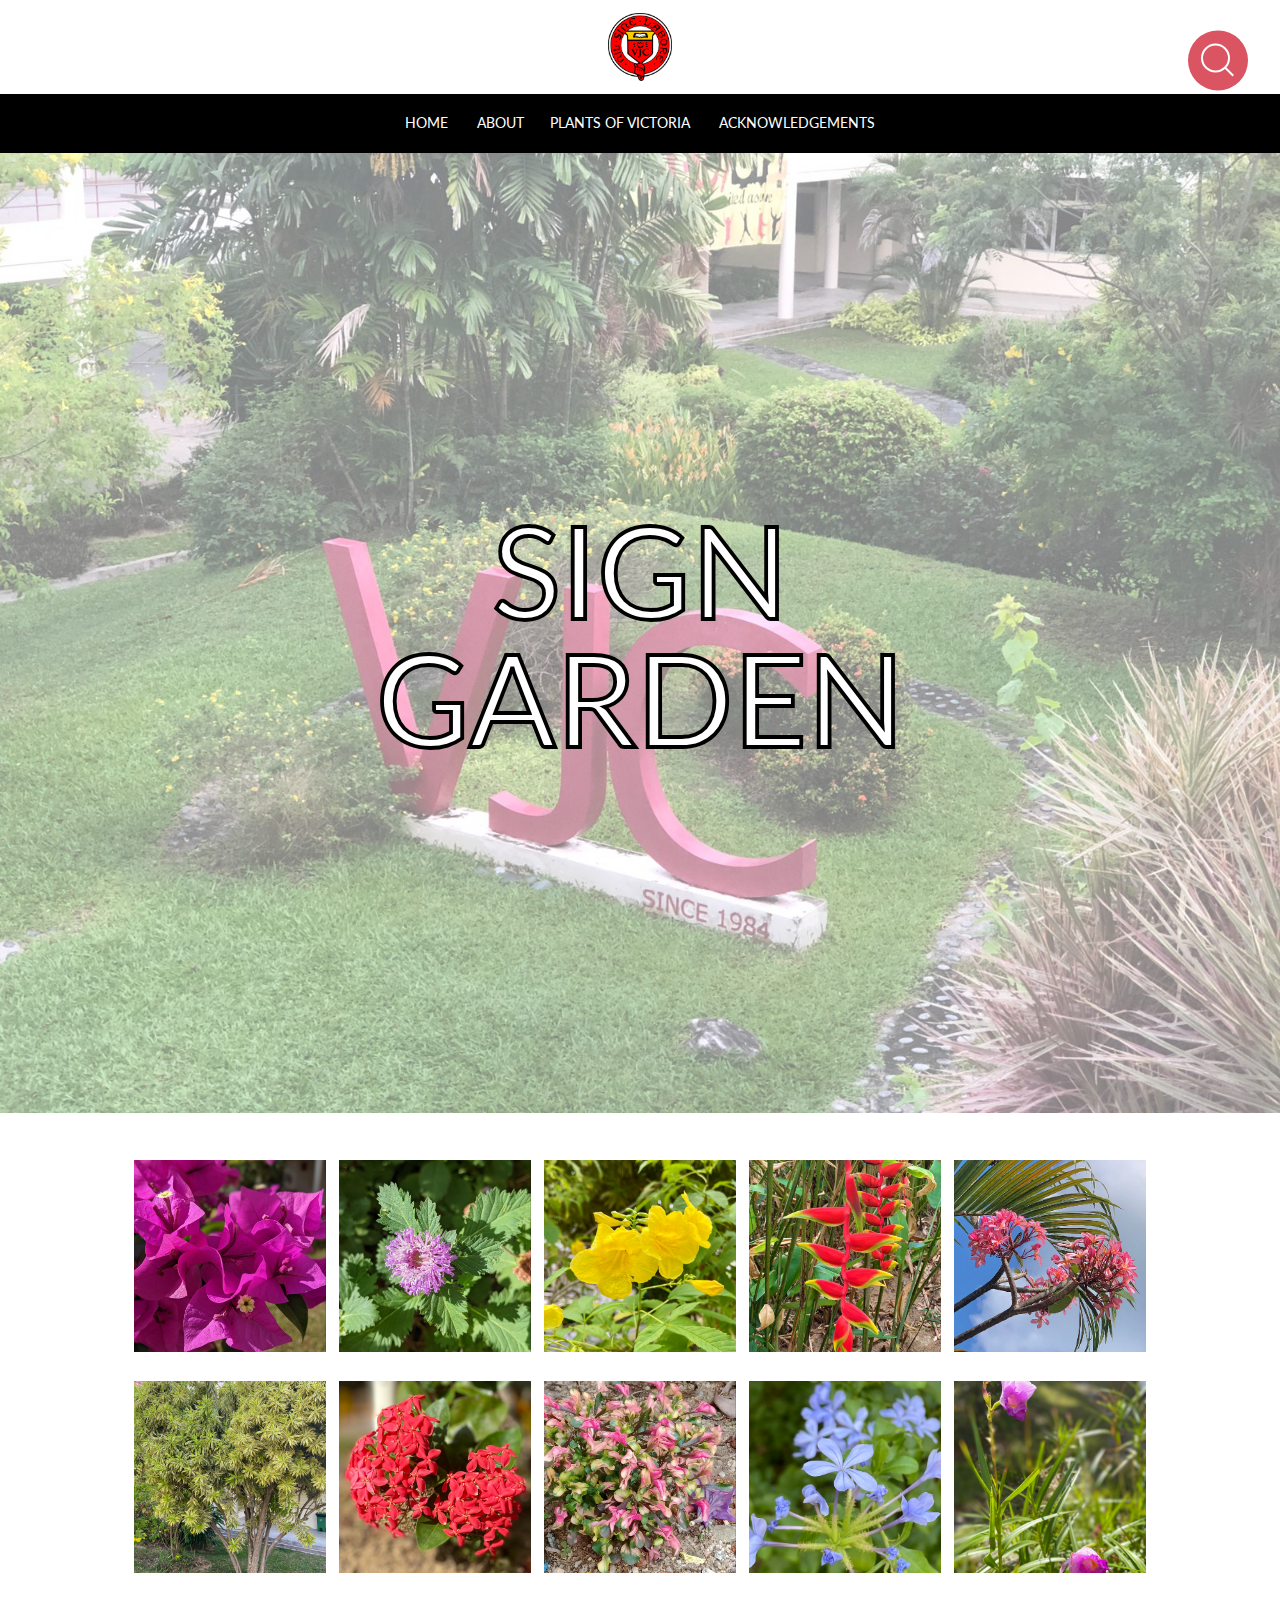
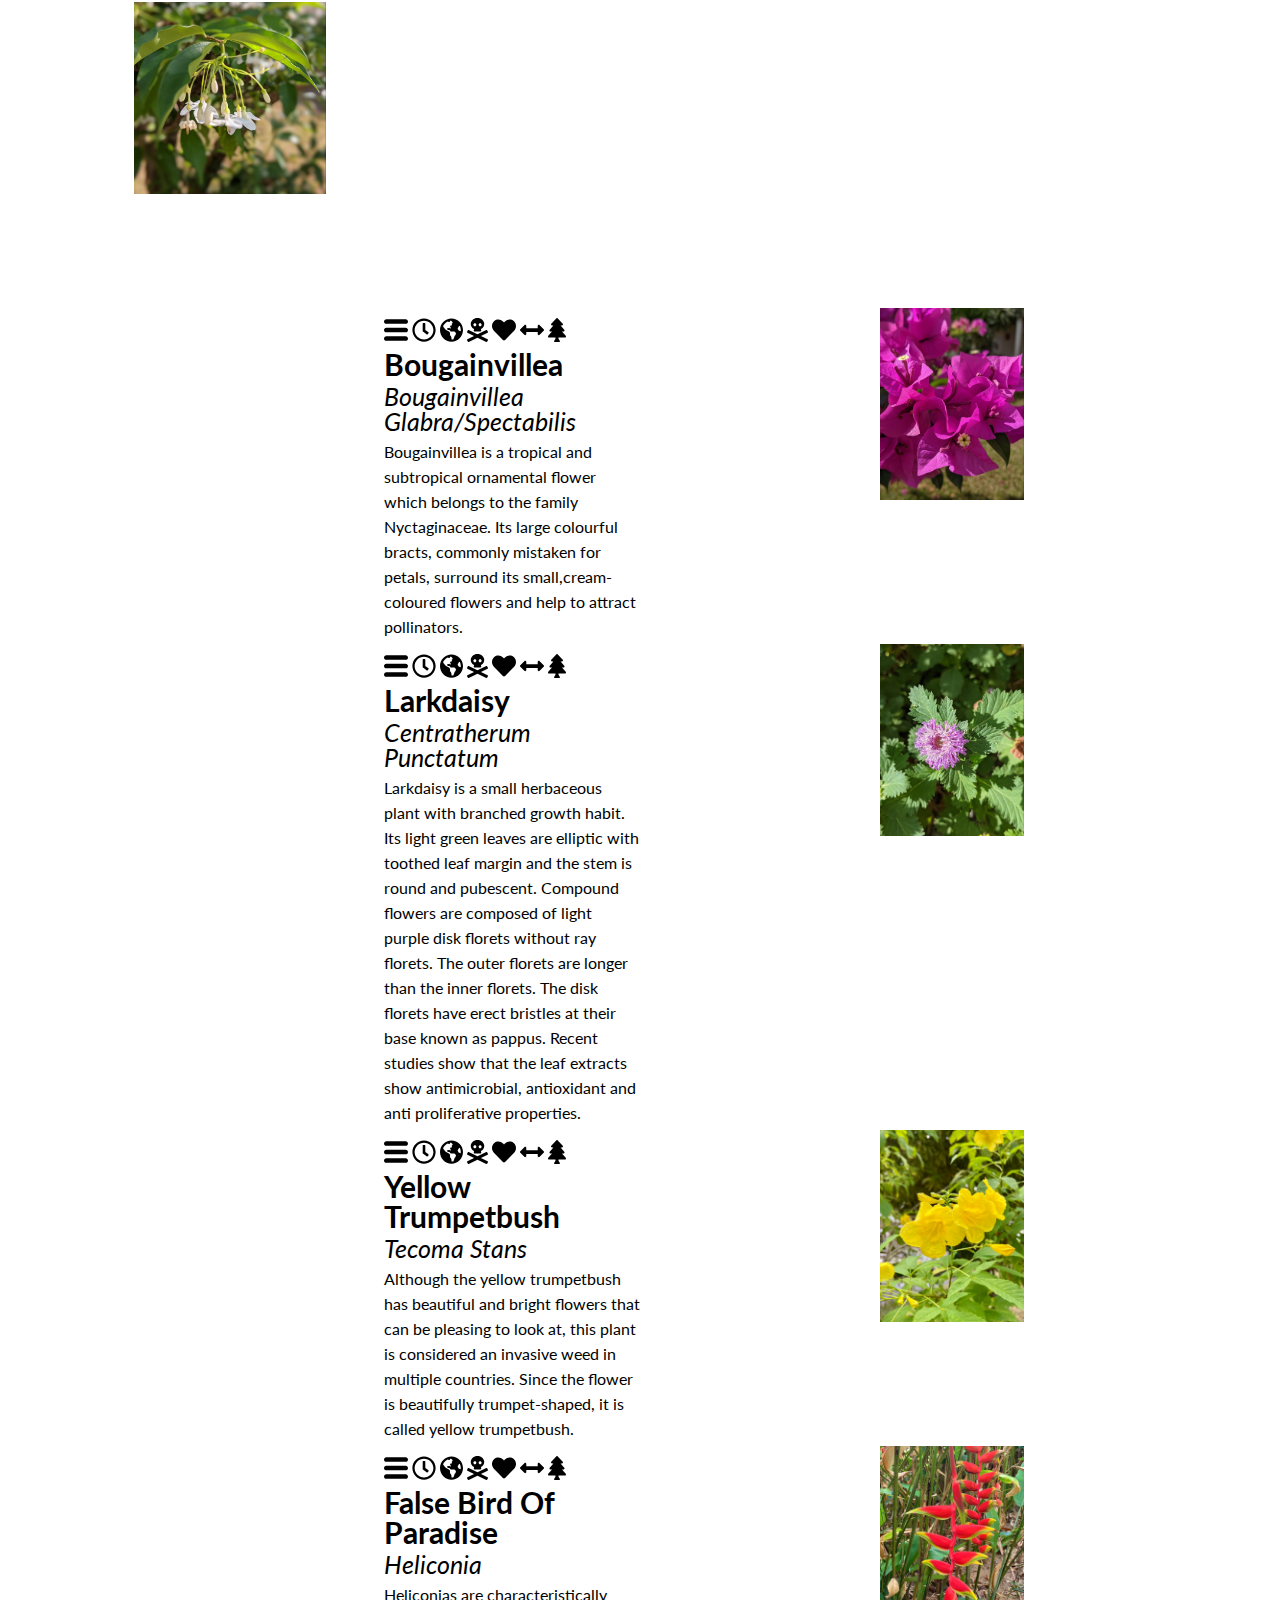
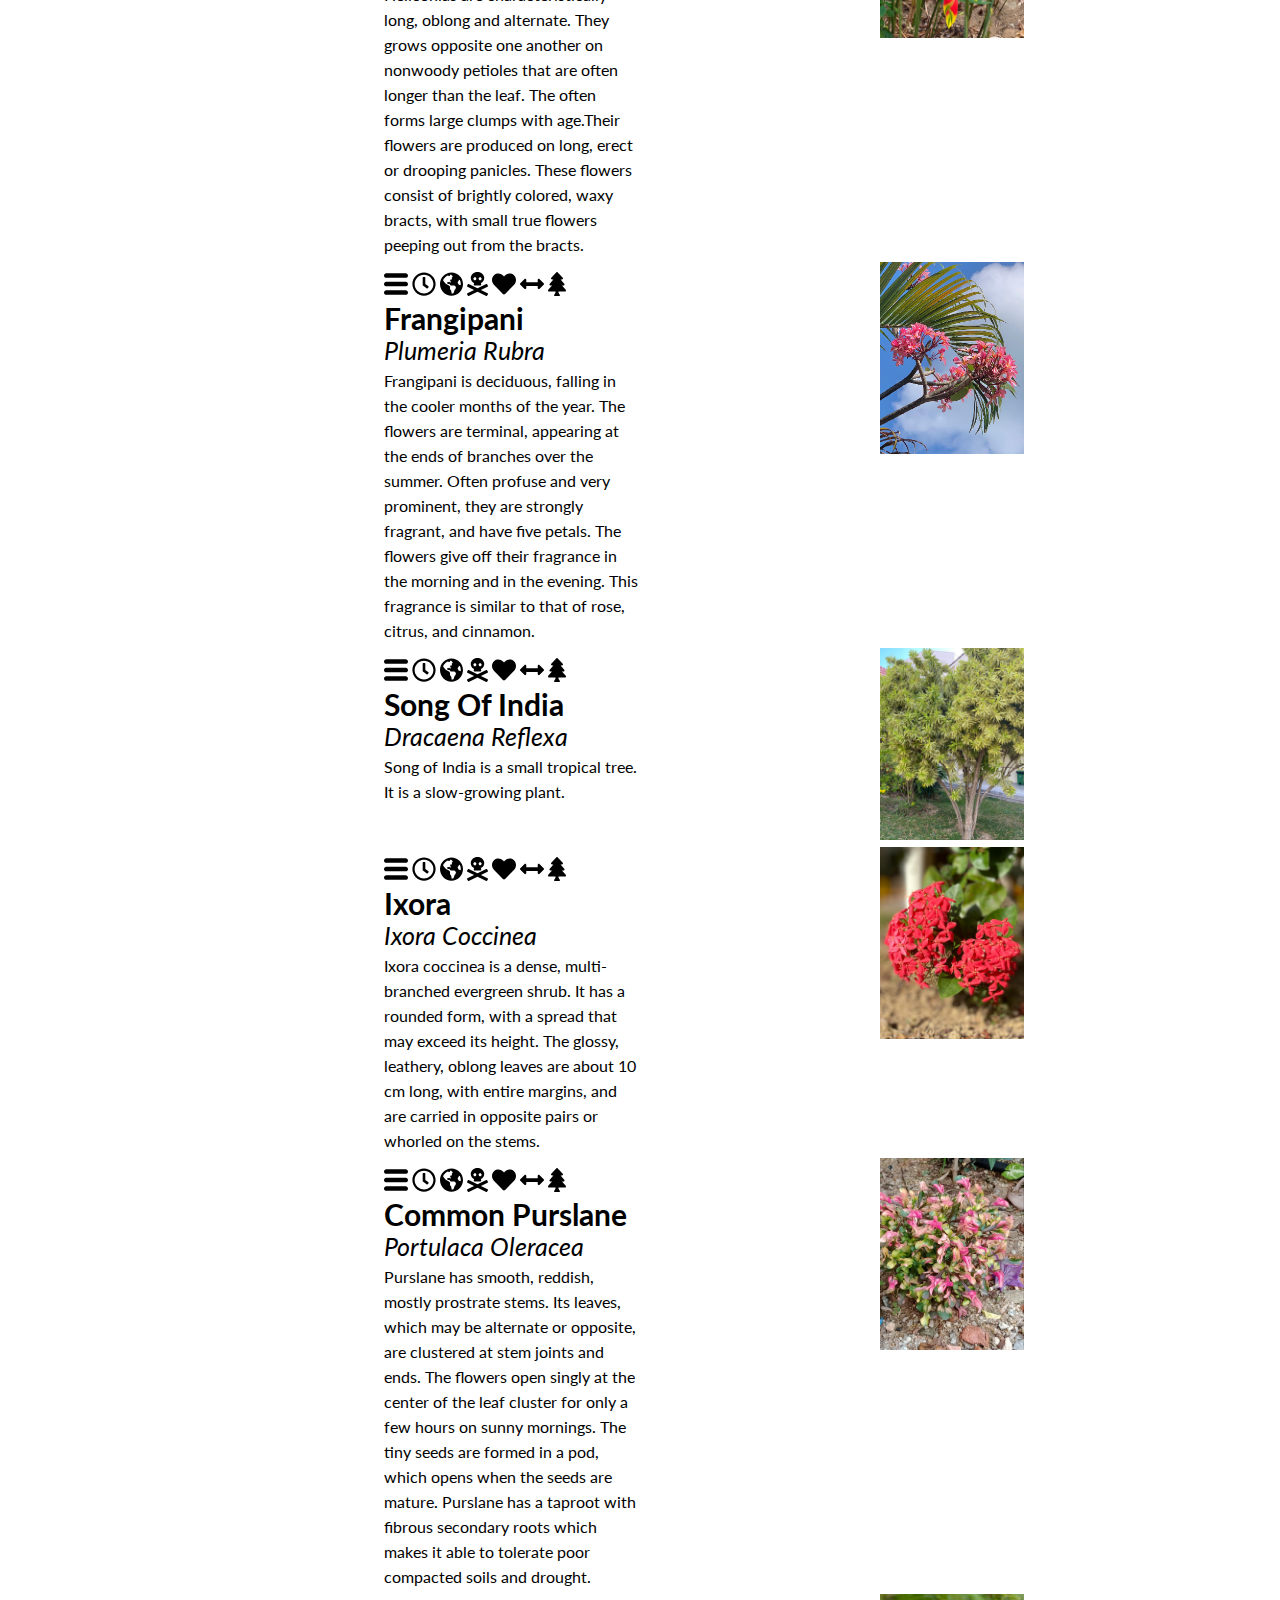
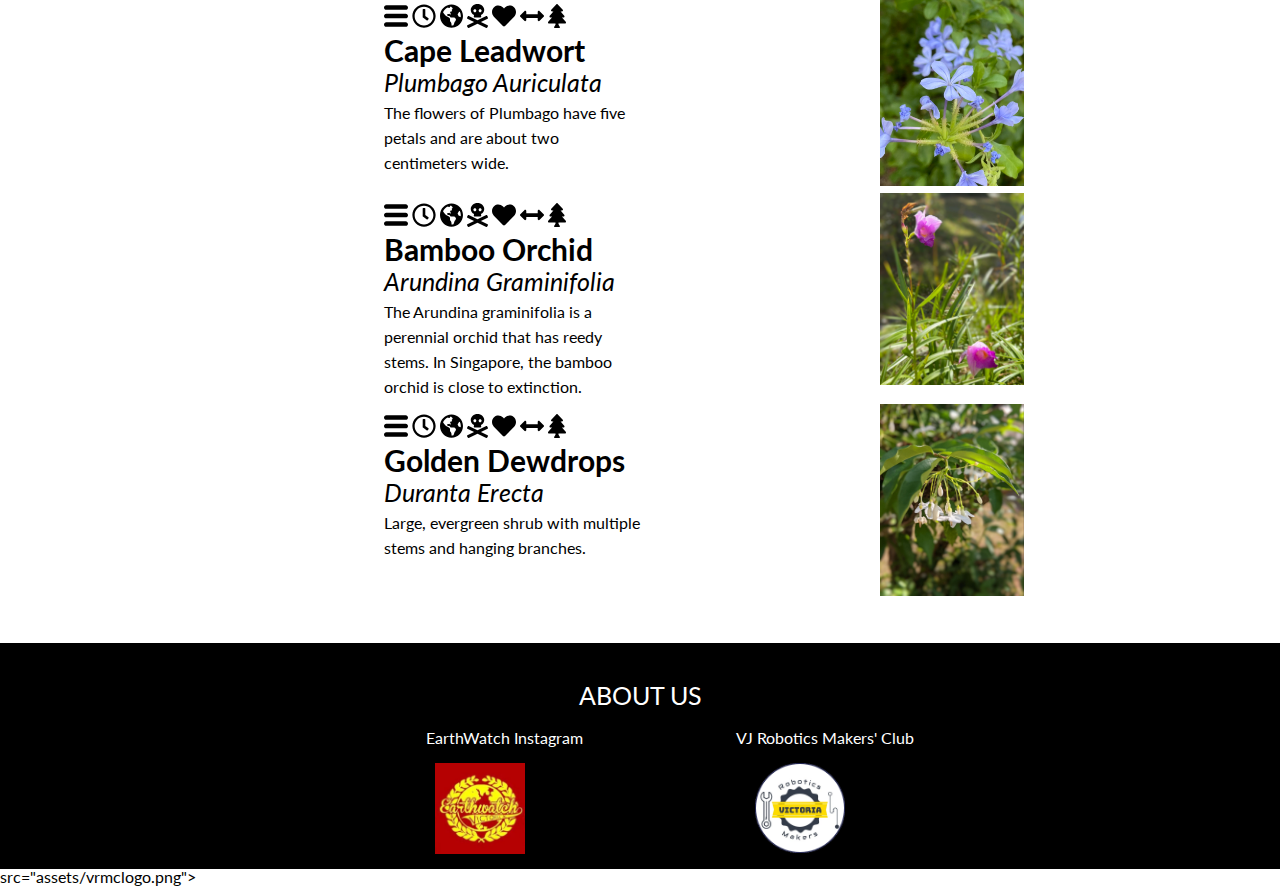
<file: vjc_sign_garden.html>
<!DOCTYPE html>
<html lang="en">
<head>
    <meta charset="UTF-8">
    <meta name="viewport" content="width=device-width, initial-scale=1.0">
    <title>VJC EarthWatch</title>
    <script type="text/javascript" src="jquery.min.js"></script>
    <script type="text/javascript" src="fullpage.js"></script>
    <script type="text/javascript" src="script.js"></script>
    <script type="text/javascript" src="search.js"></script>
    <link rel='stylesheet' type='text/css' href='http://fonts.googleapis.com/css?family=Lato&subset=latin,latin-ext' >
    <link rel="stylesheet" type="text/css" href="style.css">
    <link rel="stylesheet" type="text/css" href="raster.css">
    <link rel="stylesheet" type="text/css" href="fullpage.css">
</head>

<body>
    <!-- Header -->
    <a href="index.html"><img src="assets/vjlogo.png" class="logo"></a>
    <!--Nav bar-->
    <nav class="navbar">
        <li><a href="index.html">HOME</a></li>
        <li><a href="about.html">ABOUT</a></il>

        <!-- The dropdown container -->
        <li><div class="dropdown">
            <button class="dropbtn">PLANTS OF VICTORIA
            </button>
            <!-- Dropdown button -->
            <div class="dropdown-content">
                <a href="vjc_sign_garden.html">VJC Sign Garden</a>
                <a href="nursery.html">Nursery</a>
                <a href="garden_drop-off_point.html">Garden @ Drop-off Point</a>
                <a href="outside_concourse.html">Outside Concourse</a>
            </div>
        </div></li>
        <li><a href="acknowledgements.html">ACKNOWLEDGEMENTS</a></li>
    </nav>

    <div class="headerimage">
        <img src="/assets/bannerimage.jpeg" style="width:100%">
        <div class="heading">SIGN GARDEN</div>
    </div>

    <!-- Search bar -->
    <div class="search__floater">
        <div class="search__anchor">
          <form id="search-form" onsubmit="return searchQuery()">
                <input type="text" class="search__bar" id="search__val" placeholder="Search">
                <input class="search__submit" type="submit">
            <div class="search__toggler"></div>
          </form>
        </div>
    </div>

    <!-- <<< START PLANT GRID >>> -->
<div class="plant-grid">
    <r-grid columns=5>
        <r-cell><a class="h-8" href="#plant-0"><img src="assets/vjc_sign_garden/0.jpg" class="hw-8 cover"></a></r-cell>
        <r-cell><a class="h-8" href="#plant-1"><img src="assets/vjc_sign_garden/1.jpg" class="hw-8 cover"></a></r-cell>
        <r-cell><a class="h-8" href="#plant-2"><img src="assets/vjc_sign_garden/2.jpg" class="hw-8 cover"></a></r-cell>
        <r-cell><a class="h-8" href="#plant-3"><img src="assets/vjc_sign_garden/3.jpg" class="hw-8 cover"></a></r-cell>
        <r-cell><a class="h-8" href="#plant-4"><img src="assets/vjc_sign_garden/4.jpg" class="hw-8 cover"></a></r-cell>
        <r-cell><a class="h-8" href="#plant-5"><img src="assets/vjc_sign_garden/5.jpg" class="hw-8 cover"></a></r-cell>
        <r-cell><a class="h-8" href="#plant-6"><img src="assets/vjc_sign_garden/6.jpg" class="hw-8 cover"></a></r-cell>
        <r-cell><a class="h-8" href="#plant-7"><img src="assets/vjc_sign_garden/7.jpg" class="hw-8 cover"></a></r-cell>
        <r-cell><a class="h-8" href="#plant-8"><img src="assets/vjc_sign_garden/8.jpg" class="hw-8 cover"></a></r-cell>
        <r-cell><a class="h-8" href="#plant-9"><img src="assets/vjc_sign_garden/9.jpg" class="hw-8 cover"></a></r-cell>
        <r-cell><a class="h-8" href="#plant-10"><img src="assets/vjc_sign_garden/10.jpg" class="hw-8 cover"></a></r-cell>
    </r-grid>
</div>

<div class="plant-information">
    <div class="plant-infobox" id="plant-0"> <r-grid columns="8"> <r-cell span="3-4"><div class="plant-menu-buttons"> <img class="h-1 clickable" onclick="showPlantInformation(0, 0);" src="assets/icons/description.svg"> <img class="h-1 clickable" onclick="showPlantInformation(0, 1);" src="assets/icons/bloom-time.svg"> <img class="h-1 clickable" onclick="showPlantInformation(0, 2);" src="assets/icons/country.svg"> <img class="h-1 clickable" onclick="showPlantInformation(0, 3);" src="assets/icons/toxicity.svg"> <img class="h-1 clickable" onclick="showPlantInformation(0, 4);" src="assets/icons/lifespan.svg"> <img class="h-1 clickable" onclick="showPlantInformation(0, 5);" src="assets/icons/spread.svg"> <img class="h-1 clickable" onclick="showPlantInformation(0, 6);" src="assets/icons/plant-height.svg"></div><div class="plant-menu"><p class="plant-name bold">Bougainvillea</p><p class="sci-name italic">Bougainvillea Glabra/Spectabilis</p><div id="plant-menu-0-0" class="plant-description"><p>Bougainvillea is a tropical and subtropical ornamental flower which belongs to the family Nyctaginaceae. Its large colourful bracts, commonly mistaken for petals, surround its small,cream-coloured flowers and help to attract pollinators.</p></div><div id="plant-menu-0-1" class="plant-description hidden"><p>Bloom Time: </p></div><div id="plant-menu-0-2" class="plant-description hidden"><p>Country of Origin: </p></div><div id="plant-menu-0-3" class="plant-description hidden"><p>Toxicity: Its sap is mildly toxic.</p></div><div id="plant-menu-0-4" class="plant-description hidden"><p>Lifespan: blooms for 3-5 weeks</p></div><div id="plant-menu-0-5" class="plant-description hidden"><p>Spread: -</p></div><div id="plant-menu-0-6" class="plant-description hidden"><p>Height: ≤ 7m</p></div></div> </r-cell> <r-cell span="5-7"><div style="text-align: right;"> <img src="assets/vjc_sign_garden/0.jpg" class="h-8 cover"><div class="plant-icons"></div></div> </r-cell> </r-grid></div>
    <div class="plant-infobox" id="plant-1"> <r-grid columns="8"> <r-cell span="3-4"><div class="plant-menu-buttons"> <img class="h-1 clickable" onclick="showPlantInformation(1, 0);" src="assets/icons/description.svg"> <img class="h-1 clickable" onclick="showPlantInformation(1, 1);" src="assets/icons/bloom-time.svg"> <img class="h-1 clickable" onclick="showPlantInformation(1, 2);" src="assets/icons/country.svg"> <img class="h-1 clickable" onclick="showPlantInformation(1, 3);" src="assets/icons/toxicity.svg"> <img class="h-1 clickable" onclick="showPlantInformation(1, 4);" src="assets/icons/lifespan.svg"> <img class="h-1 clickable" onclick="showPlantInformation(1, 5);" src="assets/icons/spread.svg"> <img class="h-1 clickable" onclick="showPlantInformation(1, 6);" src="assets/icons/plant-height.svg"></div><div class="plant-menu"><p class="plant-name bold">Larkdaisy</p><p class="sci-name italic">Centratherum Punctatum</p><div id="plant-menu-1-0" class="plant-description"><p>Larkdaisy is a small herbaceous plant with branched growth habit. Its light green leaves are elliptic with toothed leaf margin and the stem is round and pubescent. Compound flowers are composed of light purple disk florets without ray florets. The outer florets are longer than the inner florets. The disk florets have erect bristles at their base known as pappus. Recent studies show that the leaf extracts show antimicrobial, antioxidant and anti proliferative properties.</p></div><div id="plant-menu-1-1" class="plant-description hidden"><p>Bloom Time: </p></div><div id="plant-menu-1-2" class="plant-description hidden"><p>Country of Origin: Philippines, Australia, and South America</p></div><div id="plant-menu-1-3" class="plant-description hidden"><p>Toxicity: NIL</p></div><div id="plant-menu-1-4" class="plant-description hidden"><p>Lifespan: perennial</p></div><div id="plant-menu-1-5" class="plant-description hidden"><p>Spread: -</p></div><div id="plant-menu-1-6" class="plant-description hidden"><p>Height: ≤ 0.5m</p></div></div> </r-cell> <r-cell span="5-7"><div style="text-align: right;"> <img src="assets/vjc_sign_garden/1.jpg" class="h-8 cover"><div class="plant-icons"></div></div> </r-cell> </r-grid></div>
    <div class="plant-infobox" id="plant-2"> <r-grid columns="8"> <r-cell span="3-4"><div class="plant-menu-buttons"> <img class="h-1 clickable" onclick="showPlantInformation(2, 0);" src="assets/icons/description.svg"> <img class="h-1 clickable" onclick="showPlantInformation(2, 1);" src="assets/icons/bloom-time.svg"> <img class="h-1 clickable" onclick="showPlantInformation(2, 2);" src="assets/icons/country.svg"> <img class="h-1 clickable" onclick="showPlantInformation(2, 3);" src="assets/icons/toxicity.svg"> <img class="h-1 clickable" onclick="showPlantInformation(2, 4);" src="assets/icons/lifespan.svg"> <img class="h-1 clickable" onclick="showPlantInformation(2, 5);" src="assets/icons/spread.svg"> <img class="h-1 clickable" onclick="showPlantInformation(2, 6);" src="assets/icons/plant-height.svg"></div><div class="plant-menu"><p class="plant-name bold">Yellow Trumpetbush</p><p class="sci-name italic">Tecoma Stans</p><div id="plant-menu-2-0" class="plant-description"><p>Although the yellow trumpetbush has beautiful and bright flowers that can be pleasing to look at, this plant is considered an invasive weed in multiple countries. Since the flower is beautifully trumpet-shaped, it is called yellow trumpetbush.</p></div><div id="plant-menu-2-1" class="plant-description hidden"><p>Bloom Time: </p></div><div id="plant-menu-2-2" class="plant-description hidden"><p>Country of Origin: Southern United States, Mexico, the Caribbean, Peru and Ecuador</p></div><div id="plant-menu-2-3" class="plant-description hidden"><p>Toxicity: All parts of the plant considered to be toxic.</p></div><div id="plant-menu-2-4" class="plant-description hidden"><p>Lifespan: perennial</p></div><div id="plant-menu-2-5" class="plant-description hidden"><p>Spread: -</p></div><div id="plant-menu-2-6" class="plant-description hidden"><p>Height: ≤ 3.1m</p></div></div> </r-cell> <r-cell span="5-7"><div style="text-align: right;"> <img src="assets/vjc_sign_garden/2.jpg" class="h-8 cover"><div class="plant-icons"></div></div> </r-cell> </r-grid></div>
    <div class="plant-infobox" id="plant-3"> <r-grid columns="8"> <r-cell span="3-4"><div class="plant-menu-buttons"> <img class="h-1 clickable" onclick="showPlantInformation(3, 0);" src="assets/icons/description.svg"> <img class="h-1 clickable" onclick="showPlantInformation(3, 1);" src="assets/icons/bloom-time.svg"> <img class="h-1 clickable" onclick="showPlantInformation(3, 2);" src="assets/icons/country.svg"> <img class="h-1 clickable" onclick="showPlantInformation(3, 3);" src="assets/icons/toxicity.svg"> <img class="h-1 clickable" onclick="showPlantInformation(3, 4);" src="assets/icons/lifespan.svg"> <img class="h-1 clickable" onclick="showPlantInformation(3, 5);" src="assets/icons/spread.svg"> <img class="h-1 clickable" onclick="showPlantInformation(3, 6);" src="assets/icons/plant-height.svg"></div><div class="plant-menu"><p class="plant-name bold">False Bird Of Paradise</p><p class="sci-name italic">Heliconia</p><div id="plant-menu-3-0" class="plant-description"><p>Heliconias are characteristically long, oblong and alternate. They grows opposite one another on nonwoody petioles that are often longer than the leaf. The often forms large clumps with age.Their flowers are produced on long, erect or drooping panicles. These flowers consist of brightly colored, waxy bracts, with small true flowers peeping out from the bracts.</p></div><div id="plant-menu-3-1" class="plant-description hidden"><p>Bloom Time: </p></div><div id="plant-menu-3-2" class="plant-description hidden"><p>Country of Origin: Tropical America</p></div><div id="plant-menu-3-3" class="plant-description hidden"><p>Toxicity: It is toxic.</p></div><div id="plant-menu-3-4" class="plant-description hidden"><p>Lifespan: 3-4 years</p></div><div id="plant-menu-3-5" class="plant-description hidden"><p>Spread: -</p></div><div id="plant-menu-3-6" class="plant-description hidden"><p>Height: -</p></div></div> </r-cell> <r-cell span="5-7"><div style="text-align: right;"> <img src="assets/vjc_sign_garden/3.jpg" class="h-8 cover"><div class="plant-icons"></div></div> </r-cell> </r-grid></div>
    <div class="plant-infobox" id="plant-4"> <r-grid columns="8"> <r-cell span="3-4"><div class="plant-menu-buttons"> <img class="h-1 clickable" onclick="showPlantInformation(4, 0);" src="assets/icons/description.svg"> <img class="h-1 clickable" onclick="showPlantInformation(4, 1);" src="assets/icons/bloom-time.svg"> <img class="h-1 clickable" onclick="showPlantInformation(4, 2);" src="assets/icons/country.svg"> <img class="h-1 clickable" onclick="showPlantInformation(4, 3);" src="assets/icons/toxicity.svg"> <img class="h-1 clickable" onclick="showPlantInformation(4, 4);" src="assets/icons/lifespan.svg"> <img class="h-1 clickable" onclick="showPlantInformation(4, 5);" src="assets/icons/spread.svg"> <img class="h-1 clickable" onclick="showPlantInformation(4, 6);" src="assets/icons/plant-height.svg"></div><div class="plant-menu"><p class="plant-name bold">Frangipani</p><p class="sci-name italic">Plumeria Rubra</p><div id="plant-menu-4-0" class="plant-description"><p>Frangipani is deciduous, falling in the cooler months of the year. The flowers are terminal, appearing at the ends of branches over the summer. Often profuse and very prominent, they are strongly fragrant, and have five petals. The flowers give off their fragrance in the morning and in the evening. This fragrance is similar to that of rose, citrus, and cinnamon.</p></div><div id="plant-menu-4-1" class="plant-description hidden"><p>Bloom Time: summer</p></div><div id="plant-menu-4-2" class="plant-description hidden"><p>Country of Origin: Tropical Americas</p></div><div id="plant-menu-4-3" class="plant-description hidden"><p>Toxicity: It is mildly toxic.</p></div><div id="plant-menu-4-4" class="plant-description hidden"><p>Lifespan: 40 years</p></div><div id="plant-menu-4-5" class="plant-description hidden"><p>Spread: 8-10m</p></div><div id="plant-menu-4-6" class="plant-description hidden"><p>Height: 4-6m</p></div></div> </r-cell> <r-cell span="5-7"><div style="text-align: right;"> <img src="assets/vjc_sign_garden/4.jpg" class="h-8 cover"><div class="plant-icons"></div></div> </r-cell> </r-grid></div>
    <div class="plant-infobox" id="plant-5"> <r-grid columns="8"> <r-cell span="3-4"><div class="plant-menu-buttons"> <img class="h-1 clickable" onclick="showPlantInformation(5, 0);" src="assets/icons/description.svg"> <img class="h-1 clickable" onclick="showPlantInformation(5, 1);" src="assets/icons/bloom-time.svg"> <img class="h-1 clickable" onclick="showPlantInformation(5, 2);" src="assets/icons/country.svg"> <img class="h-1 clickable" onclick="showPlantInformation(5, 3);" src="assets/icons/toxicity.svg"> <img class="h-1 clickable" onclick="showPlantInformation(5, 4);" src="assets/icons/lifespan.svg"> <img class="h-1 clickable" onclick="showPlantInformation(5, 5);" src="assets/icons/spread.svg"> <img class="h-1 clickable" onclick="showPlantInformation(5, 6);" src="assets/icons/plant-height.svg"></div><div class="plant-menu"><p class="plant-name bold">Song Of India</p><p class="sci-name italic">Dracaena Reflexa</p><div id="plant-menu-5-0" class="plant-description"><p>Song of India is a small tropical tree. It is a slow-growing plant.</p></div><div id="plant-menu-5-1" class="plant-description hidden"><p>Bloom Time: </p></div><div id="plant-menu-5-2" class="plant-description hidden"><p>Country of Origin: Madagascar and Mauritius</p></div><div id="plant-menu-5-3" class="plant-description hidden"><p>Toxicity: It is mildly toxic to animals and can cause intestinal problems.</p></div><div id="plant-menu-5-4" class="plant-description hidden"><p>Lifespan: 10-20 years</p></div><div id="plant-menu-5-5" class="plant-description hidden"><p>Spread: 3.5m</p></div><div id="plant-menu-5-6" class="plant-description hidden"><p>Height: </p></div></div> </r-cell> <r-cell span="5-7"><div style="text-align: right;"> <img src="assets/vjc_sign_garden/5.jpg" class="h-8 cover"><div class="plant-icons"></div></div> </r-cell> </r-grid></div>
    <div class="plant-infobox" id="plant-6"> <r-grid columns="8"> <r-cell span="3-4"><div class="plant-menu-buttons"> <img class="h-1 clickable" onclick="showPlantInformation(6, 0);" src="assets/icons/description.svg"> <img class="h-1 clickable" onclick="showPlantInformation(6, 1);" src="assets/icons/bloom-time.svg"> <img class="h-1 clickable" onclick="showPlantInformation(6, 2);" src="assets/icons/country.svg"> <img class="h-1 clickable" onclick="showPlantInformation(6, 3);" src="assets/icons/toxicity.svg"> <img class="h-1 clickable" onclick="showPlantInformation(6, 4);" src="assets/icons/lifespan.svg"> <img class="h-1 clickable" onclick="showPlantInformation(6, 5);" src="assets/icons/spread.svg"> <img class="h-1 clickable" onclick="showPlantInformation(6, 6);" src="assets/icons/plant-height.svg"></div><div class="plant-menu"><p class="plant-name bold">Ixora</p><p class="sci-name italic">Ixora Coccinea</p><div id="plant-menu-6-0" class="plant-description"><p>Ixora coccinea is a dense, multi-branched evergreen shrub. It has a rounded form, with a spread that may exceed its height. The glossy, leathery, oblong leaves are about 10 cm long, with entire margins, and are carried in opposite pairs or whorled on the stems.</p></div><div id="plant-menu-6-1" class="plant-description hidden"><p>Bloom Time: </p></div><div id="plant-menu-6-2" class="plant-description hidden"><p>Country of Origin: </p></div><div id="plant-menu-6-3" class="plant-description hidden"><p>Toxicity: NIL</p></div><div id="plant-menu-6-4" class="plant-description hidden"><p>Lifespan: ≤ 7 years</p></div><div id="plant-menu-6-5" class="plant-description hidden"><p>Spread: 5.1-12.7cm</p></div><div id="plant-menu-6-6" class="plant-description hidden"><p>Height: ≤ 3.7m</p></div></div> </r-cell> <r-cell span="5-7"><div style="text-align: right;"> <img src="assets/vjc_sign_garden/6.jpg" class="h-8 cover"><div class="plant-icons"></div></div> </r-cell> </r-grid></div>
    <div class="plant-infobox" id="plant-7"> <r-grid columns="8"> <r-cell span="3-4"><div class="plant-menu-buttons"> <img class="h-1 clickable" onclick="showPlantInformation(7, 0);" src="assets/icons/description.svg"> <img class="h-1 clickable" onclick="showPlantInformation(7, 1);" src="assets/icons/bloom-time.svg"> <img class="h-1 clickable" onclick="showPlantInformation(7, 2);" src="assets/icons/country.svg"> <img class="h-1 clickable" onclick="showPlantInformation(7, 3);" src="assets/icons/toxicity.svg"> <img class="h-1 clickable" onclick="showPlantInformation(7, 4);" src="assets/icons/lifespan.svg"> <img class="h-1 clickable" onclick="showPlantInformation(7, 5);" src="assets/icons/spread.svg"> <img class="h-1 clickable" onclick="showPlantInformation(7, 6);" src="assets/icons/plant-height.svg"></div><div class="plant-menu"><p class="plant-name bold">Common Purslane</p><p class="sci-name italic">Portulaca Oleracea</p><div id="plant-menu-7-0" class="plant-description"><p>Purslane has smooth, reddish, mostly prostrate stems. Its leaves, which may be alternate or opposite, are clustered at stem joints and ends. The flowers open singly at the center of the leaf cluster for only a few hours on sunny mornings. The tiny seeds are formed in a pod, which opens when the seeds are mature. Purslane has a taproot with fibrous secondary roots which makes it able to tolerate poor compacted soils and drought.</p></div><div id="plant-menu-7-1" class="plant-description hidden"><p>Bloom Time: </p></div><div id="plant-menu-7-2" class="plant-description hidden"><p>Country of Origin: India and Middle East</p></div><div id="plant-menu-7-3" class="plant-description hidden"><p>Toxicity: It is toxic for cats and dogs.</p></div><div id="plant-menu-7-4" class="plant-description hidden"><p>Lifespan: perennial</p></div><div id="plant-menu-7-5" class="plant-description hidden"><p>Spread: -</p></div><div id="plant-menu-7-6" class="plant-description hidden"><p>Height: -</p></div></div> </r-cell> <r-cell span="5-7"><div style="text-align: right;"> <img src="assets/vjc_sign_garden/7.jpg" class="h-8 cover"><div class="plant-icons"></div></div> </r-cell> </r-grid></div>
    <div class="plant-infobox" id="plant-8"> <r-grid columns="8"> <r-cell span="3-4"><div class="plant-menu-buttons"> <img class="h-1 clickable" onclick="showPlantInformation(8, 0);" src="assets/icons/description.svg"> <img class="h-1 clickable" onclick="showPlantInformation(8, 1);" src="assets/icons/bloom-time.svg"> <img class="h-1 clickable" onclick="showPlantInformation(8, 2);" src="assets/icons/country.svg"> <img class="h-1 clickable" onclick="showPlantInformation(8, 3);" src="assets/icons/toxicity.svg"> <img class="h-1 clickable" onclick="showPlantInformation(8, 4);" src="assets/icons/lifespan.svg"> <img class="h-1 clickable" onclick="showPlantInformation(8, 5);" src="assets/icons/spread.svg"> <img class="h-1 clickable" onclick="showPlantInformation(8, 6);" src="assets/icons/plant-height.svg"></div><div class="plant-menu"><p class="plant-name bold">Cape Leadwort</p><p class="sci-name italic">Plumbago Auriculata</p><div id="plant-menu-8-0" class="plant-description"><p>The flowers of Plumbago have five petals and are about two centimeters wide.</p></div><div id="plant-menu-8-1" class="plant-description hidden"><p>Bloom Time: summer ~ autumn</p></div><div id="plant-menu-8-2" class="plant-description hidden"><p>Country of Origin: South Africa</p></div><div id="plant-menu-8-3" class="plant-description hidden"><p>Toxicity: Its fruit, bark, pollen, seeds, roots, seed capsules, foliage and sap are toxic.</p></div><div id="plant-menu-8-4" class="plant-description hidden"><p>Lifespan: 7 years</p></div><div id="plant-menu-8-5" class="plant-description hidden"><p>Spread: 3m</p></div><div id="plant-menu-8-6" class="plant-description hidden"><p>Height: 6m</p></div></div> </r-cell> <r-cell span="5-7"><div style="text-align: right;"> <img src="assets/vjc_sign_garden/8.jpg" class="h-8 cover"><div class="plant-icons"></div></div> </r-cell> </r-grid></div>
    <div class="plant-infobox" id="plant-9"> <r-grid columns="8"> <r-cell span="3-4"><div class="plant-menu-buttons"> <img class="h-1 clickable" onclick="showPlantInformation(9, 0);" src="assets/icons/description.svg"> <img class="h-1 clickable" onclick="showPlantInformation(9, 1);" src="assets/icons/bloom-time.svg"> <img class="h-1 clickable" onclick="showPlantInformation(9, 2);" src="assets/icons/country.svg"> <img class="h-1 clickable" onclick="showPlantInformation(9, 3);" src="assets/icons/toxicity.svg"> <img class="h-1 clickable" onclick="showPlantInformation(9, 4);" src="assets/icons/lifespan.svg"> <img class="h-1 clickable" onclick="showPlantInformation(9, 5);" src="assets/icons/spread.svg"> <img class="h-1 clickable" onclick="showPlantInformation(9, 6);" src="assets/icons/plant-height.svg"></div><div class="plant-menu"><p class="plant-name bold">Bamboo Orchid</p><p class="sci-name italic">Arundina Graminifolia</p><div id="plant-menu-9-0" class="plant-description"><p>The Arundina graminifolia is a perennial orchid that has reedy stems. In Singapore, the bamboo orchid is close to extinction.</p></div><div id="plant-menu-9-1" class="plant-description hidden"><p>Bloom Time: summer ~ autumn</p></div><div id="plant-menu-9-2" class="plant-description hidden"><p>Country of Origin: </p></div><div id="plant-menu-9-3" class="plant-description hidden"><p>Toxicity: NIL</p></div><div id="plant-menu-9-4" class="plant-description hidden"><p>Lifespan: perennial</p></div><div id="plant-menu-9-5" class="plant-description hidden"><p>Spread: -</p></div><div id="plant-menu-9-6" class="plant-description hidden"><p>Height: 1.2-2.5m</p></div></div> </r-cell> <r-cell span="5-7"><div style="text-align: right;"> <img src="assets/vjc_sign_garden/9.jpg" class="h-8 cover"><div class="plant-icons"></div></div> </r-cell> </r-grid></div>
    <div class="plant-infobox" id="plant-10"> <r-grid columns="8"> <r-cell span="3-4"><div class="plant-menu-buttons"> <img class="h-1 clickable" onclick="showPlantInformation(10, 0);" src="assets/icons/description.svg"> <img class="h-1 clickable" onclick="showPlantInformation(10, 1);" src="assets/icons/bloom-time.svg"> <img class="h-1 clickable" onclick="showPlantInformation(10, 2);" src="assets/icons/country.svg"> <img class="h-1 clickable" onclick="showPlantInformation(10, 3);" src="assets/icons/toxicity.svg"> <img class="h-1 clickable" onclick="showPlantInformation(10, 4);" src="assets/icons/lifespan.svg"> <img class="h-1 clickable" onclick="showPlantInformation(10, 5);" src="assets/icons/spread.svg"> <img class="h-1 clickable" onclick="showPlantInformation(10, 6);" src="assets/icons/plant-height.svg"></div><div class="plant-menu"><p class="plant-name bold">Golden Dewdrops</p><p class="sci-name italic">Duranta Erecta</p><div id="plant-menu-10-0" class="plant-description"><p>Large, evergreen shrub with multiple stems and hanging branches.</p></div><div id="plant-menu-10-1" class="plant-description hidden"><p>Bloom Time: </p></div><div id="plant-menu-10-2" class="plant-description hidden"><p>Country of Origin: </p></div><div id="plant-menu-10-3" class="plant-description hidden"><p>Toxicity: It produces toxic berries and the foliage is also thought to be toxic.</p></div><div id="plant-menu-10-4" class="plant-description hidden"><p>Lifespan: perennial</p></div><div id="plant-menu-10-5" class="plant-description hidden"><p>Spread: 4.5m</p></div><div id="plant-menu-10-6" class="plant-description hidden"><p>Height: 3m</p></div></div> </r-cell> <r-cell span="5-7"><div style="text-align: right;"> <img src="assets/vjc_sign_garden/10.jpg" class="h-8 cover"><div class="plant-icons"></div></div> </r-cell> </r-grid></div>
</div>
    <!-- <<< END PLANT GRID >>> -->
    <footer>
        <p>ABOUT US</p>
        <div class="footer-container">
            <div class="row">
                <div class="column">
                    <img class="inlineimg" src="assets/instagram.png">
                    <a href="https://www.instagram.com/vjearthwatch/">EarthWatch Instagram</a><br>
                    <!-- Placeholder img -->
                    <img src="assets/resized_earthwatchlogo.jpg">
                </div>

                <div class="column">
                    <img class="inlineimg" src="assets/instagram.png">
                    <a href="https://instagram.com/vjrobotics">VJ Robotics Makers' Club</a><br>
                    <!-- Placeholder img -->
                    <img src="assets/vrmclogo.png">
                </div>
            </div>
        </div>
    </footer>
</body>src="assets/vrmclogo.png">
                </div>
            </div>
        </div>
    </footer>
</body>
</file>
<file: style.css>
body {
  font-family: "Lato", sans-serif;
  margin: 0 !important;
  padding: 0 !important;
}

.logo {
  display: block;
  margin-left: auto;
  margin-right: auto;
  max-width: 5%;
  padding-top: 1vw;
  padding-bottom: 1vw;
}

/* Navbar container */
.navbar {
  overflow: hidden;
  background-color: black;
  list-style: none;
  text-align: center;
}

/* Links inside the navbar */
.navbar a {
  display: block;
  font-size: 1.1vw;
  color: white;
  padding: 2.5vh 1vw;
  text-decoration: none
}

.navbar li {
  display: inline-flex;
}

/* The dropdown container */
.dropdown {
  float: left;
  overflow: hidden;
}

/* Dropdown buttons */
.dropdown .dropbtn {
  font-size: 1.1vw;
  border: none;
  outline: none;
  color: white;
  padding: 1vh 1vw;
  background-color: inherit;
  font-family: inherit;
}

/* Hover colour on navbar */
.navbar a:hover, .dropdown:hover .dropbtn {
  color: #BFC0C0
}

/* Dropdown content (hidden by default) */
.dropdown-content {
  display: none;
  position: absolute;
  background-color: #f9f9f9;
  min-width: 2vw;
  box-shadow: 0px 8px 16px 0px rgba(0,0,0,0.2);
  z-index: 1;
}

/* Links inside the dropdown */
.dropdown-content a {
  float: none;
  color: black;
  padding: 2.5vh 1vw;
  text-decoration: none;
  display: block;
  text-align: left;
}

/* Background color for dropdown links on hover */
.dropdown-content a:hover {
  background-color: #ddd;
  color: black
}

/* Show the dropdown menu on hover */
.dropdown:hover .dropdown-content {
  display: block;
  font-family: inherit;
}

/* Clickable image map */

.selector {
  margin: auto;
  margin-top: 50px;
  position: relative;
  width: 70%;
}

/* Make the image responsive */
.selector img {
  width: 100%;
  height: auto;
}

/* Style the button and place it in the middle of the container/image */
.selector .btn-1 {
  position: absolute;
  top: 30%; 
  left: 55%;
  transform: translate(-50%, -50%); /* Change position */
  -ms-transform: translate(-50%, -50%);
  background-color: #555;
  color: white;
  font-size: 16px;
  padding: 12px 24px;
  border: none;
  cursor: pointer;
  border-radius: 5px;
}

.selector .btn-2 {
  position: absolute;
  top: 30%; 
  left: 75%;
  transform: translate(-50%, -50%); /* Change position */
  -ms-transform: translate(-50%, -50%);
  background-color: #555;
  color: white;
  font-size: 16px;
  padding: 12px 24px;
  border: none;
  cursor: pointer;
  border-radius: 5px;
}

.selector .btn-3 {
  position: absolute;
  top: 50%; 
  left: 70%;
  transform: translate(-50%, -50%); /* Change position */
  -ms-transform: translate(-50%, -50%);
  background-color: #555;
  color: white;
  font-size: 16px;
  padding: 12px 24px;
  border: none;
  cursor: pointer;
  border-radius: 5px;
}

.selector .btn-4 {
  position: absolute;
  top: 70%; 
  left: 65%;
  transform: translate(-50%, -50%); /* Change position */
  -ms-transform: translate(-50%, -50%);
  background-color: #555;
  color: white;
  font-size: 16px;
  padding: 12px 24px;
  border: none;
  cursor: pointer;
  border-radius: 5px;
}
.selector .btn-1:hover {
  background-color: black;
}

.selector .btn-2:hover {
  background-color: black;
}

.selector .btn-3:hover {
  background-color: black;
}

.selector .btn-4:hover {
  background-color: black;
}

/* Image container */
.headerimage {
  position: relative;
  text-align: center;
}

.headerimage img {
  opacity: 50%;
}


/* Heading container */
.heading {
  font-size: 10vw;
  color: white;
  text-align: center;
  position: absolute;
  top: 50%;
  left: 50%;
  transform: translate(-50%, -50%);
  -webkit-text-stroke: 0.3vw black;
  word-spacing: 10px;
}

.heading-acknowledgements {
  font-size: 8vw;
  color: white;
  text-align: center;
  position: absolute;
  top: 50%;
  left: 50%;
  transform: translate(-50%, -50%);
  -webkit-text-stroke: 0.3vw black;
  word-spacing: 10px;
}

/* Search bar */
.search__floater {
  position: fixed;
  top: 5%;
  right: 5%;
  transition: all ease-in-out 0.2s;
  transform: translate(-50%, -50%);
}

.search__anchor{
  position: relative;
  width:auto;
  height: auto;
}

.search__submit {
 opacity:0;
  width: 0px;
}

.search__bar {
  position: absolute;
  top:0;
  left:0;
  right:0;
  bottom:0;
  outline:none;
  border:none;
  background: #2d3142;
  color: white;
  width: 50px;
  height:50px;
  border-radius: 25px;
  opacity: 0;
  z-index:5;
  transition: all 0.2;
  font-size: 1em;
}

.search__bar:hover{
  cursor: pointer;
}

.search__bar:focus {
  width: 200px;
  left:auto;
  opacity: 1;
  cursor: text;
  transition: all 0.2;
  padding-left: 25px;
  padding-right: 70px;
}

.search__toggler {
  position: absolute;
  width: 60px;
  height: 60px;
  background: #db5461;
  opacity: 1;
  top: -4px;
  left: -4px;
  border-radius: 50%;
  transition: all 0.2s;
}

.search__toggler:hover{
  cursor: pointer;
}

.search__toggler::before {
  content: "";
  position: absolute;
  margin: auto;
  top: 22px;
  right:0;
  bottom:0;
  left: 22px;
  width: 12px;
  height: 2px;
  background: #fff;
  transform: rotate(45deg);
  transition: all 0.2s;
}

.search__toggler::after {
  content: "";
  position: absolute;
  margin: auto;
  top:-5px;
  right:0;
  bottom:0;
  left: -5px;
  width:25px;
  height: 25px;
  border-radius: 50%;
  border: 2px solid #fff;
  transition: all 0.2s;
}

.search__bar:focus ~ .search__toggler {
  right: 400px;
  background: #bfc0c0;
  z-index: 6;
  transition: all 0.2;
}

.search__bar:focus ~ .search__toggler::before{
  top: 0;
  left: 0;
  width: 25px;
}

.search__bar:focus ~ .search__toggler::after {
  top: 0;
  left: 0;
  width: 25px;
  height: 2px;
  border: none;
  background: white;
  border-radius: 0%;
  transform: rotate(-45deg);
}

/* Text container */
.container, .container-credits, .footer-container {
  margin: auto;
  width: 50%;
}

.container p {
  text-align: center;
  margin-top: 20px;
  font-size: 20px;
  line-height: 40px;
  margin-bottom: 10px;
}

.container-credits h2 {
  text-align: center;
  margin-top: 10px;
  font-size: 20px;
  line-height: 22px;
}

.container-credits p {
  text-align: center;
  margin-top: 10px;
  font-size: 20px;
  line-height: 22px;
}

* {
  box-sizing: border-box;
}

.column {
  float: left;
  width: 50%;
  padding: 10px;
}

.row:after {
  content: "";
  display: table;
  clear: both;
}


/* FOOTER */
footer {
  text-align: center;
  background-color: black;
  color: white;
  display: inline;
}

footer p {
  padding-top: 40px;
  padding-bottom: 5px;
  font-size: 25px;
}

footer .inlineimg {
  font-size: 25px;
	width: 5%;
	text-align: center;
	line-height: 42px;
	margin: 10px 15px;
	vertical-align: middle;
}

footer img {
  font-size: 25px;
	width: 30%;
	text-align: center;
	line-height: 42px;
	margin: 5px 15px;
	vertical-align: middle;
}

footer a {
  display: inline-block;
  font-size: 16px;
  color: white;
  text-decoration: none;
}


/* PLANTS */
.galleryhead {
  text-align: center;
  font-size: 40px;
}

.plant-grid {
  padding: 5vh 10vw;
  text-align: center;
  line-height: 70px;
}

.plant-information {
  margin: 40px auto;
  width: 80vmax;
}

.plant-name {
  font-size: 30px;
}

.sci-name {
  font-size: 25px;
}

.plant-name, .plant-description, .plant-icons {
  margin-top: 5px;
  margin-bottom: 5px;
}

.plant-description p {
  line-height: 25px;
}

.clickable {
  cursor: pointer;
}

.hidden {
  display: none;
}

.bold {
  font-weight: bold;
}

.italic {
  font-style: italic;
}

.plant-icons img {
  margin: 5px;
}

.plant-menu-buttons {
  margin-top: 10px;
  align-content: right;
}




/* CSS RESET
http://meyerweb.com/eric/tools/css/reset/ 
   v2.0 | 20110126
   License: none (public domain)
*/
html, body, div, span, applet, object, iframe,
h1, h2, h3, h4, h5, h6, p, blockquote, pre,
a, abbr, acronym, address, big, cite, code,
del, dfn, em, img, ins, kbd, q, s, samp,
small, strike, strong, sub, sup, tt, var,
b, u, i, center,
dl, dt, dd, ol, ul, li,
fieldset, form, label, legend,
table, caption, tbody, tfoot, thead, tr, th, td,
article, aside, canvas, details, embed, 
figure, figcaption, footer, header, hgroup, 
menu, nav, output, ruby, section, summary,
time, mark, audio, video {
	margin: 0;
	padding: 0;
	border: 0;
	font-size: 100%;
	vertical-align: baseline;
}

/* HTML5 display-role reset for older browsers */
article, aside, details, figcaption, figure, 
footer, header, hgroup, menu, nav, section {
	display: block;
}
body {
	line-height: 1;
}
ol, ul {
	list-style: none;
}
blockquote, q {
	quotes: none;
}
blockquote:before, blockquote:after,
q:before, q:after {
	content: '';
	content: none;
}
table {
	border-collapse: collapse;
	border-spacing: 0;
}
</file>
<file: raster.css>
:root {
    --fontSize: 1em;
    --sansFont: "Inter";
    --monoFont: "iaw-mono";
    --lineHeight: calc(var(--fontSize)*1.5);
    --baseline: calc(var(--lineHeight)/2);
    --blockSpacingTop: 0px;
    --blockSpacingBottom: var(--lineHeight);
    --hrThickness: 2px;
    --h1-size: 2.8rem;
    --h2-size: 2.2rem;
    --h3-size: 1.4rem;
    --h4-size: 1.1rem;
    --columnGap: calc(var(--lineHeight)*2);
    --rowGap: var(--lineHeight);
    --displayScale: 1;
    --pixel: 1px;
    --foreground-color-rgb: 0, 0, 0;
    --foreground-color-a: 1;
    --foreground-color: rgba(var(--foreground-color-rgb), var(--foreground-color-a));
    --background-color: #fff
}

@supports (font-variation-settings:normal) {
    :root {
        --sansFont: "Inter var";
        --monoFont: "iaw-mono-var"
    }
}

@media only screen and (-webkit-min-device-pixel-ratio:1.5),
only screen and (min-device-pixel-ratio:1.5),
only screen and (min-resolution:1.5dppx) {
    :root {
        --displayScale: 2;
        --pixel: 0.5px
    }
}

@media only screen and (-webkit-min-device-pixel-ratio:2.5),
only screen and (min-device-pixel-ratio:2.5),
only screen and (min-resolution:2.5dppx) {
    :root {
        --displayScale: 3;
        --pixel: 0.34px
    }
}

@media only screen and (-webkit-min-device-pixel-ratio:3.5),
only screen and (min-device-pixel-ratio:3.5),
only screen and (min-resolution:3.5dppx) {
    :root {
        --displayScale: 4;
        --pixel: 0.25px
    }
}

r-grid {
    display: grid;
    --grid-tc: repeat(4, 1fr);
    grid-template-columns: var(--grid-tc);
    --grid-cs: 1;
    --grid-ce: -1
}

r-grid>r-cell {
    display: block;
    -moz-appearance: none;
    appearance: none;
    -webkit-appearance: none
}

r-grid[columns="1"] {
    --grid-tc: repeat(1, 1fr)
}

r-grid[columns="2"] {
    --grid-tc: repeat(2, 1fr)
}

r-grid[columns="3"] {
    --grid-tc: repeat(3, 1fr)
}

r-grid[columns="4"] {
    --grid-tc: repeat(4, 1fr)
}

r-grid[columns="5"] {
    --grid-tc: repeat(5, 1fr)
}

r-grid[columns="6"] {
    --grid-tc: repeat(6, 1fr)
}

r-grid[columns="7"] {
    --grid-tc: repeat(7, 1fr)
}

r-grid[columns="8"] {
    --grid-tc: repeat(8, 1fr)
}

r-grid[columns="9"] {
    --grid-tc: repeat(9, 1fr)
}

r-grid[columns="10"] {
    --grid-tc: repeat(10, 1fr)
}

r-grid[columns="11"] {
    --grid-tc: repeat(11, 1fr)
}

r-grid[columns="12"] {
    --grid-tc: repeat(12, 1fr)
}

r-grid[columns="13"] {
    --grid-tc: repeat(13, 1fr)
}

r-grid[columns="14"] {
    --grid-tc: repeat(14, 1fr)
}

r-grid[columns="15"] {
    --grid-tc: repeat(15, 1fr)
}

r-grid[columns="16"] {
    --grid-tc: repeat(16, 1fr)
}

r-grid[columns="17"] {
    --grid-tc: repeat(17, 1fr)
}

r-grid[columns="18"] {
    --grid-tc: repeat(18, 1fr)
}

r-grid[columns="19"] {
    --grid-tc: repeat(19, 1fr)
}

r-grid[columns="20"] {
    --grid-tc: repeat(20, 1fr)
}

r-grid[columns="21"] {
    --grid-tc: repeat(21, 1fr)
}

r-grid[columns="22"] {
    --grid-tc: repeat(22, 1fr)
}

r-grid[columns="23"] {
    --grid-tc: repeat(23, 1fr)
}

r-grid[columns="24"] {
    --grid-tc: repeat(24, 1fr)
}

r-grid[columns="25"] {
    --grid-tc: repeat(25, 1fr)
}

r-grid[columns="26"] {
    --grid-tc: repeat(26, 1fr)
}

r-grid[columns="27"] {
    --grid-tc: repeat(27, 1fr)
}

r-grid[columns="28"] {
    --grid-tc: repeat(28, 1fr)
}

r-grid[columns="29"] {
    --grid-tc: repeat(29, 1fr)
}

r-grid[columns="30"] {
    --grid-tc: repeat(30, 1fr)
}

r-grid>r-cell[span^="1"] {
    --grid-cs: 1
}

r-grid>r-cell[span^="2"] {
    --grid-cs: 2
}

r-grid>r-cell[span^="3"] {
    --grid-cs: 3
}

r-grid>r-cell[span^="4"] {
    --grid-cs: 4
}

r-grid>r-cell[span^="5"] {
    --grid-cs: 5
}

r-grid>r-cell[span^="6"] {
    --grid-cs: 6
}

r-grid>r-cell[span^="7"] {
    --grid-cs: 7
}

r-grid>r-cell[span^="8"] {
    --grid-cs: 8
}

r-grid>r-cell[span^="9"] {
    --grid-cs: 9
}

r-grid>r-cell[span^="10"] {
    --grid-cs: 10
}

r-grid>r-cell[span^="11"] {
    --grid-cs: 11
}

r-grid>r-cell[span^="12"] {
    --grid-cs: 12
}

r-grid>r-cell[span^="13"] {
    --grid-cs: 13
}

r-grid>r-cell[span^="14"] {
    --grid-cs: 14
}

r-grid>r-cell[span^="15"] {
    --grid-cs: 15
}

r-grid>r-cell[span^="16"] {
    --grid-cs: 16
}

r-grid>r-cell[span^="17"] {
    --grid-cs: 17
}

r-grid>r-cell[span^="18"] {
    --grid-cs: 18
}

r-grid>r-cell[span^="19"] {
    --grid-cs: 19
}

r-grid>r-cell[span^="20"] {
    --grid-cs: 20
}

r-grid>r-cell[span^="21"] {
    --grid-cs: 21
}

r-grid>r-cell[span^="22"] {
    --grid-cs: 22
}

r-grid>r-cell[span^="23"] {
    --grid-cs: 23
}

r-grid>r-cell[span^="24"] {
    --grid-cs: 24
}

r-grid>r-cell[span^="25"] {
    --grid-cs: 25
}

r-grid>r-cell[span^="26"] {
    --grid-cs: 26
}

r-grid>r-cell[span^="27"] {
    --grid-cs: 27
}

r-grid>r-cell[span^="28"] {
    --grid-cs: 28
}

r-grid>r-cell[span^="29"] {
    --grid-cs: 29
}

r-grid>r-cell[span^="30"] {
    --grid-cs: 30
}

r-grid>r-cell[span$="+1"],
r-grid>r-cell[span="1"] {
    --grid-ce: 1
}

r-grid>r-cell[span$="+2"],
r-grid>r-cell[span$="-1"],
r-grid>r-cell[span="2"] {
    --grid-ce: 2
}

r-grid>r-cell[span$="+3"],
r-grid>r-cell[span$="-2"],
r-grid>r-cell[span="3"] {
    --grid-ce: 3
}

r-grid>r-cell[span$="+4"],
r-grid>r-cell[span$="-3"],
r-grid>r-cell[span="4"] {
    --grid-ce: 4
}

r-grid>r-cell[span$="+5"],
r-grid>r-cell[span$="-4"],
r-grid>r-cell[span="5"] {
    --grid-ce: 5
}

r-grid>r-cell[span$="+6"],
r-grid>r-cell[span$="-5"],
r-grid>r-cell[span="6"] {
    --grid-ce: 6
}

r-grid>r-cell[span$="+7"],
r-grid>r-cell[span$="-6"],
r-grid>r-cell[span="7"] {
    --grid-ce: 7
}

r-grid>r-cell[span$="+8"],
r-grid>r-cell[span$="-7"],
r-grid>r-cell[span="8"] {
    --grid-ce: 8
}

r-grid>r-cell[span$="+9"],
r-grid>r-cell[span$="-8"],
r-grid>r-cell[span="9"] {
    --grid-ce: 9
}

r-grid>r-cell[span$="+10"],
r-grid>r-cell[span$="-9"],
r-grid>r-cell[span="10"] {
    --grid-ce: 10
}

r-grid>r-cell[span$="+11"],
r-grid>r-cell[span$="-10"],
r-grid>r-cell[span="11"] {
    --grid-ce: 11
}

r-grid>r-cell[span$="+12"],
r-grid>r-cell[span$="-11"],
r-grid>r-cell[span="12"] {
    --grid-ce: 12
}

r-grid>r-cell[span$="+13"],
r-grid>r-cell[span$="-12"],
r-grid>r-cell[span="13"] {
    --grid-ce: 13
}

r-grid>r-cell[span$="+14"],
r-grid>r-cell[span$="-13"],
r-grid>r-cell[span="14"] {
    --grid-ce: 14
}

r-grid>r-cell[span$="+15"],
r-grid>r-cell[span$="-14"],
r-grid>r-cell[span="15"] {
    --grid-ce: 15
}

r-grid>r-cell[span$="+16"],
r-grid>r-cell[span$="-15"],
r-grid>r-cell[span="16"] {
    --grid-ce: 16
}

r-grid>r-cell[span$="+17"],
r-grid>r-cell[span$="-16"],
r-grid>r-cell[span="17"] {
    --grid-ce: 17
}

r-grid>r-cell[span$="+18"],
r-grid>r-cell[span$="-17"],
r-grid>r-cell[span="18"] {
    --grid-ce: 18
}

r-grid>r-cell[span$="+19"],
r-grid>r-cell[span$="-18"],
r-grid>r-cell[span="19"] {
    --grid-ce: 19
}

r-grid>r-cell[span$="+20"],
r-grid>r-cell[span$="-19"],
r-grid>r-cell[span="20"] {
    --grid-ce: 20
}

r-grid>r-cell[span$="+21"],
r-grid>r-cell[span$="-20"],
r-grid>r-cell[span="21"] {
    --grid-ce: 21
}

r-grid>r-cell[span$="+22"],
r-grid>r-cell[span$="-21"],
r-grid>r-cell[span="22"] {
    --grid-ce: 22
}

r-grid>r-cell[span$="+23"],
r-grid>r-cell[span$="-22"],
r-grid>r-cell[span="23"] {
    --grid-ce: 23
}

r-grid>r-cell[span$="+24"],
r-grid>r-cell[span$="-23"],
r-grid>r-cell[span="24"] {
    --grid-ce: 24
}

r-grid>r-cell[span$="+25"],
r-grid>r-cell[span$="-24"],
r-grid>r-cell[span="25"] {
    --grid-ce: 25
}

r-grid>r-cell[span$="+26"],
r-grid>r-cell[span$="-25"],
r-grid>r-cell[span="26"] {
    --grid-ce: 26
}

r-grid>r-cell[span$="+27"],
r-grid>r-cell[span$="-26"],
r-grid>r-cell[span="27"] {
    --grid-ce: 27
}

r-grid>r-cell[span$="+28"],
r-grid>r-cell[span$="-27"],
r-grid>r-cell[span="28"] {
    --grid-ce: 28
}

r-grid>r-cell[span$="+29"],
r-grid>r-cell[span$="-28"],
r-grid>r-cell[span="29"] {
    --grid-ce: 29
}

r-grid>r-cell[span$="+30"],
r-grid>r-cell[span$="-29"],
r-grid>r-cell[span="30"] {
    --grid-ce: 30
}

r-grid>r-cell[span$="-30"] {
    --grid-ce: 31
}

r-grid>r-cell[span] {
    grid-column-end: span var(--grid-ce)
}

r-grid>r-cell[span*="+"],
r-grid>r-cell[span*="-"],
r-grid>r-cell[span*=".."] {
    grid-column-start: var(--grid-cs)
}

r-grid>r-cell[span*="-"],
r-grid>r-cell[span*=".."] {
    grid-column-end: var(--grid-ce)
}

r-grid>r-cell[span=row] {
    grid-column: 1/-1
}

@media only screen and (max-width:600px) {
    r-grid[columns-s="1"] {
        --grid-tc: repeat(1, 1fr)
    }
    r-grid[columns-s="2"] {
        --grid-tc: repeat(2, 1fr)
    }
    r-grid[columns-s="3"] {
        --grid-tc: repeat(3, 1fr)
    }
    r-grid[columns-s="4"] {
        --grid-tc: repeat(4, 1fr)
    }
    r-grid[columns-s="5"] {
        --grid-tc: repeat(5, 1fr)
    }
    r-grid[columns-s="6"] {
        --grid-tc: repeat(6, 1fr)
    }
    r-grid[columns-s="7"] {
        --grid-tc: repeat(7, 1fr)
    }
    r-grid[columns-s="8"] {
        --grid-tc: repeat(8, 1fr)
    }
    r-grid[columns-s="9"] {
        --grid-tc: repeat(9, 1fr)
    }
    r-grid[columns-s="10"] {
        --grid-tc: repeat(10, 1fr)
    }
    r-grid[columns-s="11"] {
        --grid-tc: repeat(11, 1fr)
    }
    r-grid[columns-s="12"] {
        --grid-tc: repeat(12, 1fr)
    }
    r-grid[columns-s="13"] {
        --grid-tc: repeat(13, 1fr)
    }
    r-grid[columns-s="14"] {
        --grid-tc: repeat(14, 1fr)
    }
    r-grid[columns-s="15"] {
        --grid-tc: repeat(15, 1fr)
    }
    r-grid[columns-s="16"] {
        --grid-tc: repeat(16, 1fr)
    }
    r-grid[columns-s="17"] {
        --grid-tc: repeat(17, 1fr)
    }
    r-grid[columns-s="18"] {
        --grid-tc: repeat(18, 1fr)
    }
    r-grid[columns-s="19"] {
        --grid-tc: repeat(19, 1fr)
    }
    r-grid[columns-s="20"] {
        --grid-tc: repeat(20, 1fr)
    }
    r-grid[columns-s="21"] {
        --grid-tc: repeat(21, 1fr)
    }
    r-grid[columns-s="22"] {
        --grid-tc: repeat(22, 1fr)
    }
    r-grid[columns-s="23"] {
        --grid-tc: repeat(23, 1fr)
    }
    r-grid[columns-s="24"] {
        --grid-tc: repeat(24, 1fr)
    }
    r-grid[columns-s="25"] {
        --grid-tc: repeat(25, 1fr)
    }
    r-grid[columns-s="26"] {
        --grid-tc: repeat(26, 1fr)
    }
    r-grid[columns-s="27"] {
        --grid-tc: repeat(27, 1fr)
    }
    r-grid[columns-s="28"] {
        --grid-tc: repeat(28, 1fr)
    }
    r-grid[columns-s="29"] {
        --grid-tc: repeat(29, 1fr)
    }
    r-grid[columns-s="30"] {
        --grid-tc: repeat(30, 1fr)
    }
    r-grid>r-cell[span-s^="1"] {
        --grid-cs: 1
    }
    r-grid>r-cell[span-s^="2"] {
        --grid-cs: 2
    }
    r-grid>r-cell[span-s^="3"] {
        --grid-cs: 3
    }
    r-grid>r-cell[span-s^="4"] {
        --grid-cs: 4
    }
    r-grid>r-cell[span-s^="5"] {
        --grid-cs: 5
    }
    r-grid>r-cell[span-s^="6"] {
        --grid-cs: 6
    }
    r-grid>r-cell[span-s^="7"] {
        --grid-cs: 7
    }
    r-grid>r-cell[span-s^="8"] {
        --grid-cs: 8
    }
    r-grid>r-cell[span-s^="9"] {
        --grid-cs: 9
    }
    r-grid>r-cell[span-s^="10"] {
        --grid-cs: 10
    }
    r-grid>r-cell[span-s^="11"] {
        --grid-cs: 11
    }
    r-grid>r-cell[span-s^="12"] {
        --grid-cs: 12
    }
    r-grid>r-cell[span-s^="13"] {
        --grid-cs: 13
    }
    r-grid>r-cell[span-s^="14"] {
        --grid-cs: 14
    }
    r-grid>r-cell[span-s^="15"] {
        --grid-cs: 15
    }
    r-grid>r-cell[span-s^="16"] {
        --grid-cs: 16
    }
    r-grid>r-cell[span-s^="17"] {
        --grid-cs: 17
    }
    r-grid>r-cell[span-s^="18"] {
        --grid-cs: 18
    }
    r-grid>r-cell[span-s^="19"] {
        --grid-cs: 19
    }
    r-grid>r-cell[span-s^="20"] {
        --grid-cs: 20
    }
    r-grid>r-cell[span-s^="21"] {
        --grid-cs: 21
    }
    r-grid>r-cell[span-s^="22"] {
        --grid-cs: 22
    }
    r-grid>r-cell[span-s^="23"] {
        --grid-cs: 23
    }
    r-grid>r-cell[span-s^="24"] {
        --grid-cs: 24
    }
    r-grid>r-cell[span-s^="25"] {
        --grid-cs: 25
    }
    r-grid>r-cell[span-s^="26"] {
        --grid-cs: 26
    }
    r-grid>r-cell[span-s^="27"] {
        --grid-cs: 27
    }
    r-grid>r-cell[span-s^="28"] {
        --grid-cs: 28
    }
    r-grid>r-cell[span-s^="29"] {
        --grid-cs: 29
    }
    r-grid>r-cell[span-s^="30"] {
        --grid-cs: 30
    }
    r-grid>r-cell[span-s$="+1"],
    r-grid>r-cell[span-s="1"] {
        --grid-ce: 1
    }
    r-grid>r-cell[span-s$="+2"],
    r-grid>r-cell[span-s$="-1"],
    r-grid>r-cell[span-s="2"] {
        --grid-ce: 2
    }
    r-grid>r-cell[span-s$="+3"],
    r-grid>r-cell[span-s$="-2"],
    r-grid>r-cell[span-s="3"] {
        --grid-ce: 3
    }
    r-grid>r-cell[span-s$="+4"],
    r-grid>r-cell[span-s$="-3"],
    r-grid>r-cell[span-s="4"] {
        --grid-ce: 4
    }
    r-grid>r-cell[span-s$="+5"],
    r-grid>r-cell[span-s$="-4"],
    r-grid>r-cell[span-s="5"] {
        --grid-ce: 5
    }
    r-grid>r-cell[span-s$="+6"],
    r-grid>r-cell[span-s$="-5"],
    r-grid>r-cell[span-s="6"] {
        --grid-ce: 6
    }
    r-grid>r-cell[span-s$="+7"],
    r-grid>r-cell[span-s$="-6"],
    r-grid>r-cell[span-s="7"] {
        --grid-ce: 7
    }
    r-grid>r-cell[span-s$="+8"],
    r-grid>r-cell[span-s$="-7"],
    r-grid>r-cell[span-s="8"] {
        --grid-ce: 8
    }
    r-grid>r-cell[span-s$="+9"],
    r-grid>r-cell[span-s$="-8"],
    r-grid>r-cell[span-s="9"] {
        --grid-ce: 9
    }
    r-grid>r-cell[span-s$="+10"],
    r-grid>r-cell[span-s$="-9"],
    r-grid>r-cell[span-s="10"] {
        --grid-ce: 10
    }
    r-grid>r-cell[span-s$="+11"],
    r-grid>r-cell[span-s$="-10"],
    r-grid>r-cell[span-s="11"] {
        --grid-ce: 11
    }
    r-grid>r-cell[span-s$="+12"],
    r-grid>r-cell[span-s$="-11"],
    r-grid>r-cell[span-s="12"] {
        --grid-ce: 12
    }
    r-grid>r-cell[span-s$="+13"],
    r-grid>r-cell[span-s$="-12"],
    r-grid>r-cell[span-s="13"] {
        --grid-ce: 13
    }
    r-grid>r-cell[span-s$="+14"],
    r-grid>r-cell[span-s$="-13"],
    r-grid>r-cell[span-s="14"] {
        --grid-ce: 14
    }
    r-grid>r-cell[span-s$="+15"],
    r-grid>r-cell[span-s$="-14"],
    r-grid>r-cell[span-s="15"] {
        --grid-ce: 15
    }
    r-grid>r-cell[span-s$="+16"],
    r-grid>r-cell[span-s$="-15"],
    r-grid>r-cell[span-s="16"] {
        --grid-ce: 16
    }
    r-grid>r-cell[span-s$="+17"],
    r-grid>r-cell[span-s$="-16"],
    r-grid>r-cell[span-s="17"] {
        --grid-ce: 17
    }
    r-grid>r-cell[span-s$="+18"],
    r-grid>r-cell[span-s$="-17"],
    r-grid>r-cell[span-s="18"] {
        --grid-ce: 18
    }
    r-grid>r-cell[span-s$="+19"],
    r-grid>r-cell[span-s$="-18"],
    r-grid>r-cell[span-s="19"] {
        --grid-ce: 19
    }
    r-grid>r-cell[span-s$="+20"],
    r-grid>r-cell[span-s$="-19"],
    r-grid>r-cell[span-s="20"] {
        --grid-ce: 20
    }
    r-grid>r-cell[span-s$="+21"],
    r-grid>r-cell[span-s$="-20"],
    r-grid>r-cell[span-s="21"] {
        --grid-ce: 21
    }
    r-grid>r-cell[span-s$="+22"],
    r-grid>r-cell[span-s$="-21"],
    r-grid>r-cell[span-s="22"] {
        --grid-ce: 22
    }
    r-grid>r-cell[span-s$="+23"],
    r-grid>r-cell[span-s$="-22"],
    r-grid>r-cell[span-s="23"] {
        --grid-ce: 23
    }
    r-grid>r-cell[span-s$="+24"],
    r-grid>r-cell[span-s$="-23"],
    r-grid>r-cell[span-s="24"] {
        --grid-ce: 24
    }
    r-grid>r-cell[span-s$="+25"],
    r-grid>r-cell[span-s$="-24"],
    r-grid>r-cell[span-s="25"] {
        --grid-ce: 25
    }
    r-grid>r-cell[span-s$="+26"],
    r-grid>r-cell[span-s$="-25"],
    r-grid>r-cell[span-s="26"] {
        --grid-ce: 26
    }
    r-grid>r-cell[span-s$="+27"],
    r-grid>r-cell[span-s$="-26"],
    r-grid>r-cell[span-s="27"] {
        --grid-ce: 27
    }
    r-grid>r-cell[span-s$="+28"],
    r-grid>r-cell[span-s$="-27"],
    r-grid>r-cell[span-s="28"] {
        --grid-ce: 28
    }
    r-grid>r-cell[span-s$="+29"],
    r-grid>r-cell[span-s$="-28"],
    r-grid>r-cell[span-s="29"] {
        --grid-ce: 29
    }
    r-grid>r-cell[span-s$="+30"],
    r-grid>r-cell[span-s$="-29"],
    r-grid>r-cell[span-s="30"] {
        --grid-ce: 30
    }
    r-grid>r-cell[span-s$="-30"] {
        --grid-ce: 31
    }
    r-grid>r-cell[span-s] {
        grid-column-end: span var(--grid-ce)
    }
    r-grid>r-cell[span-s*="+"],
    r-grid>r-cell[span-s*="-"],
    r-grid>r-cell[span-s*=".."] {
        grid-column-start: var(--grid-cs)
    }
    r-grid>r-cell[span-s*="-"],
    r-grid>r-cell[span-s*=".."] {
        grid-column-end: var(--grid-ce)
    }
    r-grid>r-cell[span-s=row] {
        grid-column: 1/-1
    }
}

@media only screen and (min-width:1599px) {
    r-grid[columns-l="1"] {
        --grid-tc: repeat(1, 1fr)
    }
    r-grid[columns-l="2"] {
        --grid-tc: repeat(2, 1fr)
    }
    r-grid[columns-l="3"] {
        --grid-tc: repeat(3, 1fr)
    }
    r-grid[columns-l="4"] {
        --grid-tc: repeat(4, 1fr)
    }
    r-grid[columns-l="5"] {
        --grid-tc: repeat(5, 1fr)
    }
    r-grid[columns-l="6"] {
        --grid-tc: repeat(6, 1fr)
    }
    r-grid[columns-l="7"] {
        --grid-tc: repeat(7, 1fr)
    }
    r-grid[columns-l="8"] {
        --grid-tc: repeat(8, 1fr)
    }
    r-grid[columns-l="9"] {
        --grid-tc: repeat(9, 1fr)
    }
    r-grid[columns-l="10"] {
        --grid-tc: repeat(10, 1fr)
    }
    r-grid[columns-l="11"] {
        --grid-tc: repeat(11, 1fr)
    }
    r-grid[columns-l="12"] {
        --grid-tc: repeat(12, 1fr)
    }
    r-grid[columns-l="13"] {
        --grid-tc: repeat(13, 1fr)
    }
    r-grid[columns-l="14"] {
        --grid-tc: repeat(14, 1fr)
    }
    r-grid[columns-l="15"] {
        --grid-tc: repeat(15, 1fr)
    }
    r-grid[columns-l="16"] {
        --grid-tc: repeat(16, 1fr)
    }
    r-grid[columns-l="17"] {
        --grid-tc: repeat(17, 1fr)
    }
    r-grid[columns-l="18"] {
        --grid-tc: repeat(18, 1fr)
    }
    r-grid[columns-l="19"] {
        --grid-tc: repeat(19, 1fr)
    }
    r-grid[columns-l="20"] {
        --grid-tc: repeat(20, 1fr)
    }
    r-grid[columns-l="21"] {
        --grid-tc: repeat(21, 1fr)
    }
    r-grid[columns-l="22"] {
        --grid-tc: repeat(22, 1fr)
    }
    r-grid[columns-l="23"] {
        --grid-tc: repeat(23, 1fr)
    }
    r-grid[columns-l="24"] {
        --grid-tc: repeat(24, 1fr)
    }
    r-grid[columns-l="25"] {
        --grid-tc: repeat(25, 1fr)
    }
    r-grid[columns-l="26"] {
        --grid-tc: repeat(26, 1fr)
    }
    r-grid[columns-l="27"] {
        --grid-tc: repeat(27, 1fr)
    }
    r-grid[columns-l="28"] {
        --grid-tc: repeat(28, 1fr)
    }
    r-grid[columns-l="29"] {
        --grid-tc: repeat(29, 1fr)
    }
    r-grid[columns-l="30"] {
        --grid-tc: repeat(30, 1fr)
    }
    r-grid>r-cell[span-l^="1"] {
        --grid-cs: 1
    }
    r-grid>r-cell[span-l^="2"] {
        --grid-cs: 2
    }
    r-grid>r-cell[span-l^="3"] {
        --grid-cs: 3
    }
    r-grid>r-cell[span-l^="4"] {
        --grid-cs: 4
    }
    r-grid>r-cell[span-l^="5"] {
        --grid-cs: 5
    }
    r-grid>r-cell[span-l^="6"] {
        --grid-cs: 6
    }
    r-grid>r-cell[span-l^="7"] {
        --grid-cs: 7
    }
    r-grid>r-cell[span-l^="8"] {
        --grid-cs: 8
    }
    r-grid>r-cell[span-l^="9"] {
        --grid-cs: 9
    }
    r-grid>r-cell[span-l^="10"] {
        --grid-cs: 10
    }
    r-grid>r-cell[span-l^="11"] {
        --grid-cs: 11
    }
    r-grid>r-cell[span-l^="12"] {
        --grid-cs: 12
    }
    r-grid>r-cell[span-l^="13"] {
        --grid-cs: 13
    }
    r-grid>r-cell[span-l^="14"] {
        --grid-cs: 14
    }
    r-grid>r-cell[span-l^="15"] {
        --grid-cs: 15
    }
    r-grid>r-cell[span-l^="16"] {
        --grid-cs: 16
    }
    r-grid>r-cell[span-l^="17"] {
        --grid-cs: 17
    }
    r-grid>r-cell[span-l^="18"] {
        --grid-cs: 18
    }
    r-grid>r-cell[span-l^="19"] {
        --grid-cs: 19
    }
    r-grid>r-cell[span-l^="20"] {
        --grid-cs: 20
    }
    r-grid>r-cell[span-l^="21"] {
        --grid-cs: 21
    }
    r-grid>r-cell[span-l^="22"] {
        --grid-cs: 22
    }
    r-grid>r-cell[span-l^="23"] {
        --grid-cs: 23
    }
    r-grid>r-cell[span-l^="24"] {
        --grid-cs: 24
    }
    r-grid>r-cell[span-l^="25"] {
        --grid-cs: 25
    }
    r-grid>r-cell[span-l^="26"] {
        --grid-cs: 26
    }
    r-grid>r-cell[span-l^="27"] {
        --grid-cs: 27
    }
    r-grid>r-cell[span-l^="28"] {
        --grid-cs: 28
    }
    r-grid>r-cell[span-l^="29"] {
        --grid-cs: 29
    }
    r-grid>r-cell[span-l^="30"] {
        --grid-cs: 30
    }
    r-grid>r-cell[span-l$="+1"],
    r-grid>r-cell[span-l="1"] {
        --grid-ce: 1
    }
    r-grid>r-cell[span-l$="+2"],
    r-grid>r-cell[span-l$="-1"],
    r-grid>r-cell[span-l="2"] {
        --grid-ce: 2
    }
    r-grid>r-cell[span-l$="+3"],
    r-grid>r-cell[span-l$="-2"],
    r-grid>r-cell[span-l="3"] {
        --grid-ce: 3
    }
    r-grid>r-cell[span-l$="+4"],
    r-grid>r-cell[span-l$="-3"],
    r-grid>r-cell[span-l="4"] {
        --grid-ce: 4
    }
    r-grid>r-cell[span-l$="+5"],
    r-grid>r-cell[span-l$="-4"],
    r-grid>r-cell[span-l="5"] {
        --grid-ce: 5
    }
    r-grid>r-cell[span-l$="+6"],
    r-grid>r-cell[span-l$="-5"],
    r-grid>r-cell[span-l="6"] {
        --grid-ce: 6
    }
    r-grid>r-cell[span-l$="+7"],
    r-grid>r-cell[span-l$="-6"],
    r-grid>r-cell[span-l="7"] {
        --grid-ce: 7
    }
    r-grid>r-cell[span-l$="+8"],
    r-grid>r-cell[span-l$="-7"],
    r-grid>r-cell[span-l="8"] {
        --grid-ce: 8
    }
    r-grid>r-cell[span-l$="+9"],
    r-grid>r-cell[span-l$="-8"],
    r-grid>r-cell[span-l="9"] {
        --grid-ce: 9
    }
    r-grid>r-cell[span-l$="+10"],
    r-grid>r-cell[span-l$="-9"],
    r-grid>r-cell[span-l="10"] {
        --grid-ce: 10
    }
    r-grid>r-cell[span-l$="+11"],
    r-grid>r-cell[span-l$="-10"],
    r-grid>r-cell[span-l="11"] {
        --grid-ce: 11
    }
    r-grid>r-cell[span-l$="+12"],
    r-grid>r-cell[span-l$="-11"],
    r-grid>r-cell[span-l="12"] {
        --grid-ce: 12
    }
    r-grid>r-cell[span-l$="+13"],
    r-grid>r-cell[span-l$="-12"],
    r-grid>r-cell[span-l="13"] {
        --grid-ce: 13
    }
    r-grid>r-cell[span-l$="+14"],
    r-grid>r-cell[span-l$="-13"],
    r-grid>r-cell[span-l="14"] {
        --grid-ce: 14
    }
    r-grid>r-cell[span-l$="+15"],
    r-grid>r-cell[span-l$="-14"],
    r-grid>r-cell[span-l="15"] {
        --grid-ce: 15
    }
    r-grid>r-cell[span-l$="+16"],
    r-grid>r-cell[span-l$="-15"],
    r-grid>r-cell[span-l="16"] {
        --grid-ce: 16
    }
    r-grid>r-cell[span-l$="+17"],
    r-grid>r-cell[span-l$="-16"],
    r-grid>r-cell[span-l="17"] {
        --grid-ce: 17
    }
    r-grid>r-cell[span-l$="+18"],
    r-grid>r-cell[span-l$="-17"],
    r-grid>r-cell[span-l="18"] {
        --grid-ce: 18
    }
    r-grid>r-cell[span-l$="+19"],
    r-grid>r-cell[span-l$="-18"],
    r-grid>r-cell[span-l="19"] {
        --grid-ce: 19
    }
    r-grid>r-cell[span-l$="+20"],
    r-grid>r-cell[span-l$="-19"],
    r-grid>r-cell[span-l="20"] {
        --grid-ce: 20
    }
    r-grid>r-cell[span-l$="+21"],
    r-grid>r-cell[span-l$="-20"],
    r-grid>r-cell[span-l="21"] {
        --grid-ce: 21
    }
    r-grid>r-cell[span-l$="+22"],
    r-grid>r-cell[span-l$="-21"],
    r-grid>r-cell[span-l="22"] {
        --grid-ce: 22
    }
    r-grid>r-cell[span-l$="+23"],
    r-grid>r-cell[span-l$="-22"],
    r-grid>r-cell[span-l="23"] {
        --grid-ce: 23
    }
    r-grid>r-cell[span-l$="+24"],
    r-grid>r-cell[span-l$="-23"],
    r-grid>r-cell[span-l="24"] {
        --grid-ce: 24
    }
    r-grid>r-cell[span-l$="+25"],
    r-grid>r-cell[span-l$="-24"],
    r-grid>r-cell[span-l="25"] {
        --grid-ce: 25
    }
    r-grid>r-cell[span-l$="+26"],
    r-grid>r-cell[span-l$="-25"],
    r-grid>r-cell[span-l="26"] {
        --grid-ce: 26
    }
    r-grid>r-cell[span-l$="+27"],
    r-grid>r-cell[span-l$="-26"],
    r-grid>r-cell[span-l="27"] {
        --grid-ce: 27
    }
    r-grid>r-cell[span-l$="+28"],
    r-grid>r-cell[span-l$="-27"],
    r-grid>r-cell[span-l="28"] {
        --grid-ce: 28
    }
    r-grid>r-cell[span-l$="+29"],
    r-grid>r-cell[span-l$="-28"],
    r-grid>r-cell[span-l="29"] {
        --grid-ce: 29
    }
    r-grid>r-cell[span-l$="+30"],
    r-grid>r-cell[span-l$="-29"],
    r-grid>r-cell[span-l="30"] {
        --grid-ce: 30
    }
    r-grid>r-cell[span-l$="-30"] {
        --grid-ce: 31
    }
    r-grid>r-cell[span-l] {
        grid-column-end: span var(--grid-ce)
    }
    r-grid>r-cell[span-l*="+"],
    r-grid>r-cell[span-l*="-"],
    r-grid>r-cell[span-l*=".."] {
        grid-column-start: var(--grid-cs)
    }
    r-grid>r-cell[span-l*="-"],
    r-grid>r-cell[span-l*=".."] {
        grid-column-end: var(--grid-ce)
    }
    r-grid>r-cell[span-l=row] {
        grid-column: 1/-1
    }
}

.h-1 {
    height: calc(var(--lineHeight)*1)
}
.w-h1 {
    width: calc(var(--lineHeight)*1)
}

.h-8 {
    height: calc(var(--lineHeight)*8)
}

/* .plant-menu-buttons {
} */

/* .h-10 {
    height: calc(var(--lineHeight)*10)
} */

.hw-8 {
    height: calc(var(--lineHeight)*8);
    width: calc(var(--lineHeight)*8);
}
/* .hw-10 {
    height: calc(var(--lineHeight)*10);
    width: calc(var(--lineHeight)*10)
} */

.cover {
    object-fit: cover
}
</file>
<file: fullpage.css>
/*!
 * fullPage 3.1.0
 * https://github.com/alvarotrigo/fullPage.js
 *
 * @license GPLv3 for open source use only
 * or Fullpage Commercial License for commercial use
 * http://alvarotrigo.com/fullPage/pricing/
 *
 * Copyright (C) 2018 http://alvarotrigo.com/fullPage - A project by Alvaro Trigo
 */
html.fp-enabled,
.fp-enabled body {
    margin: 0;
    padding: 0;
    overflow:hidden;

    /*Avoid flicker on slides transitions for mobile phones #336 */
    -webkit-tap-highlight-color: rgba(0,0,0,0);
}
.fp-section {
    position: relative;
    -webkit-box-sizing: border-box; /* Safari<=5 Android<=3 */
    -moz-box-sizing: border-box; /* <=28 */
    box-sizing: border-box;
}
.fp-slide {
    float: left;
}
.fp-slide, .fp-slidesContainer {
    height: 100%;
    display: block;
}
.fp-slides {
    z-index:1;
    height: 100%;
    overflow: hidden;
    position: relative;
    -webkit-transition: all 0.3s ease-out; /* Safari<=6 Android<=4.3 */
    transition: all 0.3s ease-out;
}
.fp-section.fp-table, .fp-slide.fp-table {
    display: table;
    table-layout:fixed;
    width: 100%;
}
.fp-tableCell {
    display: table-cell;
    vertical-align: middle;
    width: 100%;
    height: 100%;
}
.fp-slidesContainer {
    float: left;
    position: relative;
}
.fp-controlArrow {
    -webkit-user-select: none; /* webkit (safari, chrome) browsers */
    -moz-user-select: none; /* mozilla browsers */
    -khtml-user-select: none; /* webkit (konqueror) browsers */
    -ms-user-select: none; /* IE10+ */
    position: absolute;
    z-index: 4;
    top: 50%;
    cursor: pointer;
    width: 0;
    height: 0;
    border-style: solid;
    margin-top: -38px;
    -webkit-transform: translate3d(0,0,0);
    -ms-transform: translate3d(0,0,0);
    transform: translate3d(0,0,0);
}
.fp-controlArrow.fp-prev {
    left: 15px;
    width: 0;
    border-width: 38.5px 34px 38.5px 0;
    border-color: transparent #fff transparent transparent;
}
.fp-controlArrow.fp-next {
    right: 15px;
    border-width: 38.5px 0 38.5px 34px;
    border-color: transparent transparent transparent #fff;
}
.fp-scrollable {
    overflow: hidden;
    position: relative;
}
.fp-scroller{
    overflow: hidden;
}
.iScrollIndicator{
    border: 0 !important;
}
.fp-notransition {
    -webkit-transition: none !important;
    transition: none !important;
}
#fp-nav {
    position: fixed;
    z-index: 100;
    top: 50%;
    opacity: 1;
    transform: translateY(-50%);
    -ms-transform: translateY(-50%);
    -webkit-transform: translate3d(0,-50%,0);
}
#fp-nav.fp-right {
    right: 17px;
}
#fp-nav.fp-left {
    left: 17px;
}
.fp-slidesNav{
    position: absolute;
    z-index: 4;
    opacity: 1;
    -webkit-transform: translate3d(0,0,0);
    -ms-transform: translate3d(0,0,0);
    transform: translate3d(0,0,0);
    left: 0 !important;
    right: 0;
    margin: 0 auto !important;
}
.fp-slidesNav.fp-bottom {
    bottom: 17px;
}
.fp-slidesNav.fp-top {
    top: 17px;
}
#fp-nav ul,
.fp-slidesNav ul {
  margin: 0;
  padding: 0;
}
#fp-nav ul li,
.fp-slidesNav ul li {
    display: block;
    width: 14px;
    height: 13px;
    margin: 7px;
    position:relative;
}
.fp-slidesNav ul li {
    display: inline-block;
}
#fp-nav ul li a,
.fp-slidesNav ul li a {
    display: block;
    position: relative;
    z-index: 1;
    width: 100%;
    height: 100%;
    cursor: pointer;
    text-decoration: none;
}
#fp-nav ul li a.active span,
.fp-slidesNav ul li a.active span,
#fp-nav ul li:hover a.active span,
.fp-slidesNav ul li:hover a.active span{
    height: 12px;
    width: 12px;
    margin: -6px 0 0 -6px;
    border-radius: 100%;
 }
#fp-nav ul li a span,
.fp-slidesNav ul li a span {
    border-radius: 50%;
    position: absolute;
    z-index: 1;
    height: 4px;
    width: 4px;
    border: 0;
    background: #333;
    left: 50%;
    top: 50%;
    margin: -2px 0 0 -2px;
    -webkit-transition: all 0.1s ease-in-out;
    -moz-transition: all 0.1s ease-in-out;
    -o-transition: all 0.1s ease-in-out;
    transition: all 0.1s ease-in-out;
}
#fp-nav ul li:hover a span,
.fp-slidesNav ul li:hover a span{
    width: 10px;
    height: 10px;
    margin: -5px 0px 0px -5px;
}
#fp-nav ul li .fp-tooltip {
    position: absolute;
    top: -2px;
    color: #fff;
    font-size: 14px;
    font-family: arial, helvetica, sans-serif;
    white-space: nowrap;
    max-width: 220px;
    overflow: hidden;
    display: block;
    opacity: 0;
    width: 0;
    cursor: pointer;
}
#fp-nav ul li:hover .fp-tooltip,
#fp-nav.fp-show-active a.active + .fp-tooltip {
    -webkit-transition: opacity 0.2s ease-in;
    transition: opacity 0.2s ease-in;
    width: auto;
    opacity: 1;
}
#fp-nav ul li .fp-tooltip.fp-right {
    right: 20px;
}
#fp-nav ul li .fp-tooltip.fp-left {
    left: 20px;
}
.fp-auto-height.fp-section,
.fp-auto-height .fp-slide,
.fp-auto-height .fp-tableCell{
    height: auto !important;
}

.fp-responsive .fp-auto-height-responsive.fp-section,
.fp-responsive .fp-auto-height-responsive .fp-slide,
.fp-responsive .fp-auto-height-responsive .fp-tableCell {
    height: auto !important;
}

/*Only display content to screen readers*/
.fp-sr-only{
    position: absolute;
    width: 1px;
    height: 1px;
    padding: 0;
    overflow: hidden;
    clip: rect(0, 0, 0, 0);
    white-space: nowrap;
    border: 0;
}
</file>
